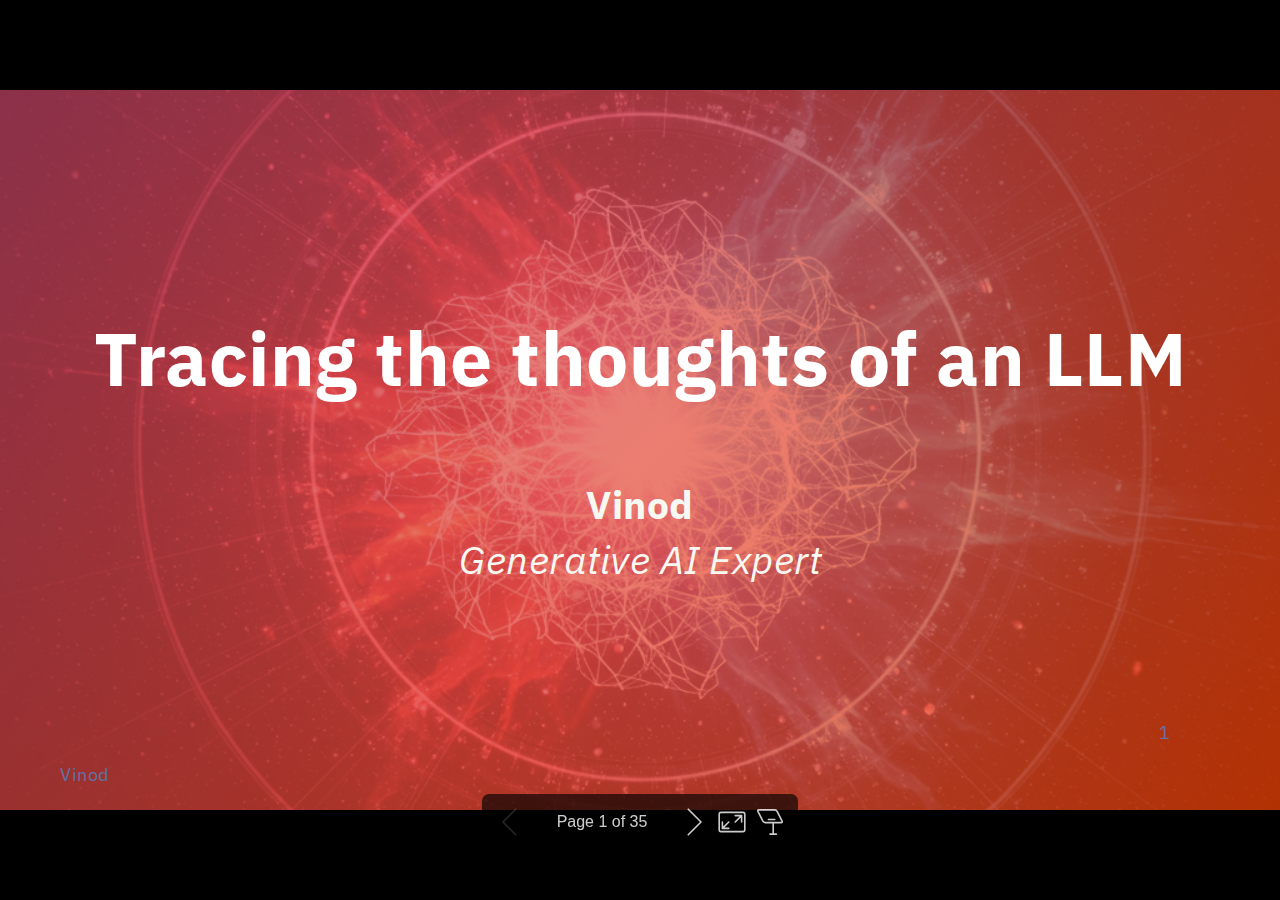
<file: docs/Slides/index.html>
<!DOCTYPE html><html lang="en-US"><head><title>Tracing the Thoughts of LLMs</title><meta property="og:title" content="Tracing the Thoughts of LLMs"><meta charset="UTF-8"><meta name="viewport" content="width=device-width,height=device-height,initial-scale=1.0"><meta name="apple-mobile-web-app-capable" content="yes"><meta http-equiv="X-UA-Compatible" content="ie=edge"><meta property="og:type" content="website"><meta name="twitter:card" content="summary"><style>@media screen{body[data-bespoke-view=""] .bespoke-marp-parent>.bespoke-marp-osc>button,body[data-bespoke-view=next] .bespoke-marp-parent>.bespoke-marp-osc>button,body[data-bespoke-view=presenter] .bespoke-marp-presenter-container .bespoke-marp-presenter-info-container button,body[data-bespoke-view=presenter] .bespoke-marp-presenter-container .bespoke-marp-presenter-note-container button{-webkit-tap-highlight-color:transparent;-webkit-appearance:none;appearance:none;background-color:transparent;border:0;color:inherit;cursor:pointer;font-size:inherit;opacity:.8;outline:none;padding:0;transition:opacity .2s linear}body[data-bespoke-view=""] .bespoke-marp-parent>.bespoke-marp-osc>button:disabled,body[data-bespoke-view=next] .bespoke-marp-parent>.bespoke-marp-osc>button:disabled,body[data-bespoke-view=presenter] .bespoke-marp-presenter-container .bespoke-marp-presenter-info-container button:disabled,body[data-bespoke-view=presenter] .bespoke-marp-presenter-container .bespoke-marp-presenter-note-container button:disabled{cursor:not-allowed;opacity:.15!important}body[data-bespoke-view=""] .bespoke-marp-parent>.bespoke-marp-osc>button:hover,body[data-bespoke-view=next] .bespoke-marp-parent>.bespoke-marp-osc>button:hover,body[data-bespoke-view=presenter] .bespoke-marp-presenter-container .bespoke-marp-presenter-info-container button:hover,body[data-bespoke-view=presenter] .bespoke-marp-presenter-container .bespoke-marp-presenter-note-container button:hover{opacity:1}body[data-bespoke-view=""] .bespoke-marp-parent>.bespoke-marp-osc>button:hover:active,body[data-bespoke-view=next] .bespoke-marp-parent>.bespoke-marp-osc>button:hover:active,body[data-bespoke-view=presenter] .bespoke-marp-presenter-container .bespoke-marp-presenter-info-container button:hover:active,body[data-bespoke-view=presenter] .bespoke-marp-presenter-container .bespoke-marp-presenter-note-container button:hover:active{opacity:.6}body[data-bespoke-view=""] .bespoke-marp-parent>.bespoke-marp-osc>button:hover:not(:disabled),body[data-bespoke-view=next] .bespoke-marp-parent>.bespoke-marp-osc>button:hover:not(:disabled),body[data-bespoke-view=presenter] .bespoke-marp-presenter-container .bespoke-marp-presenter-info-container button:hover:not(:disabled),body[data-bespoke-view=presenter] .bespoke-marp-presenter-container .bespoke-marp-presenter-note-container button:hover:not(:disabled){transition:none}body[data-bespoke-view=""] .bespoke-marp-parent>.bespoke-marp-osc>button[data-bespoke-marp-osc=prev],body[data-bespoke-view=next] .bespoke-marp-parent>.bespoke-marp-osc>button[data-bespoke-marp-osc=prev],body[data-bespoke-view=presenter] .bespoke-marp-presenter-container .bespoke-marp-presenter-info-container button.bespoke-marp-presenter-info-page-prev{background:transparent url("[data-uri]") no-repeat 50%;background-size:contain;overflow:hidden;text-indent:100%;white-space:nowrap}body[data-bespoke-view=""] .bespoke-marp-parent>.bespoke-marp-osc>button[data-bespoke-marp-osc=next],body[data-bespoke-view=next] .bespoke-marp-parent>.bespoke-marp-osc>button[data-bespoke-marp-osc=next],body[data-bespoke-view=presenter] .bespoke-marp-presenter-container .bespoke-marp-presenter-info-container button.bespoke-marp-presenter-info-page-next{background:transparent url("[data-uri]") no-repeat 50%;background-size:contain;overflow:hidden;text-indent:100%;white-space:nowrap}body[data-bespoke-view=""] .bespoke-marp-parent>.bespoke-marp-osc>button[data-bespoke-marp-osc=fullscreen],body[data-bespoke-view=next] .bespoke-marp-parent>.bespoke-marp-osc>button[data-bespoke-marp-osc=fullscreen]{background:transparent url("[data-uri]") no-repeat 50%;background-size:contain;overflow:hidden;text-indent:100%;white-space:nowrap}body[data-bespoke-view=""] .bespoke-marp-parent>.bespoke-marp-osc>button.exit[data-bespoke-marp-osc=fullscreen],body[data-bespoke-view=next] .bespoke-marp-parent>.bespoke-marp-osc>button.exit[data-bespoke-marp-osc=fullscreen]{background-image:url("[data-uri]")}body[data-bespoke-view=""] .bespoke-marp-parent>.bespoke-marp-osc>button[data-bespoke-marp-osc=presenter],body[data-bespoke-view=next] .bespoke-marp-parent>.bespoke-marp-osc>button[data-bespoke-marp-osc=presenter]{background:transparent url("[data-uri]") no-repeat 50%;background-size:contain;overflow:hidden;text-indent:100%;white-space:nowrap}body[data-bespoke-view=presenter] .bespoke-marp-presenter-container .bespoke-marp-presenter-note-container button.bespoke-marp-presenter-note-bigger{background:transparent url("[data-uri]") no-repeat 50%;background-size:contain;overflow:hidden;text-indent:100%;white-space:nowrap}body[data-bespoke-view=presenter] .bespoke-marp-presenter-container .bespoke-marp-presenter-note-container button.bespoke-marp-presenter-note-smaller{background:transparent url("[data-uri]") no-repeat 50%;background-size:contain;overflow:hidden;text-indent:100%;white-space:nowrap}}@keyframes __bespoke_marp_transition_reduced_outgoing__{0%{opacity:1}to{opacity:0}}@keyframes __bespoke_marp_transition_reduced_incoming__{0%{mix-blend-mode:plus-lighter;opacity:0}to{mix-blend-mode:plus-lighter;opacity:1}}.bespoke-marp-note,.bespoke-marp-osc,.bespoke-progress-parent{display:none;transition:none}@media screen{::view-transition-group(*){animation-duration:var(--marp-bespoke-transition-animation-duration,.5s);animation-timing-function:ease}::view-transition-new(*),::view-transition-old(*){animation-delay:0s;animation-direction:var(--marp-bespoke-transition-animation-direction,normal);animation-duration:var(--marp-bespoke-transition-animation-duration,.5s);animation-fill-mode:both;animation-name:var(--marp-bespoke-transition-animation-name,var(--marp-bespoke-transition-animation-name-fallback,__bespoke_marp_transition_no_animation__));mix-blend-mode:normal}::view-transition-old(*){--marp-bespoke-transition-animation-name-fallback:__bespoke_marp_transition_reduced_outgoing__;animation-timing-function:ease}::view-transition-new(*){--marp-bespoke-transition-animation-name-fallback:__bespoke_marp_transition_reduced_incoming__;animation-timing-function:ease}::view-transition-new(root),::view-transition-old(root){animation-timing-function:linear}::view-transition-new(__bespoke_marp_transition_osc__),::view-transition-old(__bespoke_marp_transition_osc__){animation-duration:0s!important;animation-name:__bespoke_marp_transition_osc__!important}::view-transition-new(__bespoke_marp_transition_osc__){opacity:0!important}.bespoke-marp-transition-warming-up::view-transition-group(*),.bespoke-marp-transition-warming-up::view-transition-new(*),.bespoke-marp-transition-warming-up::view-transition-old(*){animation-play-state:paused!important}body,html{height:100%;margin:0}body{background:#000;overflow:hidden}svg.bespoke-marp-slide{content-visibility:hidden;opacity:0;pointer-events:none;z-index:-1}svg.bespoke-marp-slide:not(.bespoke-marp-active) *{view-transition-name:none!important}svg.bespoke-marp-slide.bespoke-marp-active{content-visibility:visible;opacity:1;pointer-events:auto;z-index:0}svg.bespoke-marp-slide.bespoke-marp-active.bespoke-marp-active-ready *{animation-name:__bespoke_marp__!important}@supports not (content-visibility:hidden){svg.bespoke-marp-slide[data-bespoke-marp-load=hideable]{display:none}svg.bespoke-marp-slide[data-bespoke-marp-load=hideable].bespoke-marp-active{display:block}}}@media screen and (prefers-reduced-motion:reduce){svg.bespoke-marp-slide *{view-transition-name:none!important}}@media screen{[data-bespoke-marp-fragment=inactive]{visibility:hidden}body[data-bespoke-view=""] .bespoke-marp-parent,body[data-bespoke-view=next] .bespoke-marp-parent{inset:0;position:absolute}body[data-bespoke-view=""] .bespoke-marp-parent>.bespoke-marp-osc,body[data-bespoke-view=next] .bespoke-marp-parent>.bespoke-marp-osc{view-transition-name:__bespoke_marp_transition_osc__;background:rgba(0,0,0,.65);border-radius:7px;bottom:50px;color:#fff;contain:paint;display:block;font-family:Helvetica,Arial,sans-serif;font-size:16px;left:50%;line-height:0;opacity:1;padding:12px;position:absolute;touch-action:manipulation;transform:translateX(-50%);transition:opacity .2s linear;-webkit-user-select:none;user-select:none;white-space:nowrap;will-change:transform;z-index:1}body[data-bespoke-view=""] .bespoke-marp-parent>.bespoke-marp-osc>*,body[data-bespoke-view=next] .bespoke-marp-parent>.bespoke-marp-osc>*{margin-left:6px}body[data-bespoke-view=""] .bespoke-marp-parent>.bespoke-marp-osc>:first-child,body[data-bespoke-view=next] .bespoke-marp-parent>.bespoke-marp-osc>:first-child{margin-left:0}body[data-bespoke-view=""] .bespoke-marp-parent>.bespoke-marp-osc>span,body[data-bespoke-view=next] .bespoke-marp-parent>.bespoke-marp-osc>span{opacity:.8}body[data-bespoke-view=""] .bespoke-marp-parent>.bespoke-marp-osc>span[data-bespoke-marp-osc=page],body[data-bespoke-view=next] .bespoke-marp-parent>.bespoke-marp-osc>span[data-bespoke-marp-osc=page]{display:inline-block;min-width:140px;text-align:center}body[data-bespoke-view=""] .bespoke-marp-parent>.bespoke-marp-osc>button[data-bespoke-marp-osc=fullscreen],body[data-bespoke-view=""] .bespoke-marp-parent>.bespoke-marp-osc>button[data-bespoke-marp-osc=next],body[data-bespoke-view=""] .bespoke-marp-parent>.bespoke-marp-osc>button[data-bespoke-marp-osc=presenter],body[data-bespoke-view=""] .bespoke-marp-parent>.bespoke-marp-osc>button[data-bespoke-marp-osc=prev],body[data-bespoke-view=next] .bespoke-marp-parent>.bespoke-marp-osc>button[data-bespoke-marp-osc=fullscreen],body[data-bespoke-view=next] .bespoke-marp-parent>.bespoke-marp-osc>button[data-bespoke-marp-osc=next],body[data-bespoke-view=next] .bespoke-marp-parent>.bespoke-marp-osc>button[data-bespoke-marp-osc=presenter],body[data-bespoke-view=next] .bespoke-marp-parent>.bespoke-marp-osc>button[data-bespoke-marp-osc=prev]{height:32px;line-height:32px;width:32px}body[data-bespoke-view=""] .bespoke-marp-parent.bespoke-marp-inactive,body[data-bespoke-view=next] .bespoke-marp-parent.bespoke-marp-inactive{cursor:none}body[data-bespoke-view=""] .bespoke-marp-parent.bespoke-marp-inactive>.bespoke-marp-osc,body[data-bespoke-view=next] .bespoke-marp-parent.bespoke-marp-inactive>.bespoke-marp-osc{opacity:0;pointer-events:none}body[data-bespoke-view=""] svg.bespoke-marp-slide,body[data-bespoke-view=next] svg.bespoke-marp-slide{height:100%;left:0;position:absolute;top:0;width:100%}body[data-bespoke-view=""] .bespoke-progress-parent{background:#222;display:flex;height:5px;width:100%}body[data-bespoke-view=""] .bespoke-progress-parent+.bespoke-marp-parent{top:5px}body[data-bespoke-view=""] .bespoke-progress-parent .bespoke-progress-bar{background:#0288d1;flex:0 0 0;transition:flex-basis .2s cubic-bezier(0,1,1,1)}body[data-bespoke-view=next]{background:transparent}body[data-bespoke-view=presenter]{background:#161616}body[data-bespoke-view=presenter] .bespoke-marp-presenter-container{display:grid;font-family:Helvetica,Arial,sans-serif;grid-template:"current dragbar next" minmax(140px,1fr) "current dragbar note" 2fr "info    dragbar note" 3em;grid-template-columns:minmax(3px,var(--bespoke-marp-presenter-split-ratio,66%)) 0 minmax(3px,1fr);height:100%;left:0;position:absolute;top:0;width:100%}body[data-bespoke-view=presenter] .bespoke-marp-presenter-container .bespoke-marp-parent{grid-area:current;overflow:hidden;position:relative}body[data-bespoke-view=presenter] .bespoke-marp-presenter-container .bespoke-marp-parent svg.bespoke-marp-slide{height:calc(100% - 40px);left:20px;pointer-events:none;position:absolute;top:20px;-webkit-user-select:none;user-select:none;width:calc(100% - 40px)}body[data-bespoke-view=presenter] .bespoke-marp-presenter-container .bespoke-marp-parent svg.bespoke-marp-slide.bespoke-marp-active{filter:drop-shadow(0 3px 10px rgba(0,0,0,.5))}body[data-bespoke-view=presenter] .bespoke-marp-presenter-container .bespoke-marp-presenter-dragbar-container{background:#0288d1;cursor:col-resize;grid-area:dragbar;margin-left:-3px;opacity:0;position:relative;transition:opacity .4s linear .1s;width:6px;z-index:10}body[data-bespoke-view=presenter] .bespoke-marp-presenter-container .bespoke-marp-presenter-dragbar-container:hover{opacity:1}body[data-bespoke-view=presenter] .bespoke-marp-presenter-container .bespoke-marp-presenter-dragbar-container.active{opacity:1;transition-delay:0s}body[data-bespoke-view=presenter] .bespoke-marp-presenter-container .bespoke-marp-presenter-next-container{background:#222;cursor:pointer;display:none;grid-area:next;overflow:hidden;position:relative}body[data-bespoke-view=presenter] .bespoke-marp-presenter-container .bespoke-marp-presenter-next-container.active{display:block}body[data-bespoke-view=presenter] .bespoke-marp-presenter-container .bespoke-marp-presenter-next-container iframe.bespoke-marp-presenter-next{background:transparent;border:0;display:block;filter:drop-shadow(0 3px 10px rgba(0,0,0,.5));height:calc(100% - 40px);left:20px;pointer-events:none;position:absolute;top:20px;-webkit-user-select:none;user-select:none;width:calc(100% - 40px)}body[data-bespoke-view=presenter] .bespoke-marp-presenter-container .bespoke-marp-presenter-note-container{background:#222;color:#eee;grid-area:note;position:relative;z-index:1}body[data-bespoke-view=presenter] .bespoke-marp-presenter-container .bespoke-marp-presenter-note-container button{height:1.5em;line-height:1.5em;width:1.5em}body[data-bespoke-view=presenter] .bespoke-marp-presenter-container .bespoke-marp-presenter-note-container .bespoke-marp-presenter-note-wrapper{display:block;inset:0;position:absolute}body[data-bespoke-view=presenter] .bespoke-marp-presenter-container .bespoke-marp-presenter-note-container .bespoke-marp-presenter-note-buttons{background:rgba(0,0,0,.65);border-radius:4px;bottom:0;display:flex;gap:4px;margin:12px;opacity:0;padding:6px;pointer-events:none;position:absolute;right:0;transition:opacity .2s linear}body[data-bespoke-view=presenter] .bespoke-marp-presenter-container .bespoke-marp-presenter-note-container .bespoke-marp-presenter-note-buttons:focus-within,body[data-bespoke-view=presenter] .bespoke-marp-presenter-container .bespoke-marp-presenter-note-container .bespoke-marp-presenter-note-wrapper:focus-within+.bespoke-marp-presenter-note-buttons,body[data-bespoke-view=presenter] .bespoke-marp-presenter-container .bespoke-marp-presenter-note-container:hover .bespoke-marp-presenter-note-buttons{opacity:1;pointer-events:auto}body[data-bespoke-view=presenter] .bespoke-marp-presenter-container .bespoke-marp-presenter-note-container .bespoke-marp-note{word-wrap:break-word;box-sizing:border-box;font-size:calc(1.1em*var(--bespoke-marp-note-font-scale, 1));height:calc(100% - 40px);margin:20px;overflow:auto;padding-right:3px;scrollbar-color:hsla(0,0%,93%,.5) transparent;scrollbar-width:thin;white-space:pre-wrap;width:calc(100% - 40px)}body[data-bespoke-view=presenter] .bespoke-marp-presenter-container .bespoke-marp-presenter-note-container .bespoke-marp-note::-webkit-scrollbar{width:6px}body[data-bespoke-view=presenter] .bespoke-marp-presenter-container .bespoke-marp-presenter-note-container .bespoke-marp-note::-webkit-scrollbar-track{background:transparent}body[data-bespoke-view=presenter] .bespoke-marp-presenter-container .bespoke-marp-presenter-note-container .bespoke-marp-note::-webkit-scrollbar-thumb{background:hsla(0,0%,93%,.5);border-radius:6px}body[data-bespoke-view=presenter] .bespoke-marp-presenter-container .bespoke-marp-presenter-note-container .bespoke-marp-note:empty{pointer-events:none}body[data-bespoke-view=presenter] .bespoke-marp-presenter-container .bespoke-marp-presenter-note-container .bespoke-marp-note.active{display:block}body[data-bespoke-view=presenter] .bespoke-marp-presenter-container .bespoke-marp-presenter-note-container .bespoke-marp-note p:first-child{margin-top:0}body[data-bespoke-view=presenter] .bespoke-marp-presenter-container .bespoke-marp-presenter-note-container .bespoke-marp-note p:last-child{margin-bottom:0}body[data-bespoke-view=presenter] .bespoke-marp-presenter-container .bespoke-marp-presenter-info-container{align-items:center;box-sizing:border-box;color:#eee;display:flex;flex-wrap:nowrap;grid-area:info;justify-content:center;overflow:hidden;padding:0 10px}body[data-bespoke-view=presenter] .bespoke-marp-presenter-container .bespoke-marp-presenter-info-container .bespoke-marp-presenter-info-page,body[data-bespoke-view=presenter] .bespoke-marp-presenter-container .bespoke-marp-presenter-info-container .bespoke-marp-presenter-info-time,body[data-bespoke-view=presenter] .bespoke-marp-presenter-container .bespoke-marp-presenter-info-container .bespoke-marp-presenter-info-timer{box-sizing:border-box;display:block;padding:0 10px;white-space:nowrap;width:100%}body[data-bespoke-view=presenter] .bespoke-marp-presenter-container .bespoke-marp-presenter-info-container button{height:1.5em;line-height:1.5em;width:1.5em}body[data-bespoke-view=presenter] .bespoke-marp-presenter-container .bespoke-marp-presenter-info-container .bespoke-marp-presenter-info-page{order:2;text-align:center}body[data-bespoke-view=presenter] .bespoke-marp-presenter-container .bespoke-marp-presenter-info-container .bespoke-marp-presenter-info-page .bespoke-marp-presenter-info-page-text{display:inline-block;min-width:120px;text-align:center}body[data-bespoke-view=presenter] .bespoke-marp-presenter-container .bespoke-marp-presenter-info-container .bespoke-marp-presenter-info-time{color:#999;order:1;text-align:left}body[data-bespoke-view=presenter] .bespoke-marp-presenter-container .bespoke-marp-presenter-info-container .bespoke-marp-presenter-info-timer{color:#999;order:3;text-align:right}body[data-bespoke-view=presenter] .bespoke-marp-presenter-container .bespoke-marp-presenter-info-container .bespoke-marp-presenter-info-timer:hover{cursor:pointer}}@media print{.bespoke-marp-presenter-info-container,.bespoke-marp-presenter-next-container,.bespoke-marp-presenter-note-container{display:none}}</style><style>@charset "UTF-8";@import url("https://fonts.googleapis.com/css?family=Lato:400,900|IBM+Plex+Sans:400,700|IBM+Plex+Mono:400,700");div#\:\$p>svg>foreignObject>section{width:1280px;height:720px;box-sizing:border-box;overflow:hidden;position:relative;scroll-snap-align:center center}div#\:\$p>svg>foreignObject>section:after{bottom:0;content:attr(data-marpit-pagination);padding:inherit;pointer-events:none;position:absolute;right:0}div#\:\$p>svg>foreignObject>section:not([data-marpit-pagination]):after{display:none}/* Normalization */div#\:\$p>svg>foreignObject>section :is(h1,marp-h1){font-size:2em;margin:0.67em 0}div#\:\$p>svg>foreignObject>section video::-webkit-media-controls{will-change:transform}@page{size:1280px 720px;margin:0}@media print{body,html{background-color:#fff;margin:0;page-break-inside:avoid;break-inside:avoid-page}div#\:\$p>svg>foreignObject>section{page-break-before:always;break-before:page}div#\:\$p>svg>foreignObject>section,div#\:\$p>svg>foreignObject>section *{-webkit-print-color-adjust:exact!important;animation-delay:0s!important;animation-duration:0s!important;color-adjust:exact!important;transition:none!important}div#\:\$p>svg[data-marpit-svg]{display:block;height:100vh;width:100vw}}div#\:\$p>svg>foreignObject>:where(section){container-type:size}div#\:\$p>svg>foreignObject>section img[data-marp-twemoji]{background:transparent;height:1em;margin:0 .05em 0 .1em;vertical-align:-.1em;width:1em}
/*!
 * Marp Aumovio theme - Complete Layout Support
 * @theme aumovio
 * @author Daniel Nicolas Gisolfi (Modified)
 *
 * @auto-scaling true
 * @size 4:3 960px 720px
 * @size 16:9 1280px 720px
 */div#\:\$p>svg>foreignObject>:where(section):not([root]){--aumovio-background:#282a36;--aumovio-current-line:#44475a;--aumovio-foreground:#f8f8f2;--aumovio-comment:#6272a4;--aumovio-cyan:#8be9fd;--aumovio-green:#50fa7b;--aumovio-orange:#ffb86c;--aumovio-pink:#ff79c6;--aumovio-purple:#bd93f9;--aumovio-red:#ff5555;--aumovio-yellow:#f1fa8c;--gradient-start:#c44569;--gradient-end:#ff4500;--title-color:#ffffff;--subtitle-color:#f0f0f0;--text-color:#f8f8f2;--footer-color:#6272a4}

/* ==========================================================================
   SYNTAX HIGHLIGHTING
   ========================================================================== */div#\:\$p>svg>foreignObject>section .hljs{display:block;overflow-x:auto;padding:0.5em;background:var(--aumovio-background);color:var(--aumovio-foreground)}div#\:\$p>svg>foreignObject>section .hljs-comment,div#\:\$p>svg>foreignObject>section .hljs-deletion,div#\:\$p>svg>foreignObject>section .hljs-quote{color:var(--aumovio-comment)}div#\:\$p>svg>foreignObject>section .hljs-built_in,div#\:\$p>svg>foreignObject>section .hljs-class,div#\:\$p>svg>foreignObject>section .hljs-link,div#\:\$p>svg>foreignObject>section .hljs-meta .hljs-doctag,div#\:\$p>svg>foreignObject>section .hljs-section,div#\:\$p>svg>foreignObject>section .hljs-selector-tag{color:var(--aumovio-cyan)}div#\:\$p>svg>foreignObject>section .hljs-title{color:var(--aumovio-green)}div#\:\$p>svg>foreignObject>section .hljs-params{color:var(--aumovio-orange)}div#\:\$p>svg>foreignObject>section .hljs-keyword{color:var(--aumovio-pink)}div#\:\$p>svg>foreignObject>section .hljs-literal,div#\:\$p>svg>foreignObject>section .hljs-number{color:var(--aumovio-purple)}div#\:\$p>svg>foreignObject>section .hljs-regexp{color:var(--aumovio-red)}div#\:\$p>svg>foreignObject>section .hljs-addition,div#\:\$p>svg>foreignObject>section .hljs-attr,div#\:\$p>svg>foreignObject>section .hljs-bullet,div#\:\$p>svg>foreignObject>section .hljs-name,div#\:\$p>svg>foreignObject>section .hljs-string,div#\:\$p>svg>foreignObject>section .hljs-symbol,div#\:\$p>svg>foreignObject>section .hljs-template-tag,div#\:\$p>svg>foreignObject>section .hljs-type{color:var(--aumovio-yellow)}div#\:\$p>svg>foreignObject>section .hljs-doctag,div#\:\$p>svg>foreignObject>section .hljs-keyword,div#\:\$p>svg>foreignObject>section .hljs-literal,div#\:\$p>svg>foreignObject>section .hljs-name,div#\:\$p>svg>foreignObject>section .hljs-section,div#\:\$p>svg>foreignObject>section .hljs-selector-tag,div#\:\$p>svg>foreignObject>section .hljs-strong,div#\:\$p>svg>foreignObject>section .hljs-title,div#\:\$p>svg>foreignObject>section .hljs-type{font-weight:bold}div#\:\$p>svg>foreignObject>section .hljs-emphasis,div#\:\$p>svg>foreignObject>section .hljs-params{font-style:italic}

/* ==========================================================================
   BASE TYPOGRAPHY
   ========================================================================== */div#\:\$p>svg>foreignObject>section{font-size:35px;font-family:"IBM Plex Sans",sans-serif;line-height:1.4;letter-spacing:0.5px;padding:60px;color:var(--text-color);background:linear-gradient(135deg,var(--gradient-start) 0%,var(--gradient-end) 100%);display:flex;flex-direction:column;box-sizing:border-box;overflow:hidden}div#\:\$p>svg>foreignObject>section{--marpit-root-font-size:35px}div#\:\$p>svg>foreignObject>section :is(h1,marp-h1),div#\:\$p>svg>foreignObject>section :is(h2,marp-h2),div#\:\$p>svg>foreignObject>section :is(h3,marp-h3),div#\:\$p>svg>foreignObject>section :is(h4,marp-h4),div#\:\$p>svg>foreignObject>section :is(h5,marp-h5),div#\:\$p>svg>foreignObject>section :is(h6,marp-h6){margin:0 0 0.5em 0;color:var(--title-color);font-weight:700;line-height:1.2}div#\:\$p>svg>foreignObject>section :is(h1,marp-h1){font-size:2.2em}div#\:\$p>svg>foreignObject>section :is(h2,marp-h2){font-size:1.8em;color:var(--subtitle-color)}div#\:\$p>svg>foreignObject>section :is(h3,marp-h3){font-size:1.4em}div#\:\$p>svg>foreignObject>section :is(h4,marp-h4){font-size:1.2em}div#\:\$p>svg>foreignObject>section :is(h5,marp-h5){font-size:1.1em}div#\:\$p>svg>foreignObject>section :is(h6,marp-h6){font-size:1em}div#\:\$p>svg>foreignObject>section blockquote,div#\:\$p>svg>foreignObject>section li,div#\:\$p>svg>foreignObject>section p{margin:0.5em 0;line-height:1.4}div#\:\$p>svg>foreignObject>section ol,div#\:\$p>svg>foreignObject>section ul{margin:0.5em 0;padding-left:1.5em}div#\:\$p>svg>foreignObject>section li{margin:0.3em 0;color:var(--aumovio-cyan)}div#\:\$p>svg>foreignObject>section code{font-family:"IBM Plex Mono",monospace;font-size:0.85em;background:var(--aumovio-current-line);color:var(--aumovio-green);padding:0.1em 0.3em;border-radius:3px}div#\:\$p>svg>foreignObject>section :is(pre,marp-pre){background:var(--aumovio-background);border-radius:8px;padding:1em;margin:1em 0;overflow-x:auto;font-size:0.8em}div#\:\$p>svg>foreignObject>section :is(pre,marp-pre) code{background:none;padding:0;color:var(--aumovio-foreground)}div#\:\$p>svg>foreignObject>section blockquote{background:rgba(255,255,255,0.1);border-left:4px solid var(--aumovio-cyan);padding:1em;margin:1em 0;font-style:italic;color:var(--aumovio-orange)}div#\:\$p>svg>foreignObject>section table{width:100%;border-collapse:collapse;margin:1em 0;font-size:0.9em}div#\:\$p>svg>foreignObject>section td,div#\:\$p>svg>foreignObject>section th{padding:0.5em;border:1px solid var(--aumovio-current-line);text-align:left}div#\:\$p>svg>foreignObject>section th{background:var(--aumovio-current-line);color:var(--aumovio-yellow);font-weight:bold}div#\:\$p>svg>foreignObject>section img{max-width:100%;height:auto;border-radius:8px;margin:0.5em 0}

/* ==========================================================================
   HEADER AND FOOTER
   ========================================================================== */div#\:\$p>svg>foreignObject>section footer,div#\:\$p>svg>foreignObject>section header{position:absolute;left:0;right:0;height:50px;padding:10px 60px;font-size:0.6em;color:var(--footer-color);display:flex;align-items:center;z-index:10}div#\:\$p>svg>foreignObject>section header{top:0;justify-content:flex-start}div#\:\$p>svg>foreignObject>section footer{bottom:0;justify-content:space-between}div#\:\$p>svg>foreignObject>section:after{content:attr(data-marpit-pagination);position:absolute;right:60px;bottom:15px;font-size:0.6em;color:var(--footer-color)}div#\:\$p>svg>foreignObject>section:after{--marpit-root-font-size:0.6em}

/* ==========================================================================
   LAYOUT CLASSES
   ========================================================================== */

/* 1. TITLE SLIDE */div#\:\$p>svg>foreignObject>section.title{text-align:center;justify-content:center;padding:80px 60px}div#\:\$p>svg>foreignObject>section.title :is(h1,marp-h1){font-size:3em;margin-bottom:0.3em;font-weight:900}div#\:\$p>svg>foreignObject>section.title :is(h2,marp-h2){font-size:1.5em;margin-bottom:1.5em;color:var(--subtitle-color);font-weight:400}div#\:\$p>svg>foreignObject>section.title p{font-size:1.2em;margin:0.5em 0}

/* 2. AGENDA/LIST SLIDE */div#\:\$p>svg>foreignObject>section.agenda ol,div#\:\$p>svg>foreignObject>section.agenda ul{font-size:1.3em;line-height:1.6;max-width:80%}div#\:\$p>svg>foreignObject>section.agenda li{margin:0.8em 0;color:var(--aumovio-cyan)}

/* 3. SECTION HEADER */div#\:\$p>svg>foreignObject>section.section-header{text-align:center;justify-content:center}div#\:\$p>svg>foreignObject>section.section-header :is(h1,marp-h1){font-size:3.5em;margin-bottom:0.5em}div#\:\$p>svg>foreignObject>section.section-header :is(h2,marp-h2){font-size:2em;color:var(--subtitle-color)}

/* 4. CONTENT SLIDE */div#\:\$p>svg>foreignObject>section.content{padding:50px 60px}div#\:\$p>svg>foreignObject>section.content :is(h1,marp-h1){margin-bottom:1em}

/* 5. TWO COLUMNS */div#\:\$p>svg>foreignObject>section.two-columns{display:grid;grid-template-columns:1fr 1fr;gap:60px;align-items:start}div#\:\$p>svg>foreignObject>section.two-columns :is(h1,marp-h1),div#\:\$p>svg>foreignObject>section.two-columns :is(h2,marp-h2){grid-column:1/-1;margin-bottom:1em}div#\:\$p>svg>foreignObject>section.two-columns .col1{grid-column:1}div#\:\$p>svg>foreignObject>section.two-columns .col2{grid-column:2}

/* Auto-split content after hr */div#\:\$p>svg>foreignObject>section.two-columns hr{display:none}div#\:\$p>svg>foreignObject>section.two-columns hr~*{grid-column:2}

/* 6. TWO COLUMNS WITH CENTERED PICTURES */div#\:\$p>svg>foreignObject>section.two-columns-centered{display:grid;grid-template-columns:1fr 1fr;gap:40px;align-items:center;text-align:center}div#\:\$p>svg>foreignObject>section.two-columns-centered :is(h1,marp-h1),div#\:\$p>svg>foreignObject>section.two-columns-centered :is(h2,marp-h2){grid-column:1/-1;text-align:center}div#\:\$p>svg>foreignObject>section.two-columns-centered img{width:100%;max-width:400px;margin:0 auto}

/* 7. THREE COLUMNS */div#\:\$p>svg>foreignObject>section.three-columns{display:grid;grid-template-columns:1fr 1fr 1fr;gap:40px;align-items:start}div#\:\$p>svg>foreignObject>section.three-columns :is(h1,marp-h1),div#\:\$p>svg>foreignObject>section.three-columns :is(h2,marp-h2){grid-column:1/-1}

/* 8. FOUR COLUMNS */div#\:\$p>svg>foreignObject>section.four-columns{display:grid;grid-template-columns:repeat(4,1fr);gap:30px;align-items:start;font-size:0.8em}div#\:\$p>svg>foreignObject>section.four-columns{--marpit-root-font-size:0.8em}div#\:\$p>svg>foreignObject>section.four-columns :is(h1,marp-h1),div#\:\$p>svg>foreignObject>section.four-columns :is(h2,marp-h2){grid-column:1/-1;font-size:1.5em}

/* 9. SIX COLUMNS */div#\:\$p>svg>foreignObject>section.six-columns{display:grid;grid-template-columns:repeat(6,1fr);gap:20px;align-items:start;font-size:0.7em}div#\:\$p>svg>foreignObject>section.six-columns{--marpit-root-font-size:0.7em}div#\:\$p>svg>foreignObject>section.six-columns :is(h1,marp-h1),div#\:\$p>svg>foreignObject>section.six-columns :is(h2,marp-h2){grid-column:1/-1;font-size:1.8em}

/* 10. EIGHT COLUMNS */div#\:\$p>svg>foreignObject>section.eight-columns{display:grid;grid-template-columns:repeat(8,1fr);gap:15px;align-items:start;font-size:0.6em}div#\:\$p>svg>foreignObject>section.eight-columns{--marpit-root-font-size:0.6em}div#\:\$p>svg>foreignObject>section.eight-columns :is(h1,marp-h1),div#\:\$p>svg>foreignObject>section.eight-columns :is(h2,marp-h2){grid-column:1/-1;font-size:2em}

/* 11. PICTURE SLIDE */div#\:\$p>svg>foreignObject>section.picture{display:flex;justify-content:center;align-items:center;text-align:center;padding:40px}div#\:\$p>svg>foreignObject>section.picture img{max-width:90%;max-height:80vh;object-fit:contain}

/* 12. TABLE SLIDE */div#\:\$p>svg>foreignObject>section.table table{width:100%;font-size:0.9em}div#\:\$p>svg>foreignObject>section.table td,div#\:\$p>svg>foreignObject>section.table th{padding:0.8em 0.5em}

/* 13. QUOTE SLIDE */div#\:\$p>svg>foreignObject>section.quote{text-align:center;justify-content:center;position:relative}div#\:\$p>svg>foreignObject>section.quote blockquote{font-size:1.8em;font-style:italic;border:none;background:none;padding:2em;margin:0;position:relative;color:var(--title-color)}div#\:\$p>svg>foreignObject>section.quote blockquote:after,div#\:\$p>svg>foreignObject>section.quote blockquote:before{content:'"';font-size:3em;color:var(--aumovio-cyan);position:absolute;font-family:serif}div#\:\$p>svg>foreignObject>section.quote blockquote:before{top:-0.2em;left:-0.3em}div#\:\$p>svg>foreignObject>section.quote blockquote:after{bottom:-0.8em;right:-0.3em}

/* 14. CODE SLIDE */div#\:\$p>svg>foreignObject>section.code :is(pre,marp-pre){font-size:1em;padding:2em;border-radius:12px;margin:1em 0}

/* 15. AUTOSCALING CODE */div#\:\$p>svg>foreignObject>section.autoscaling-code{padding:40px}div#\:\$p>svg>foreignObject>section.autoscaling-code :is(pre,marp-pre){font-size:0.5em;line-height:1.3;max-height:70vh;overflow-y:auto}

/* 16. MATH SLIDE */div#\:\$p>svg>foreignObject>section.math{font-size:1.2em}div#\:\$p>svg>foreignObject>section.math{--marpit-root-font-size:1.2em}div#\:\$p>svg>foreignObject>section.math .formula{background:rgba(255,255,255,0.1);padding:1em;border-radius:8px;margin:1em 0;text-align:center;font-family:"Times New Roman",serif;font-size:1.3em}div#\:\$p>svg>foreignObject>section.math div#\:\$p>svg>foreignObject>section section.formula{--marpit-root-font-size:1.3em}

/* 17. AUTOSCALING MATH */div#\:\$p>svg>foreignObject>section.autoscaling-math .formula{font-size:0.8em}div#\:\$p>svg>foreignObject>section.autoscaling-math div#\:\$p>svg>foreignObject>section section.formula{--marpit-root-font-size:0.8em}

/* 18. SUMMARY SLIDE */div#\:\$p>svg>foreignObject>section.summary{text-align:center;justify-content:center}div#\:\$p>svg>foreignObject>section.summary :is(h1,marp-h1){font-size:2.5em;margin-bottom:1em}div#\:\$p>svg>foreignObject>section.summary p{font-size:1.3em;max-width:80%;margin:0 auto}

/* 19. THANK YOU SLIDE */div#\:\$p>svg>foreignObject>section.thank-you{text-align:center;justify-content:center}div#\:\$p>svg>foreignObject>section.thank-you :is(h1,marp-h1){font-size:3em;margin-bottom:1em}div#\:\$p>svg>foreignObject>section.thank-you p{font-size:1.2em;margin:0.5em 0;color:var(--aumovio-cyan)}

/* ==========================================================================
   AUTO-SCALING UTILITIES
   ========================================================================== */

/* Auto-fit content to slide */div#\:\$p>svg>foreignObject>section.fit{font-size:2.5vh;line-height:1.3}div#\:\$p>svg>foreignObject>section.fit{--marpit-root-font-size:2.5vh}div#\:\$p>svg>foreignObject>section.fit :is(h1,marp-h1){font-size:5vh}div#\:\$p>svg>foreignObject>section.fit :is(h2,marp-h2){font-size:4vh}div#\:\$p>svg>foreignObject>section.fit :is(h3,marp-h3){font-size:3.5vh}

/* Small text for dense content */div#\:\$p>svg>foreignObject>section.small{font-size:0.8em}div#\:\$p>svg>foreignObject>section.small{--marpit-root-font-size:0.8em}div#\:\$p>svg>foreignObject>section.small :is(h1,marp-h1){font-size:1.8em}div#\:\$p>svg>foreignObject>section.small :is(h2,marp-h2){font-size:1.5em}

/* Large text for emphasis */div#\:\$p>svg>foreignObject>section.large{font-size:1.3em}div#\:\$p>svg>foreignObject>section.large{--marpit-root-font-size:1.3em}div#\:\$p>svg>foreignObject>section.large :is(h1,marp-h1){font-size:2.5em}div#\:\$p>svg>foreignObject>section.large :is(h2,marp-h2){font-size:2em}

/* ==========================================================================
   RESPONSIVE ADJUSTMENTS
   ========================================================================== */@media (max-width:1280px){div#\:\$p>svg>foreignObject>section{font-size:30px;padding:50px}div#\:\$p>svg>foreignObject>section{--marpit-root-font-size:30px}div#\:\$p>svg>foreignObject>section.four-columns{font-size:0.7em}div#\:\$p>svg>foreignObject>section.four-columns{--marpit-root-font-size:0.7em}div#\:\$p>svg>foreignObject>section.six-columns{font-size:0.6em}div#\:\$p>svg>foreignObject>section.six-columns{--marpit-root-font-size:0.6em}div#\:\$p>svg>foreignObject>section.eight-columns{font-size:0.5em}div#\:\$p>svg>foreignObject>section.eight-columns{--marpit-root-font-size:0.5em}}@media (max-width:960px){div#\:\$p>svg>foreignObject>section{font-size:25px;padding:40px}div#\:\$p>svg>foreignObject>section{--marpit-root-font-size:25px}div#\:\$p>svg>foreignObject>section.four-columns{grid-template-columns:1fr 1fr}div#\:\$p>svg>foreignObject>section.six-columns{grid-template-columns:repeat(3,1fr)}div#\:\$p>svg>foreignObject>section.eight-columns{grid-template-columns:repeat(4,1fr)}}

/* ==========================================================================
   ANIMATION SUPPORT
   ========================================================================== */div#\:\$p>svg>foreignObject>section *{animation:fadeIn 0.5s ease-in-out}@keyframes fadeIn{0%{opacity:0;transform:translateY(10px)}to{opacity:1;transform:translateY(0)}}

/* Disable animations for print */@media print{div#\:\$p>svg>foreignObject>section *{animation:none!important}}div#\:\$p>svg>foreignObject>section{width:1280px;height:720px}div#\:\$p>svg>foreignObject>section[data-marpit-advanced-background=background]{columns:initial!important;display:block!important;padding:0!important}div#\:\$p>svg>foreignObject>section[data-marpit-advanced-background=background]:after,div#\:\$p>svg>foreignObject>section[data-marpit-advanced-background=background]:before,div#\:\$p>svg>foreignObject>section[data-marpit-advanced-background=content]:after,div#\:\$p>svg>foreignObject>section[data-marpit-advanced-background=content]:before{display:none!important}div#\:\$p>svg>foreignObject>section[data-marpit-advanced-background=background]>div[data-marpit-advanced-background-container]{all:initial;display:flex;flex-direction:row;height:100%;overflow:hidden;width:100%}div#\:\$p>svg>foreignObject>section[data-marpit-advanced-background=background]>div[data-marpit-advanced-background-container][data-marpit-advanced-background-direction=vertical]{flex-direction:column}div#\:\$p>svg>foreignObject>section[data-marpit-advanced-background=background][data-marpit-advanced-background-split]>div[data-marpit-advanced-background-container]{width:var(--marpit-advanced-background-split,50%)}div#\:\$p>svg>foreignObject>section[data-marpit-advanced-background=background][data-marpit-advanced-background-split=right]>div[data-marpit-advanced-background-container]{margin-left:calc(100% - var(--marpit-advanced-background-split, 50%))}div#\:\$p>svg>foreignObject>section[data-marpit-advanced-background=background]>div[data-marpit-advanced-background-container]>figure{all:initial;background-position:center;background-repeat:no-repeat;background-size:cover;flex:auto;margin:0}div#\:\$p>svg>foreignObject>section[data-marpit-advanced-background=background]>div[data-marpit-advanced-background-container]>figure>figcaption{position:absolute;border:0;clip:rect(0,0,0,0);height:1px;margin:-1px;overflow:hidden;padding:0;white-space:nowrap;width:1px}div#\:\$p>svg>foreignObject>section[data-marpit-advanced-background=content],div#\:\$p>svg>foreignObject>section[data-marpit-advanced-background=pseudo]{background:transparent!important}div#\:\$p>svg>foreignObject>section[data-marpit-advanced-background=pseudo],div#\:\$p>svg[data-marpit-svg]>foreignObject[data-marpit-advanced-background=pseudo]{pointer-events:none!important}div#\:\$p>svg>foreignObject>section[data-marpit-advanced-background-split]{width:100%;height:100%}</style></head><body><div class="bespoke-marp-osc"><button data-bespoke-marp-osc="prev" tabindex="-1" title="Previous slide">Previous slide</button><span data-bespoke-marp-osc="page"></span><button data-bespoke-marp-osc="next" tabindex="-1" title="Next slide">Next slide</button><button data-bespoke-marp-osc="fullscreen" tabindex="-1" title="Toggle fullscreen (f)">Toggle fullscreen</button><button data-bespoke-marp-osc="presenter" tabindex="-1" title="Open presenter view (p)">Open presenter view</button></div><div id=":$p"><svg data-marpit-svg="" viewBox="0 0 1280 720"><foreignObject width="1280" height="720"><section data-footer="Vinod" data-paginate="true" data-class="summary" data-theme="aumovio" class="summary" data-marpit-pagination="1" style="--footer:Vinod;--paginate:true;--class:summary;--theme:aumovio;" data-marpit-pagination-total="35" data-size="16:9" data-marpit-advanced-background="background"><div data-marpit-advanced-background-container="true" data-marpit-advanced-background-direction="horizontal"><figure style="background-image:url(&quot;images/title_bg.png&quot;);filter:opacity(.3);"></figure></div></section></foreignObject><foreignObject width="1280" height="720"><section id="1" data-footer="Vinod" data-paginate="true" data-class="summary" data-theme="aumovio" class="summary" data-marpit-pagination="1" style="--footer:Vinod;--paginate:true;--class:summary;--theme:aumovio;" data-marpit-pagination-total="35" data-size="16:9" data-marpit-advanced-background="content">
<h1 id="tracing-the-thoughts-of-an-llm">Tracing the thoughts of an LLM</h1>
<p><strong>Vinod</strong><br />
<em>Generative AI Expert</em></p>
<footer>Vinod</footer>
</section>
</foreignObject><foreignObject width="1280" height="720" data-marpit-advanced-background="pseudo"><section data-footer="Vinod" data-paginate="true" data-class="summary" data-theme="aumovio" class="summary" data-marpit-pagination="1" style="" data-marpit-pagination-total="35" data-size="16:9" data-marpit-advanced-background="pseudo"></section></foreignObject></svg><svg data-marpit-svg="" viewBox="0 0 1280 720"><foreignObject width="1280" height="720"><section id="2" data-footer="Vinod" data-paginate="true" data-class="summary" data-theme="aumovio" class="summary" data-marpit-pagination="2" style="--footer:Vinod;--paginate:true;--class:summary;--theme:aumovio;" data-marpit-pagination-total="35" data-size="16:9">
<h2 id="how-does-a-large-language-model-produce-one-token">How does a Large Language Model produce one token?</h2>
<footer>Vinod</footer>
</section>
</foreignObject></svg><svg data-marpit-svg="" viewBox="0 0 1280 720"><foreignObject width="1280" height="720"><section id="3" data-footer="Vinod" data-paginate="true" data-class="picture" data-theme="aumovio" class="picture" data-marpit-pagination="3" style="--footer:Vinod;--paginate:true;--class:picture;--theme:aumovio;" data-marpit-pagination-total="35" data-size="16:9">
<p><img src="images/llm_one_token.png" alt="LLM working" /></p>
<footer>Vinod</footer>
</section>
</foreignObject></svg><svg data-marpit-svg="" viewBox="0 0 1280 720"><foreignObject width="1280" height="720"><section id="4" data-footer="Vinod" data-paginate="true" data-class="picture" data-theme="aumovio" class="picture" data-marpit-pagination="4" style="--footer:Vinod;--paginate:true;--class:picture;--theme:aumovio;" data-marpit-pagination-total="35" data-size="16:9">
<p><img src="images/llm_intrep.png" alt="LLM Intrep" /></p>
<footer>Vinod</footer>
</section>
</foreignObject></svg><svg data-marpit-svg="" viewBox="0 0 1280 720"><foreignObject width="1280" height="720"><section data-footer="Vinod" data-paginate="true" data-class="two-columns-centered" data-theme="aumovio" class="two-columns-centered" data-marpit-pagination="5" style="--footer:Vinod;--paginate:true;--class:two-columns-centered;--theme:aumovio;--marpit-advanced-background-split:50%;" data-marpit-pagination-total="35" data-size="16:9" data-marpit-advanced-background="background" data-marpit-advanced-background-split="right"><div data-marpit-advanced-background-container="true" data-marpit-advanced-background-direction="horizontal"><figure style="background-image:url(&quot;images/polysemantic.png&quot;);background-size:contain;"></figure></div></section></foreignObject><foreignObject width="50%" height="720"><section id="5" data-footer="Vinod" data-paginate="true" data-class="two-columns-centered" data-theme="aumovio" class="two-columns-centered" data-marpit-pagination="5" style="--footer:Vinod;--paginate:true;--class:two-columns-centered;--theme:aumovio;--marpit-advanced-background-split:50%;" data-marpit-pagination-total="35" data-size="16:9" data-marpit-advanced-background="content" data-marpit-advanced-background-split="right">
<h2 id="language-model-neurons-are-polysemantic">Language model neurons are polysemantic</h2>
<footer>Vinod</footer>
</section>
</foreignObject><foreignObject width="1280" height="720" data-marpit-advanced-background="pseudo"><section data-footer="Vinod" data-paginate="true" data-class="two-columns-centered" data-theme="aumovio" class="two-columns-centered" data-marpit-pagination="5" style="" data-marpit-pagination-total="35" data-size="16:9" data-marpit-advanced-background="pseudo" data-marpit-advanced-background-split="right"></section></foreignObject></svg><svg data-marpit-svg="" viewBox="0 0 1280 720"><foreignObject width="1280" height="720"><section id="6" data-footer="Vinod" data-paginate="true" data-class="two-columns-centered" data-theme="aumovio" class="two-columns-centered" data-marpit-pagination="6" style="--footer:Vinod;--paginate:true;--class:two-columns-centered;--theme:aumovio;" data-marpit-pagination-total="35" data-size="16:9">
<h2 id="but-combination-of-neurons-can-be-interpretable">But combination of neurons can be interpretable</h2>
<p><img src="images/llm_feature.png" alt="bg1" /></p>
<p><img src="images/llm_feature_2neurons.png" alt="bg1" /></p>
<footer>Vinod</footer>
</section>
</foreignObject></svg><svg data-marpit-svg="" viewBox="0 0 1280 720"><foreignObject width="1280" height="720"><section data-footer="Vinod" data-paginate="true" data-class="two-columns-centered" data-theme="aumovio" class="two-columns-centered" data-marpit-pagination="7" style="--footer:Vinod;--paginate:true;--class:two-columns-centered;--theme:aumovio;--marpit-advanced-background-split:50%;" data-marpit-pagination-total="35" data-size="16:9" data-marpit-advanced-background="background" data-marpit-advanced-background-split="right"><div data-marpit-advanced-background-container="true" data-marpit-advanced-background-direction="horizontal"><figure style="background-image:url(&quot;images/golden_gate_bridge.png&quot;);background-size:contain;"></figure></div></section></foreignObject><foreignObject width="50%" height="720"><section id="7" data-footer="Vinod" data-paginate="true" data-class="two-columns-centered" data-theme="aumovio" class="two-columns-centered" data-marpit-pagination="7" style="--footer:Vinod;--paginate:true;--class:two-columns-centered;--theme:aumovio;--marpit-advanced-background-split:50%;" data-marpit-pagination-total="35" data-size="16:9" data-marpit-advanced-background="content" data-marpit-advanced-background-split="right">
<h2 id="feature--golden-gate-bridge">Feature : Golden Gate Bridge</h2>
<footer>Vinod</footer>
</section>
</foreignObject><foreignObject width="1280" height="720" data-marpit-advanced-background="pseudo"><section data-footer="Vinod" data-paginate="true" data-class="two-columns-centered" data-theme="aumovio" class="two-columns-centered" data-marpit-pagination="7" style="" data-marpit-pagination-total="35" data-size="16:9" data-marpit-advanced-background="pseudo" data-marpit-advanced-background-split="right"></section></foreignObject></svg><svg data-marpit-svg="" viewBox="0 0 1280 720"><foreignObject width="1280" height="720"><section id="8" data-footer="Vinod" data-paginate="true" data-class="picture" data-theme="aumovio" class="picture" data-marpit-pagination="8" style="--footer:Vinod;--paginate:true;--class:picture;--theme:aumovio;" data-marpit-pagination-total="35" data-size="16:9">
<p><img src="images/gg_lingual_modal.png" alt="gg_bridge example" /></p>
<footer>Vinod</footer>
</section>
</foreignObject></svg><svg data-marpit-svg="" viewBox="0 0 1280 720"><foreignObject width="1280" height="720"><section data-footer="Vinod" data-paginate="true" data-class="two-columns-centered" data-theme="aumovio" class="two-columns-centered" data-marpit-pagination="9" style="--footer:Vinod;--paginate:true;--class:two-columns-centered;--theme:aumovio;--marpit-advanced-background-split:50%;" data-marpit-pagination-total="35" data-size="16:9" data-marpit-advanced-background="background" data-marpit-advanced-background-split="right"><div data-marpit-advanced-background-container="true" data-marpit-advanced-background-direction="horizontal"><figure style="background-image:url(&quot;images/inf_behavior.png&quot;);background-size:contain;"></figure></div></section></foreignObject><foreignObject width="50%" height="720"><section id="9" data-footer="Vinod" data-paginate="true" data-class="two-columns-centered" data-theme="aumovio" class="two-columns-centered" data-marpit-pagination="9" style="--footer:Vinod;--paginate:true;--class:two-columns-centered;--theme:aumovio;--marpit-advanced-background-split:50%;" data-marpit-pagination-total="35" data-size="16:9" data-marpit-advanced-background="content" data-marpit-advanced-background-split="right">
<h2 id="influence-on-behavior">Influence on Behavior</h2>
<footer>Vinod</footer>
</section>
</foreignObject><foreignObject width="1280" height="720" data-marpit-advanced-background="pseudo"><section data-footer="Vinod" data-paginate="true" data-class="two-columns-centered" data-theme="aumovio" class="two-columns-centered" data-marpit-pagination="9" style="" data-marpit-pagination-total="35" data-size="16:9" data-marpit-advanced-background="pseudo" data-marpit-advanced-background-split="right"></section></foreignObject></svg><svg data-marpit-svg="" viewBox="0 0 1280 720"><foreignObject width="1280" height="720"><section id="10" data-footer="Vinod" data-paginate="true" data-class="picture" data-theme="aumovio" class="picture" data-marpit-pagination="10" style="--footer:Vinod;--paginate:true;--class:picture;--theme:aumovio;" data-marpit-pagination-total="35" data-size="16:9">
<p><img src="images/influence_example.png" alt="influence example" /></p>
<footer>Vinod</footer>
</section>
</foreignObject></svg><svg data-marpit-svg="" viewBox="0 0 1280 720"><foreignObject width="1280" height="720"><section id="11" data-footer="Vinod" data-paginate="true" data-class="picture" data-theme="aumovio" class="picture" data-marpit-pagination="11" style="--footer:Vinod;--paginate:true;--class:picture;--theme:aumovio;" data-marpit-pagination-total="35" data-size="16:9">
<p><img src="images/gg_nn.png" alt="" /></p>
<footer>Vinod</footer>
</section>
</foreignObject></svg><svg data-marpit-svg="" viewBox="0 0 1280 720"><foreignObject width="1280" height="720"><section id="12" data-footer="Vinod" data-paginate="true" data-theme="aumovio" data-marpit-pagination="12" style="--footer:Vinod;--paginate:true;--theme:aumovio;" data-marpit-pagination-total="35" data-size="16:9">
<h1 id="abstract-features">Abstract Features</h1>
<ul>
<li>Sycophantic phrase</li>
<li>Secrecy</li>
<li>Code error</li>
<li>Bias</li>
<li>Deception</li>
<li>Power-seeking</li>
<li>Criminal</li>
<li>...</li>
</ul>
<footer>Vinod</footer>
</section>
</foreignObject></svg><svg data-marpit-svg="" viewBox="0 0 1280 720"><foreignObject width="1280" height="720"><section id="13" data-footer="Vinod" data-paginate="true" data-class="picture" data-theme="aumovio" class="picture" data-marpit-pagination="13" style="--footer:Vinod;--paginate:true;--class:picture;--theme:aumovio;" data-marpit-pagination-total="35" data-size="16:9">
<p><img src="images/DonaldTrump.png" alt="trump" /></p>
<footer>Vinod</footer>
</section>
</foreignObject></svg><svg data-marpit-svg="" viewBox="0 0 1280 720"><foreignObject width="1280" height="720"><section data-footer="Vinod" data-paginate="true" data-class="picture" data-theme="aumovio" class="picture" data-marpit-pagination="14" style="--footer:Vinod;--paginate:true;--class:picture;--theme:aumovio;" data-marpit-pagination-total="35" data-size="16:9" data-marpit-advanced-background="background"><div data-marpit-advanced-background-container="true" data-marpit-advanced-background-direction="horizontal"><figure style="background-image:url(&quot;images/mis_bg.png&quot;);filter:opacity(.6);"></figure></div></section></foreignObject><foreignObject width="1280" height="720"><section id="14" data-footer="Vinod" data-paginate="true" data-class="picture" data-theme="aumovio" class="picture" data-marpit-pagination="14" style="--footer:Vinod;--paginate:true;--class:picture;--theme:aumovio;" data-marpit-pagination-total="35" data-size="16:9" data-marpit-advanced-background="content">
<h1 id="llm-whats-misunderstood-vs-whats-true">LLM: What’s Misunderstood vs. What’s True</h1>
<footer>Vinod</footer>
</section>
</foreignObject><foreignObject width="1280" height="720" data-marpit-advanced-background="pseudo"><section data-footer="Vinod" data-paginate="true" data-class="picture" data-theme="aumovio" class="picture" data-marpit-pagination="14" style="" data-marpit-pagination-total="35" data-size="16:9" data-marpit-advanced-background="pseudo"></section></foreignObject></svg><svg data-marpit-svg="" viewBox="0 0 1280 720"><foreignObject width="1280" height="720"><section data-footer="Vinod" data-paginate="true" data-class="two-columns-centered" data-theme="aumovio" class="two-columns-centered" data-marpit-pagination="15" style="--footer:Vinod;--paginate:true;--class:two-columns-centered;--theme:aumovio;--marpit-advanced-background-split:50%;" data-marpit-pagination-total="35" data-size="16:9" data-marpit-advanced-background="background" data-marpit-advanced-background-split="right"><div data-marpit-advanced-background-container="true" data-marpit-advanced-background-direction="horizontal"><figure style="background-image:url(&quot;images/mis1_begining.png&quot;);background-size:contain;"></figure></div></section></foreignObject><foreignObject width="50%" height="720"><section id="15" data-footer="Vinod" data-paginate="true" data-class="two-columns-centered" data-theme="aumovio" class="two-columns-centered" data-marpit-pagination="15" style="--footer:Vinod;--paginate:true;--class:two-columns-centered;--theme:aumovio;--marpit-advanced-background-split:50%;" data-marpit-pagination-total="35" data-size="16:9" data-marpit-advanced-background="content" data-marpit-advanced-background-split="right">
<h2 id="misconception-1-llm-simply-predicts-the-next-word">Misconception #1: LLM Simply Predicts the Next Word</h2>
<footer>Vinod</footer>
</section>
</foreignObject><foreignObject width="1280" height="720" data-marpit-advanced-background="pseudo"><section data-footer="Vinod" data-paginate="true" data-class="two-columns-centered" data-theme="aumovio" class="two-columns-centered" data-marpit-pagination="15" style="" data-marpit-pagination-total="35" data-size="16:9" data-marpit-advanced-background="pseudo" data-marpit-advanced-background-split="right"></section></foreignObject></svg><svg data-marpit-svg="" viewBox="0 0 1280 720"><foreignObject width="1280" height="720"><section id="16" data-footer="Vinod" data-paginate="true" data-class="picture" data-theme="aumovio" class="picture" data-marpit-pagination="16" style="--footer:Vinod;--paginate:true;--class:picture;--theme:aumovio;" data-marpit-pagination-total="35" data-size="16:9">
<p><img src="images/mis1.png" alt="mis1" /></p>
<footer>Vinod</footer>
</section>
</foreignObject></svg><svg data-marpit-svg="" viewBox="0 0 1280 720"><foreignObject width="1280" height="720"><section data-footer="Vinod" data-paginate="true" data-class="two-columns-centered" data-theme="aumovio" class="two-columns-centered" data-marpit-pagination="17" style="--footer:Vinod;--paginate:true;--class:two-columns-centered;--theme:aumovio;--marpit-advanced-background-split:50%;" data-marpit-pagination-total="35" data-size="16:9" data-marpit-advanced-background="background" data-marpit-advanced-background-split="left"><div data-marpit-advanced-background-container="true" data-marpit-advanced-background-direction="horizontal"><figure style="background-image:url(&quot;images/mis1_ending.png&quot;);background-size:contain;"></figure></div></section></foreignObject><foreignObject width="50%" height="720" x="50%"><section id="17" data-footer="Vinod" data-paginate="true" data-class="two-columns-centered" data-theme="aumovio" class="two-columns-centered" data-marpit-pagination="17" style="--footer:Vinod;--paginate:true;--class:two-columns-centered;--theme:aumovio;--marpit-advanced-background-split:50%;" data-marpit-pagination-total="35" data-size="16:9" data-marpit-advanced-background="content" data-marpit-advanced-background-split="left">
<h2 id="reality-llms-plans-ahead">Reality: LLMs Plans Ahead</h2>
<footer>Vinod</footer>
</section>
</foreignObject><foreignObject width="1280" height="720" data-marpit-advanced-background="pseudo"><section data-footer="Vinod" data-paginate="true" data-class="two-columns-centered" data-theme="aumovio" class="two-columns-centered" data-marpit-pagination="17" style="" data-marpit-pagination-total="35" data-size="16:9" data-marpit-advanced-background="pseudo" data-marpit-advanced-background-split="left"></section></foreignObject></svg><svg data-marpit-svg="" viewBox="0 0 1280 720"><foreignObject width="1280" height="720"><section data-footer="Vinod" data-paginate="true" data-class="two-columns-centered" data-theme="aumovio" class="two-columns-centered" data-marpit-pagination="18" style="--footer:Vinod;--paginate:true;--class:two-columns-centered;--theme:aumovio;--marpit-advanced-background-split:50%;" data-marpit-pagination-total="35" data-size="16:9" data-marpit-advanced-background="background" data-marpit-advanced-background-split="right"><div data-marpit-advanced-background-container="true" data-marpit-advanced-background-direction="horizontal"><figure style="background-image:url(&quot;images/mis2_begining.png&quot;);background-size:contain;"></figure></div></section></foreignObject><foreignObject width="50%" height="720"><section id="18" data-footer="Vinod" data-paginate="true" data-class="two-columns-centered" data-theme="aumovio" class="two-columns-centered" data-marpit-pagination="18" style="--footer:Vinod;--paginate:true;--class:two-columns-centered;--theme:aumovio;--marpit-advanced-background-split:50%;" data-marpit-pagination-total="35" data-size="16:9" data-marpit-advanced-background="content" data-marpit-advanced-background-split="right">
<h2 id="misconception-2-llm-processes-different-languages-separately">Misconception #2: LLM Processes Different Languages Separately</h2>
<footer>Vinod</footer>
</section>
</foreignObject><foreignObject width="1280" height="720" data-marpit-advanced-background="pseudo"><section data-footer="Vinod" data-paginate="true" data-class="two-columns-centered" data-theme="aumovio" class="two-columns-centered" data-marpit-pagination="18" style="" data-marpit-pagination-total="35" data-size="16:9" data-marpit-advanced-background="pseudo" data-marpit-advanced-background-split="right"></section></foreignObject></svg><svg data-marpit-svg="" viewBox="0 0 1280 720"><foreignObject width="1280" height="720"><section id="19" data-footer="Vinod" data-paginate="true" data-class="picture" data-theme="aumovio" class="picture" data-marpit-pagination="19" style="--footer:Vinod;--paginate:true;--class:picture;--theme:aumovio;" data-marpit-pagination-total="35" data-size="16:9">
<p><img src="images/mis2.png" alt="mis2" /></p>
<footer>Vinod</footer>
</section>
</foreignObject></svg><svg data-marpit-svg="" viewBox="0 0 1280 720"><foreignObject width="1280" height="720"><section data-footer="Vinod" data-paginate="true" data-class="two-columns-centered" data-theme="aumovio" class="two-columns-centered" data-marpit-pagination="20" style="--footer:Vinod;--paginate:true;--class:two-columns-centered;--theme:aumovio;--marpit-advanced-background-split:50%;" data-marpit-pagination-total="35" data-size="16:9" data-marpit-advanced-background="background" data-marpit-advanced-background-split="left"><div data-marpit-advanced-background-container="true" data-marpit-advanced-background-direction="horizontal"><figure style="background-image:url(&quot;images/mis2_ending.png&quot;);background-size:contain;"></figure></div></section></foreignObject><foreignObject width="50%" height="720" x="50%"><section id="20" data-footer="Vinod" data-paginate="true" data-class="two-columns-centered" data-theme="aumovio" class="two-columns-centered" data-marpit-pagination="20" style="--footer:Vinod;--paginate:true;--class:two-columns-centered;--theme:aumovio;--marpit-advanced-background-split:50%;" data-marpit-pagination-total="35" data-size="16:9" data-marpit-advanced-background="content" data-marpit-advanced-background-split="left">
<h2 id="reality-llms-uses-universal-concepts">Reality: LLMs Uses Universal Concepts</h2>
<footer>Vinod</footer>
</section>
</foreignObject><foreignObject width="1280" height="720" data-marpit-advanced-background="pseudo"><section data-footer="Vinod" data-paginate="true" data-class="two-columns-centered" data-theme="aumovio" class="two-columns-centered" data-marpit-pagination="20" style="" data-marpit-pagination-total="35" data-size="16:9" data-marpit-advanced-background="pseudo" data-marpit-advanced-background-split="left"></section></foreignObject></svg><svg data-marpit-svg="" viewBox="0 0 1280 720"><foreignObject width="1280" height="720"><section data-footer="Vinod" data-paginate="true" data-class="two-columns-centered" data-theme="aumovio" class="two-columns-centered" data-marpit-pagination="21" style="--footer:Vinod;--paginate:true;--class:two-columns-centered;--theme:aumovio;--marpit-advanced-background-split:50%;" data-marpit-pagination-total="35" data-size="16:9" data-marpit-advanced-background="background" data-marpit-advanced-background-split="right"><div data-marpit-advanced-background-container="true" data-marpit-advanced-background-direction="horizontal"><figure style="background-image:url(&quot;images/mis3_begining.png&quot;);background-size:contain;"></figure></div></section></foreignObject><foreignObject width="50%" height="720"><section id="21" data-footer="Vinod" data-paginate="true" data-class="two-columns-centered" data-theme="aumovio" class="two-columns-centered" data-marpit-pagination="21" style="--footer:Vinod;--paginate:true;--class:two-columns-centered;--theme:aumovio;--marpit-advanced-background-split:50%;" data-marpit-pagination-total="35" data-size="16:9" data-marpit-advanced-background="content" data-marpit-advanced-background-split="right">
<h2 id="misconception-3-llm-reasoning-matches-its-explanations">Misconception #3: LLM Reasoning Matches its Explanations</h2>
<footer>Vinod</footer>
</section>
</foreignObject><foreignObject width="1280" height="720" data-marpit-advanced-background="pseudo"><section data-footer="Vinod" data-paginate="true" data-class="two-columns-centered" data-theme="aumovio" class="two-columns-centered" data-marpit-pagination="21" style="" data-marpit-pagination-total="35" data-size="16:9" data-marpit-advanced-background="pseudo" data-marpit-advanced-background-split="right"></section></foreignObject></svg><svg data-marpit-svg="" viewBox="0 0 1280 720"><foreignObject width="1280" height="720"><section id="22" data-footer="Vinod" data-paginate="true" data-class="picture" data-theme="aumovio" class="picture" data-marpit-pagination="22" style="--footer:Vinod;--paginate:true;--class:picture;--theme:aumovio;" data-marpit-pagination-total="35" data-size="16:9">
<p><img src="images/mis3_1.png" alt="mis3_1" /></p>
<footer>Vinod</footer>
</section>
</foreignObject></svg><svg data-marpit-svg="" viewBox="0 0 1280 720"><foreignObject width="1280" height="720"><section id="23" data-footer="Vinod" data-paginate="true" data-class="picture" data-theme="aumovio" class="picture" data-marpit-pagination="23" style="--footer:Vinod;--paginate:true;--class:picture;--theme:aumovio;" data-marpit-pagination-total="35" data-size="16:9">
<p><img src="images/mis3.png" alt="mis3 fit" /></p>
<footer>Vinod</footer>
</section>
</foreignObject></svg><svg data-marpit-svg="" viewBox="0 0 1280 720"><foreignObject width="1280" height="720"><section data-footer="Vinod" data-paginate="true" data-class="two-columns-centered" data-theme="aumovio" class="two-columns-centered" data-marpit-pagination="24" style="--footer:Vinod;--paginate:true;--class:two-columns-centered;--theme:aumovio;--marpit-advanced-background-split:50%;" data-marpit-pagination-total="35" data-size="16:9" data-marpit-advanced-background="background" data-marpit-advanced-background-split="left"><div data-marpit-advanced-background-container="true" data-marpit-advanced-background-direction="horizontal"><figure style="background-image:url(&quot;images/mis3_ending.png&quot;);background-size:contain;"></figure></div></section></foreignObject><foreignObject width="50%" height="720" x="50%"><section id="24" data-footer="Vinod" data-paginate="true" data-class="two-columns-centered" data-theme="aumovio" class="two-columns-centered" data-marpit-pagination="24" style="--footer:Vinod;--paginate:true;--class:two-columns-centered;--theme:aumovio;--marpit-advanced-background-split:50%;" data-marpit-pagination-total="35" data-size="16:9" data-marpit-advanced-background="content" data-marpit-advanced-background-split="left">
<h2 id="reality-llms-internal-process-differs-from-its-explanations">Reality: LLMs Internal Process Differs from its Explanations</h2>
<footer>Vinod</footer>
</section>
</foreignObject><foreignObject width="1280" height="720" data-marpit-advanced-background="pseudo"><section data-footer="Vinod" data-paginate="true" data-class="two-columns-centered" data-theme="aumovio" class="two-columns-centered" data-marpit-pagination="24" style="" data-marpit-pagination-total="35" data-size="16:9" data-marpit-advanced-background="pseudo" data-marpit-advanced-background-split="left"></section></foreignObject></svg><svg data-marpit-svg="" viewBox="0 0 1280 720"><foreignObject width="1280" height="720"><section data-footer="Vinod" data-paginate="true" data-class="two-columns-centered" data-theme="aumovio" class="two-columns-centered" data-marpit-pagination="25" style="--footer:Vinod;--paginate:true;--class:two-columns-centered;--theme:aumovio;--marpit-advanced-background-split:50%;" data-marpit-pagination-total="35" data-size="16:9" data-marpit-advanced-background="background" data-marpit-advanced-background-split="right"><div data-marpit-advanced-background-container="true" data-marpit-advanced-background-direction="horizontal"><figure style="background-image:url(&quot;images/mis4_begining.png&quot;);background-size:contain;"></figure></div></section></foreignObject><foreignObject width="50%" height="720"><section id="25" data-footer="Vinod" data-paginate="true" data-class="two-columns-centered" data-theme="aumovio" class="two-columns-centered" data-marpit-pagination="25" style="--footer:Vinod;--paginate:true;--class:two-columns-centered;--theme:aumovio;--marpit-advanced-background-split:50%;" data-marpit-pagination-total="35" data-size="16:9" data-marpit-advanced-background="content" data-marpit-advanced-background-split="right">
<h2 id="misconception-4-llms-just-memorize-answers">Misconception #4: LLMs Just Memorize Answers</h2>
<footer>Vinod</footer>
</section>
</foreignObject><foreignObject width="1280" height="720" data-marpit-advanced-background="pseudo"><section data-footer="Vinod" data-paginate="true" data-class="two-columns-centered" data-theme="aumovio" class="two-columns-centered" data-marpit-pagination="25" style="" data-marpit-pagination-total="35" data-size="16:9" data-marpit-advanced-background="pseudo" data-marpit-advanced-background-split="right"></section></foreignObject></svg><svg data-marpit-svg="" viewBox="0 0 1280 720"><foreignObject width="1280" height="720"><section id="26" data-footer="Vinod" data-paginate="true" data-class="picture" data-theme="aumovio" class="picture" data-marpit-pagination="26" style="--footer:Vinod;--paginate:true;--class:picture;--theme:aumovio;" data-marpit-pagination-total="35" data-size="16:9">
<p><img src="images/mis4.png" alt="mis4" /></p>
<footer>Vinod</footer>
</section>
</foreignObject></svg><svg data-marpit-svg="" viewBox="0 0 1280 720"><foreignObject width="1280" height="720"><section data-footer="Vinod" data-paginate="true" data-class="two-columns-centered" data-theme="aumovio" class="two-columns-centered" data-marpit-pagination="27" style="--footer:Vinod;--paginate:true;--class:two-columns-centered;--theme:aumovio;--marpit-advanced-background-split:50%;" data-marpit-pagination-total="35" data-size="16:9" data-marpit-advanced-background="background" data-marpit-advanced-background-split="left"><div data-marpit-advanced-background-container="true" data-marpit-advanced-background-direction="horizontal"><figure style="background-image:url(&quot;images/mis4_ending.png&quot;);background-size:contain;"></figure></div></section></foreignObject><foreignObject width="50%" height="720" x="50%"><section id="27" data-footer="Vinod" data-paginate="true" data-class="two-columns-centered" data-theme="aumovio" class="two-columns-centered" data-marpit-pagination="27" style="--footer:Vinod;--paginate:true;--class:two-columns-centered;--theme:aumovio;--marpit-advanced-background-split:50%;" data-marpit-pagination-total="35" data-size="16:9" data-marpit-advanced-background="content" data-marpit-advanced-background-split="left">
<h2 id="reality-llms-uses-multi-step-reasoning">Reality: LLMs Uses Multi-Step Reasoning</h2>
<footer>Vinod</footer>
</section>
</foreignObject><foreignObject width="1280" height="720" data-marpit-advanced-background="pseudo"><section data-footer="Vinod" data-paginate="true" data-class="two-columns-centered" data-theme="aumovio" class="two-columns-centered" data-marpit-pagination="27" style="" data-marpit-pagination-total="35" data-size="16:9" data-marpit-advanced-background="pseudo" data-marpit-advanced-background-split="left"></section></foreignObject></svg><svg data-marpit-svg="" viewBox="0 0 1280 720"><foreignObject width="1280" height="720"><section data-footer="Vinod" data-paginate="true" data-class="two-columns-centered" data-theme="aumovio" class="two-columns-centered" data-marpit-pagination="28" style="--footer:Vinod;--paginate:true;--class:two-columns-centered;--theme:aumovio;--marpit-advanced-background-split:50%;" data-marpit-pagination-total="35" data-size="16:9" data-marpit-advanced-background="background" data-marpit-advanced-background-split="right"><div data-marpit-advanced-background-container="true" data-marpit-advanced-background-direction="horizontal"><figure style="background-image:url(&quot;images/mis5_begining.png&quot;);background-size:contain;"></figure></div></section></foreignObject><foreignObject width="50%" height="720"><section id="28" data-footer="Vinod" data-paginate="true" data-class="two-columns-centered" data-theme="aumovio" class="two-columns-centered" data-marpit-pagination="28" style="--footer:Vinod;--paginate:true;--class:two-columns-centered;--theme:aumovio;--marpit-advanced-background-split:50%;" data-marpit-pagination-total="35" data-size="16:9" data-marpit-advanced-background="content" data-marpit-advanced-background-split="right">
<h2 id="misconception-5-hallucinations-and-jailbreaks-are-random-failures">Misconception #5: Hallucinations and Jailbreaks are Random Failures</h2>
<footer>Vinod</footer>
</section>
</foreignObject><foreignObject width="1280" height="720" data-marpit-advanced-background="pseudo"><section data-footer="Vinod" data-paginate="true" data-class="two-columns-centered" data-theme="aumovio" class="two-columns-centered" data-marpit-pagination="28" style="" data-marpit-pagination-total="35" data-size="16:9" data-marpit-advanced-background="pseudo" data-marpit-advanced-background-split="right"></section></foreignObject></svg><svg data-marpit-svg="" viewBox="0 0 1280 720"><foreignObject width="1280" height="720"><section id="29" data-footer="Vinod" data-paginate="true" data-class="picture" data-theme="aumovio" class="picture" data-marpit-pagination="29" style="--footer:Vinod;--paginate:true;--class:picture;--theme:aumovio;" data-marpit-pagination-total="35" data-size="16:9">
<p><img src="images/mis5_1.png" alt="mis5_1" /></p>
<footer>Vinod</footer>
</section>
</foreignObject></svg><svg data-marpit-svg="" viewBox="0 0 1280 720"><foreignObject width="1280" height="720"><section id="30" data-footer="Vinod" data-paginate="true" data-class="picture" data-theme="aumovio" class="picture" data-marpit-pagination="30" style="--footer:Vinod;--paginate:true;--class:picture;--theme:aumovio;" data-marpit-pagination-total="35" data-size="16:9">
<p><img src="images/mis5_2.png" alt="mis5_2" /></p>
<footer>Vinod</footer>
</section>
</foreignObject></svg><svg data-marpit-svg="" viewBox="0 0 1280 720"><foreignObject width="1280" height="720"><section data-footer="Vinod" data-paginate="true" data-class="two-columns-centered" data-theme="aumovio" class="two-columns-centered" data-marpit-pagination="31" style="--footer:Vinod;--paginate:true;--class:two-columns-centered;--theme:aumovio;--marpit-advanced-background-split:50%;" data-marpit-pagination-total="35" data-size="16:9" data-marpit-advanced-background="background" data-marpit-advanced-background-split="left"><div data-marpit-advanced-background-container="true" data-marpit-advanced-background-direction="horizontal"><figure style="background-image:url(&quot;images/mis5_ending.png&quot;);background-size:contain;"></figure></div></section></foreignObject><foreignObject width="50%" height="720" x="50%"><section id="31" data-footer="Vinod" data-paginate="true" data-class="two-columns-centered" data-theme="aumovio" class="two-columns-centered" data-marpit-pagination="31" style="--footer:Vinod;--paginate:true;--class:two-columns-centered;--theme:aumovio;--marpit-advanced-background-split:50%;" data-marpit-pagination-total="35" data-size="16:9" data-marpit-advanced-background="content" data-marpit-advanced-background-split="left">
<h2 id="reality-theyre-the-result-of-specific-understandable-mechanisms">Reality: They’re the Result of Specific, Understandable Mechanisms</h2>
<footer>Vinod</footer>
</section>
</foreignObject><foreignObject width="1280" height="720" data-marpit-advanced-background="pseudo"><section data-footer="Vinod" data-paginate="true" data-class="two-columns-centered" data-theme="aumovio" class="two-columns-centered" data-marpit-pagination="31" style="" data-marpit-pagination-total="35" data-size="16:9" data-marpit-advanced-background="pseudo" data-marpit-advanced-background-split="left"></section></foreignObject></svg><svg data-marpit-svg="" viewBox="0 0 1280 720"><foreignObject width="1280" height="720"><section id="32" data-footer="Vinod" data-paginate="true" data-theme="aumovio" data-marpit-pagination="32" style="--footer:Vinod;--paginate:true;--theme:aumovio;" data-marpit-pagination-total="35" data-size="16:9">
<h1 id="how-researchers-proved-these-findings">How Researchers Proved These Findings</h1>
<ul>
<li><strong>Attribution Graphs</strong></li>
<li><strong>Intervention Experiments</strong></li>
<li><strong>Cross-layer Transcoders</strong></li>
</ul>
<p>Read the full paper: <a href="https://transformer-circuits.pub/2025/attribution-graphs/biology.html">https://transformer-circuits.pub/2025/attribution-graphs/biology.html</a></p>
<footer>Vinod</footer>
</section>
</foreignObject></svg><svg data-marpit-svg="" viewBox="0 0 1280 720"><foreignObject width="1280" height="720"><section id="33" data-footer="Vinod" data-paginate="true" data-theme="aumovio" data-marpit-pagination="33" style="--footer:Vinod;--paginate:true;--theme:aumovio;" data-marpit-pagination-total="35" data-size="16:9">
<h1 id="final-thought">Final Thought</h1>
<ul>
<li>
<p>Interpretable features in LLMs are <strong>highly abstract</strong> and capable of <strong>influencing large models</strong>.</p>
</li>
<li>
<p>LLMs can <strong>plan ahead</strong>, <strong>navigate meaning across languages</strong>, and sometimes <strong>generate explanations that diverge from their actual reasoning</strong></p>
</li>
<li>
<p>Understanding LLM is <strong>foundational for safety, trust, and impactful applications</strong></p>
</li>
</ul>
<footer>Vinod</footer>
</section>
</foreignObject></svg><svg data-marpit-svg="" viewBox="0 0 1280 720"><foreignObject width="1280" height="720"><section data-footer="Vinod" data-paginate="true" data-class="quote" data-theme="aumovio" class="quote" data-marpit-pagination="34" style="--footer:Vinod;--paginate:true;--class:quote;--theme:aumovio;" data-marpit-pagination-total="35" data-size="16:9" data-marpit-advanced-background="background"><div data-marpit-advanced-background-container="true" data-marpit-advanced-background-direction="horizontal"><figure style="background-image:url(&quot;images/hinton.png&quot;);filter:opacity(.6);"></figure></div></section></foreignObject><foreignObject width="1280" height="720"><section id="34" data-footer="Vinod" data-paginate="true" data-class="quote" data-theme="aumovio" class="quote" data-marpit-pagination="34" style="--footer:Vinod;--paginate:true;--class:quote;--theme:aumovio;" data-marpit-pagination-total="35" data-size="16:9" data-marpit-advanced-background="content">
<blockquote>
<p>People understand very little about how LLMs actually work, so they still think LLMs are very different from us. But actually, it's very important for people to understand that they're very like us.</p>
</blockquote>
<footer>Vinod</footer>
</section>
</foreignObject><foreignObject width="1280" height="720" data-marpit-advanced-background="pseudo"><section data-footer="Vinod" data-paginate="true" data-class="quote" data-theme="aumovio" class="quote" data-marpit-pagination="34" style="" data-marpit-pagination-total="35" data-size="16:9" data-marpit-advanced-background="pseudo"></section></foreignObject></svg><svg data-marpit-svg="" viewBox="0 0 1280 720"><foreignObject width="1280" height="720"><section id="35" data-footer="Vinod" data-paginate="true" data-theme="aumovio" data-marpit-pagination="35" style="--footer:Vinod;--paginate:true;--theme:aumovio;" data-marpit-pagination-total="35" data-size="16:9">
<h2 id="references">References</h2>
<ol>
<li><a href="https://transformer-circuits.pub/2024/scaling-monosemanticity/index.html">Scaling Monosemanticity: Extracting Interpretable Features from Claude 3 Sonnet</a></li>
<li><a href="https://www.anthropic.com/research/mapping-mind-language-model">Mapping the Mind of a Large Language Model \ Anthropic</a></li>
<li><a href="https://www.anthropic.com/news/tracing-thoughts-language-model">Tracing the thoughts of a LLM</a></li>
<li><a href="https://www.youtube.com/watch?v=Y5l6VD9s4Lw">Mechanistic Interpretability: A Look Inside an AI's Mind + The Latest AI Research from Anthropic</a></li>
<li><a href="https://www.youtube.com/watch?v=riniamTdUSo">Mechanistic Interpretability explained | Chris Olah and Lex Fridman</a></li>
<li><a href="https://blog.typingmind.com/ai-misconceptions/">Inside the Mind of Claude: How Large Language Models Actually &quot;Think&quot;</a></li>
</ol>
<footer>Vinod</footer>
</section>
<script>!function(){"use strict";const t={h1:{proto:()=>HTMLHeadingElement,attrs:{role:"heading","aria-level":"1"},style:"display: block; font-size: 2em; margin-block-start: 0.67em; margin-block-end: 0.67em; margin-inline-start: 0px; margin-inline-end: 0px; font-weight: bold;"},h2:{proto:()=>HTMLHeadingElement,attrs:{role:"heading","aria-level":"2"},style:"display: block; font-size: 1.5em; margin-block-start: 0.83em; margin-block-end: 0.83em; margin-inline-start: 0px; margin-inline-end: 0px; font-weight: bold;"},h3:{proto:()=>HTMLHeadingElement,attrs:{role:"heading","aria-level":"3"},style:"display: block; font-size: 1.17em; margin-block-start: 1em; margin-block-end: 1em; margin-inline-start: 0px; margin-inline-end: 0px; font-weight: bold;"},h4:{proto:()=>HTMLHeadingElement,attrs:{role:"heading","aria-level":"4"},style:"display: block; margin-block-start: 1.33em; margin-block-end: 1.33em; margin-inline-start: 0px; margin-inline-end: 0px; font-weight: bold;"},h5:{proto:()=>HTMLHeadingElement,attrs:{role:"heading","aria-level":"5"},style:"display: block; font-size: 0.83em; margin-block-start: 1.67em; margin-block-end: 1.67em; margin-inline-start: 0px; margin-inline-end: 0px; font-weight: bold;"},h6:{proto:()=>HTMLHeadingElement,attrs:{role:"heading","aria-level":"6"},style:"display: block; font-size: 0.67em; margin-block-start: 2.33em; margin-block-end: 2.33em; margin-inline-start: 0px; margin-inline-end: 0px; font-weight: bold;"},span:{proto:()=>HTMLSpanElement},pre:{proto:()=>HTMLElement,style:"display: block; font-family: monospace; white-space: pre; margin: 1em 0; --marp-auto-scaling-white-space: pre;"}},e="data-marp-auto-scaling-wrapper",i="data-marp-auto-scaling-svg",n="data-marp-auto-scaling-container";class s extends HTMLElement{constructor(){super(),this.svgPreserveAspectRatio="xMinYMid meet";const t=t=>([e])=>{const{width:i,height:n}=e.contentRect;this[t]={width:i,height:n},this.updateSVGRect()};this.attachShadow({mode:"open"}),this.containerObserver=new ResizeObserver(t("containerSize")),this.wrapperObserver=new ResizeObserver(((...e)=>{t("wrapperSize")(...e),this.flushSvgDisplay()}))}static get observedAttributes(){return["data-downscale-only"]}connectedCallback(){var t,s,o,r,a;this.shadowRoot.innerHTML=`\n<style>\n  svg[${i}] { display: block; width: 100%; height: auto; vertical-align: top; }\n  span[${n}] { display: table; white-space: var(--marp-auto-scaling-white-space, nowrap); width: max-content; }\n</style>\n<div ${e}>\n  <svg part="svg" ${i}>\n    <foreignObject><span ${n}><slot></slot></span></foreignObject>\n  </svg>\n</div>\n    `.split(/\n\s*/).join(""),this.wrapper=null!==(t=this.shadowRoot.querySelector(`div[${e}]`))&&void 0!==t?t:void 0;const l=this.svg;this.svg=null!==(o=null===(s=this.wrapper)||void 0===s?void 0:s.querySelector(`svg[${i}]`))&&void 0!==o?o:void 0,this.svg!==l&&(this.svgComputedStyle=this.svg?window.getComputedStyle(this.svg):void 0),this.container=null!==(a=null===(r=this.svg)||void 0===r?void 0:r.querySelector(`span[${n}]`))&&void 0!==a?a:void 0,this.observe()}disconnectedCallback(){this.svg=void 0,this.svgComputedStyle=void 0,this.wrapper=void 0,this.container=void 0,this.observe()}attributeChangedCallback(){this.observe()}flushSvgDisplay(){const{svg:t}=this;t&&(t.style.display="inline",requestAnimationFrame((()=>{t.style.display=""})))}observe(){this.containerObserver.disconnect(),this.wrapperObserver.disconnect(),this.wrapper&&this.wrapperObserver.observe(this.wrapper),this.container&&this.containerObserver.observe(this.container),this.svgComputedStyle&&this.observeSVGStyle(this.svgComputedStyle)}observeSVGStyle(t){const e=()=>{const i=(()=>{const e=t.getPropertyValue("--preserve-aspect-ratio");if(e)return e.trim();return`x${(({textAlign:t,direction:e})=>{if(t.endsWith("left"))return"Min";if(t.endsWith("right"))return"Max";if("start"===t||"end"===t){let i="rtl"===e;return"end"===t&&(i=!i),i?"Max":"Min"}return"Mid"})(t)}YMid meet`})();i!==this.svgPreserveAspectRatio&&(this.svgPreserveAspectRatio=i,this.updateSVGRect()),t===this.svgComputedStyle&&requestAnimationFrame(e)};e()}updateSVGRect(){var t,e,i,n,s,o,r;let a=Math.ceil(null!==(e=null===(t=this.containerSize)||void 0===t?void 0:t.width)&&void 0!==e?e:0);const l=Math.ceil(null!==(n=null===(i=this.containerSize)||void 0===i?void 0:i.height)&&void 0!==n?n:0);void 0!==this.dataset.downscaleOnly&&(a=Math.max(a,null!==(o=null===(s=this.wrapperSize)||void 0===s?void 0:s.width)&&void 0!==o?o:0));const c=null===(r=this.svg)||void 0===r?void 0:r.querySelector(":scope > foreignObject");if(null==c||c.setAttribute("width",`${a}`),null==c||c.setAttribute("height",`${l}`),this.svg&&(this.svg.setAttribute("viewBox",`0 0 ${a} ${l}`),this.svg.setAttribute("preserveAspectRatio",this.svgPreserveAspectRatio),this.svg.style.height=a<=0||l<=0?"0":""),this.container){const t=this.svgPreserveAspectRatio.toLowerCase();this.container.style.marginLeft=t.startsWith("xmid")||t.startsWith("xmax")?"auto":"0",this.container.style.marginRight=t.startsWith("xmi")?"auto":"0"}}}const o=(t,{attrs:e={},style:i})=>class extends t{constructor(...t){super(...t);for(const[t,i]of Object.entries(e))this.hasAttribute(t)||this.setAttribute(t,i);this.attachShadow({mode:"open"})}static get observedAttributes(){return["data-auto-scaling"]}connectedCallback(){this._update()}attributeChangedCallback(){this._update()}_update(){const t=i?`<style>:host { ${i} }</style>`:"";let e="<slot></slot>";const{autoScaling:n}=this.dataset;if(void 0!==n){e=`<marp-auto-scaling exportparts="svg:auto-scaling" ${"downscale-only"===n?"data-downscale-only":""}>${e}</marp-auto-scaling>`}this.shadowRoot.innerHTML=t+e}};let r;const a=Symbol();let l;const c="marpitSVGPolyfill:setZoomFactor,",d=Symbol(),g=Symbol();const h=()=>{const t="Apple Computer, Inc."===navigator.vendor,e=t?[u]:[],i={then:e=>(t?(async()=>{if(void 0===l){const t=document.createElement("canvas");t.width=10,t.height=10;const e=t.getContext("2d"),i=new Image(10,10),n=new Promise((t=>{i.addEventListener("load",(()=>t()))}));i.crossOrigin="anonymous",i.src="data:image/svg+xml;charset=utf8,%3Csvg%20xmlns%3D%22http%3A%2F%2Fwww.w3.org%2F2000%2Fsvg%22%20width%3D%2210%22%20height%3D%2210%22%20viewBox%3D%220%200%201%201%22%3E%3CforeignObject%20width%3D%221%22%20height%3D%221%22%20requiredExtensions%3D%22http%3A%2F%2Fwww.w3.org%2F1999%2Fxhtml%22%3E%3Cdiv%20xmlns%3D%22http%3A%2F%2Fwww.w3.org%2F1999%2Fxhtml%22%20style%3D%22width%3A%201px%3B%20height%3A%201px%3B%20background%3A%20red%3B%20position%3A%20relative%22%3E%3C%2Fdiv%3E%3C%2FforeignObject%3E%3C%2Fsvg%3E",await n,e.drawImage(i,0,0),l=e.getImageData(5,5,1,1).data[3]<128}return l})().then((t=>{null==e||e(t?[u]:[])})):null==e||e([]),i)};return Object.assign(e,i)};let p,m;function u(t){const e="object"==typeof t&&t.target||document,i="object"==typeof t?t.zoom:t;window[g]||(Object.defineProperty(window,g,{configurable:!0,value:!0}),document.body.style.zoom=1.0001,document.body.offsetHeight,document.body.style.zoom=1,window.addEventListener("message",(({data:t,origin:e})=>{if(e===window.origin)try{if(t&&"string"==typeof t&&t.startsWith(c)){const[,e]=t.split(","),i=Number.parseFloat(e);Number.isNaN(i)||(m=i)}}catch(t){console.error(t)}})));let n=!1;Array.from(e.querySelectorAll("svg[data-marpit-svg]"),(t=>{var e,s,o,r;t.style.transform||(t.style.transform="translateZ(0)");const a=i||m||t.currentScale||1;p!==a&&(p=a,n=a);const l=t.getBoundingClientRect(),{length:c}=t.children;for(let i=0;i<c;i+=1){const n=t.children[i];if(n.getScreenCTM){const t=n.getScreenCTM();if(t){const i=null!==(s=null===(e=n.x)||void 0===e?void 0:e.baseVal.value)&&void 0!==s?s:0,c=null!==(r=null===(o=n.y)||void 0===o?void 0:o.baseVal.value)&&void 0!==r?r:0,d=n.children.length;for(let e=0;e<d;e+=1){const s=n.children[e];if("SECTION"===s.tagName){const{style:e}=s;e.transformOrigin||(e.transformOrigin=`${-i}px ${-c}px`),e.transform=`scale(${a}) matrix(${t.a}, ${t.b}, ${t.c}, ${t.d}, ${t.e-l.left}, ${t.f-l.top}) translateZ(0.0001px)`;break}}}}}})),!1!==n&&Array.from(e.querySelectorAll("iframe"),(({contentWindow:t})=>{null==t||t.postMessage(`${c}${n}`,"null"===window.origin?"*":window.origin)}))}function v({once:t=!1,target:e=document}={}){const i=function(t=document){if(t[d])return t[d];let e=!0;const i=()=>{e=!1,delete t[d]};Object.defineProperty(t,d,{configurable:!0,value:i});let n=[],s=!1;(async()=>{try{n=await h()}finally{s=!0}})();const o=()=>{for(const e of n)e({target:t});s&&0===n.length||e&&window.requestAnimationFrame(o)};return o(),i}(e);return t?(i(),()=>{}):i}p=1,m=void 0;const b=Symbol(),w=(e=document)=>{if("undefined"==typeof window)throw new Error("Marp Core's browser script is valid only in browser context.");if(((e=document)=>{const i=window[a];i||customElements.define("marp-auto-scaling",s);for(const n of Object.keys(t)){const s=`marp-${n}`,a=t[n].proto();null!=r||(r=!!document.createElement("div",{is:"marp-auto-scaling"}).outerHTML.startsWith("<div is")),r&&a!==HTMLElement?i||customElements.define(s,o(a,{style:t[n].style}),{extends:n}):(i||customElements.define(s,o(HTMLElement,t[n])),e.querySelectorAll(`${n}[is="${s}"]`).forEach((t=>{t.outerHTML=t.outerHTML.replace(new RegExp(`^<${n}`,"i"),`<${s}`).replace(new RegExp(`</${n}>$`,"i"),`</${s}>`)})))}window[a]=!0})(e),e[b])return e[b];const i=v({target:e}),n=()=>{i(),delete e[b]},l=Object.assign(n,{cleanup:n,update:()=>w(e)});return Object.defineProperty(e,b,{configurable:!0,value:l}),l},y=document.currentScript;w(y?y.getRootNode():document)}();
</script></foreignObject></svg></div><script>/*!! License: https://unpkg.com/@marp-team/marp-cli@2.5.0/lib/bespoke.js.LICENSE.txt */
!function(){"use strict";function e(e){return e&&e.__esModule&&Object.prototype.hasOwnProperty.call(e,"default")?e.default:e}var t={from:function(e,t){var n,r=1===(e.parent||e).nodeType?e.parent||e:document.querySelector(e.parent||e),o=[].filter.call("string"==typeof e.slides?r.querySelectorAll(e.slides):e.slides||r.children,(function(e){return"SCRIPT"!==e.nodeName})),i={},a=function(e,t){return(t=t||{}).index=o.indexOf(e),t.slide=e,t},s=function(e,t){i[e]=(i[e]||[]).filter((function(e){return e!==t}))},l=function(e,t){return(i[e]||[]).reduce((function(e,n){return e&&!1!==n(t)}),!0)},c=function(e,t){o[e]&&(n&&l("deactivate",a(n,t)),n=o[e],l("activate",a(n,t)))},d=function(e,t){var r=o.indexOf(n)+e;l(e>0?"next":"prev",a(n,t))&&c(r,t)},u={off:s,on:function(e,t){return(i[e]||(i[e]=[])).push(t),s.bind(null,e,t)},fire:l,slide:function(e,t){if(!arguments.length)return o.indexOf(n);l("slide",a(o[e],t))&&c(e,t)},next:d.bind(null,1),prev:d.bind(null,-1),parent:r,slides:o,destroy:function(e){l("destroy",a(n,e)),i={}}};return(t||[]).forEach((function(e){e(u)})),n||c(0),u}},n=e(t);const r=document.body,o=(...e)=>history.replaceState(...e),i="presenter",a="next",s=["",i,a],l="bespoke-marp-",c=`data-${l}`,d=(e,{protocol:t,host:n,pathname:r,hash:o}=location)=>{const i=e.toString();return`${t}//${n}${r}${i?"?":""}${i}${o}`},u=()=>r.dataset.bespokeView,f=e=>new URLSearchParams(location.search).get(e),m=(e,t={})=>{var n;const r={location,setter:o,...t},i=new URLSearchParams(r.location.search);for(const t of Object.keys(e)){const n=e[t];"string"==typeof n?i.set(t,n):i.delete(t)}try{r.setter({...null!==(n=window.history.state)&&void 0!==n?n:{}},"",d(i,r.location))}catch(e){console.error(e)}},g=(()=>{const e="bespoke-marp";try{return localStorage.setItem(e,e),localStorage.removeItem(e),!0}catch(e){return!1}})(),p=e=>{try{return localStorage.getItem(e)}catch(e){return null}},v=(e,t)=>{try{return localStorage.setItem(e,t),!0}catch(e){return!1}},h=e=>{try{return localStorage.removeItem(e),!0}catch(e){return!1}},y=(e,t)=>{const n="aria-hidden";t?e.setAttribute(n,"true"):e.removeAttribute(n)},b=e=>{e.parent.classList.add(`${l}parent`),e.slides.forEach((e=>e.classList.add(`${l}slide`))),e.on("activate",(t=>{const n=`${l}active`,r=t.slide,o=r.classList,i=!o.contains(n);if(e.slides.forEach((e=>{e.classList.remove(n),y(e,!0)})),o.add(n),y(r,!1),i){const e=`${n}-ready`;o.add(e),document.body.clientHeight,o.remove(e)}}))},w=e=>{let t=0,n=0;Object.defineProperty(e,"fragments",{enumerable:!0,value:e.slides.map((e=>[null,...e.querySelectorAll("[data-marpit-fragment]")]))});const r=r=>void 0!==e.fragments[t][n+r],o=(r,o)=>{t=r,n=o,e.fragments.forEach(((e,t)=>{e.forEach(((e,n)=>{if(null==e)return;const i=t<r||t===r&&n<=o;e.setAttribute(`${c}fragment`,(i?"":"in")+"active");const a=`${c}current-fragment`;t===r&&n===o?e.setAttribute(a,"current"):e.removeAttribute(a)}))})),e.fragmentIndex=o;const i={slide:e.slides[r],index:r,fragments:e.fragments[r],fragmentIndex:o};e.fire("fragment",i)};e.on("next",(({fragment:i=!0})=>{if(i){if(r(1))return o(t,n+1),!1;const i=t+1;e.fragments[i]&&o(i,0)}else{const r=e.fragments[t].length;if(n+1<r)return o(t,r-1),!1;const i=e.fragments[t+1];i&&o(t+1,i.length-1)}})),e.on("prev",(({fragment:i=!0})=>{if(r(-1)&&i)return o(t,n-1),!1;const a=t-1;e.fragments[a]&&o(a,e.fragments[a].length-1)})),e.on("slide",(({index:t,fragment:n})=>{let r=0;if(void 0!==n){const o=e.fragments[t];if(o){const{length:e}=o;r=-1===n?e-1:Math.min(Math.max(n,0),e-1)}}o(t,r)})),o(0,0)},x=document,k=()=>!(!x.fullscreenEnabled&&!x.webkitFullscreenEnabled),$=()=>!(!x.fullscreenElement&&!x.webkitFullscreenElement),E=e=>{e.fullscreen=()=>{k()&&(async()=>{return $()?null===(e=x.exitFullscreen||x.webkitExitFullscreen)||void 0===e?void 0:e.call(x):((e=x.body)=>{var t;return null===(t=e.requestFullscreen||e.webkitRequestFullscreen)||void 0===t?void 0:t.call(e)})();var e})()},document.addEventListener("keydown",(t=>{"f"!==t.key&&"F11"!==t.key||t.altKey||t.ctrlKey||t.metaKey||!k()||(e.fullscreen(),t.preventDefault())}))},L=`${l}inactive`,S=(e=2e3)=>({parent:t,fire:n})=>{const r=t.classList,o=e=>n(`marp-${e?"":"in"}active`);let i;const a=()=>{i&&clearTimeout(i),i=setTimeout((()=>{r.add(L),o()}),e),r.contains(L)&&(r.remove(L),o(!0))};for(const e of["mousedown","mousemove","touchend"])document.addEventListener(e,a);setTimeout(a,0)},P=["AUDIO","BUTTON","INPUT","SELECT","TEXTAREA","VIDEO"],_=e=>{e.parent.addEventListener("keydown",(e=>{if(!e.target)return;const t=e.target;(P.includes(t.nodeName)||"true"===t.contentEditable)&&e.stopPropagation()}))},T=e=>{window.addEventListener("load",(()=>{for(const t of e.slides){const e=t.querySelector("marp-auto-scaling, [data-auto-scaling], [data-marp-fitting]");t.setAttribute(`${c}load`,e?"":"hideable")}}))},I=({interval:e=250}={})=>t=>{document.addEventListener("keydown",(e=>{if(" "===e.key&&e.shiftKey)t.prev();else if("ArrowLeft"===e.key||"ArrowUp"===e.key||"PageUp"===e.key)t.prev({fragment:!e.shiftKey});else if(" "!==e.key||e.shiftKey)if("ArrowRight"===e.key||"ArrowDown"===e.key||"PageDown"===e.key)t.next({fragment:!e.shiftKey});else if("End"===e.key)t.slide(t.slides.length-1,{fragment:-1});else{if("Home"!==e.key)return;t.slide(0)}else t.next();e.preventDefault()}));let n,r,o=0;t.parent.addEventListener("wheel",(i=>{let a=!1;const s=(e,t)=>{e&&(a=a||((e,t)=>((e,t)=>{const n="X"===t?"Width":"Height";return e[`client${n}`]<e[`scroll${n}`]})(e,t)&&((e,t)=>{const{overflow:n}=e,r=e[`overflow${t}`];return"auto"===n||"scroll"===n||"auto"===r||"scroll"===r})(getComputedStyle(e),t))(e,t)),(null==e?void 0:e.parentElement)&&s(e.parentElement,t)};if(0!==i.deltaX&&s(i.target,"X"),0!==i.deltaY&&s(i.target,"Y"),a)return;i.preventDefault();const l=Math.sqrt(i.deltaX**2+i.deltaY**2);if(void 0!==i.wheelDelta){if(void 0===i.webkitForce&&Math.abs(i.wheelDelta)<40)return;if(i.deltaMode===i.DOM_DELTA_PIXEL&&l<4)return}else if(i.deltaMode===i.DOM_DELTA_PIXEL&&l<12)return;r&&clearTimeout(r),r=setTimeout((()=>{n=0}),e);const c=Date.now()-o<e,d=l<=n;if(n=l,c||d)return;let u;(i.deltaX>0||i.deltaY>0)&&(u="next"),(i.deltaX<0||i.deltaY<0)&&(u="prev"),u&&(t[u](),o=Date.now())}))},M=(e=`.${l}osc`)=>{const t=document.querySelector(e);if(!t)return()=>{};const n=(e,n)=>{t.querySelectorAll(`[${c}osc=${JSON.stringify(e)}]`).forEach(n)};return k()||n("fullscreen",(e=>e.style.display="none")),g||n("presenter",(e=>{e.disabled=!0,e.title="Presenter view is disabled due to restricted localStorage."})),e=>{t.addEventListener("click",(t=>{if(t.target instanceof HTMLElement){const{bespokeMarpOsc:n}=t.target.dataset;n&&t.target.blur();const r={fragment:!t.shiftKey};"next"===n?e.next(r):"prev"===n?e.prev(r):"fullscreen"===n?null==e||e.fullscreen():"presenter"===n&&e.openPresenterView()}})),e.parent.appendChild(t),e.on("activate",(({index:t})=>{n("page",(n=>n.textContent=`Page ${t+1} of ${e.slides.length}`))})),e.on("fragment",(({index:t,fragments:r,fragmentIndex:o})=>{n("prev",(e=>e.disabled=0===t&&0===o)),n("next",(n=>n.disabled=t===e.slides.length-1&&o===r.length-1))})),e.on("marp-active",(()=>y(t,!1))),e.on("marp-inactive",(()=>y(t,!0))),k()&&(e=>{for(const t of["","webkit"])x.addEventListener(t+"fullscreenchange",e)})((()=>n("fullscreen",(e=>e.classList.toggle("exit",k()&&$())))))}},O=e=>{window.addEventListener("message",(t=>{if(t.origin!==window.origin)return;const[n,r]=t.data.split(":");if("navigate"===n){const[t,n]=r.split(",");let o=Number.parseInt(t,10),i=Number.parseInt(n,10)+1;i>=e.fragments[o].length&&(o+=1,i=0),e.slide(o,{fragment:i})}}))};var A=["area","base","br","col","command","embed","hr","img","input","keygen","link","meta","param","source","track","wbr"];let C=e=>String(e).replace(/[&<>"']/g,(e=>`&${D[e]};`)),D={"&":"amp","<":"lt",">":"gt",'"':"quot","'":"apos"},N="dangerouslySetInnerHTML",B={className:"class",htmlFor:"for"},q={};function K(e,t){let n=[],r="";t=t||{};for(let e=arguments.length;e-- >2;)n.push(arguments[e]);if("function"==typeof e)return t.children=n.reverse(),e(t);if(e){if(r+="<"+e,t)for(let e in t)!1!==t[e]&&null!=t[e]&&e!==N&&(r+=` ${B[e]?B[e]:C(e)}="${C(t[e])}"`);r+=">"}if(-1===A.indexOf(e)){if(t[N])r+=t[N].__html;else for(;n.length;){let e=n.pop();if(e)if(e.pop)for(let t=e.length;t--;)n.push(e[t]);else r+=!0===q[e]?e:C(e)}r+=e?`</${e}>`:""}return q[r]=!0,r}const j=({children:e})=>K(null,null,...e),F=`${l}presenter-`,V={container:`${F}container`,dragbar:`${F}dragbar-container`,next:`${F}next`,nextContainer:`${F}next-container`,noteContainer:`${F}note-container`,noteWrapper:`${F}note-wrapper`,noteButtons:`${F}note-buttons`,infoContainer:`${F}info-container`,infoPage:`${F}info-page`,infoPageText:`${F}info-page-text`,infoPagePrev:`${F}info-page-prev`,infoPageNext:`${F}info-page-next`,noteButtonsBigger:`${F}note-bigger`,noteButtonsSmaller:`${F}note-smaller`,infoTime:`${F}info-time`,infoTimer:`${F}info-timer`},U=e=>{const{title:t}=document;document.title="[Presenter view]"+(t?` - ${t}`:"");const n={},r=e=>(n[e]=n[e]||document.querySelector(`.${e}`),n[e]);document.body.appendChild((e=>{const t=document.createElement("div");return t.className=V.container,t.appendChild(e),t.insertAdjacentHTML("beforeend",K(j,null,K("div",{class:V.nextContainer},K("iframe",{class:V.next,src:"?view=next"})),K("div",{class:V.dragbar}),K("div",{class:V.noteContainer},K("div",{class:V.noteWrapper}),K("div",{class:V.noteButtons},K("button",{class:V.noteButtonsSmaller,tabindex:"-1",title:"Smaller notes font size"},"Smaller notes font size"),K("button",{class:V.noteButtonsBigger,tabindex:"-1",title:"Bigger notes font size"},"Bigger notes font size"))),K("div",{class:V.infoContainer},K("div",{class:V.infoPage},K("button",{class:V.infoPagePrev,tabindex:"-1",title:"Previous"},"Previous"),K("span",{class:V.infoPageText}),K("button",{class:V.infoPageNext,tabindex:"-1",title:"Next"},"Next")),K("time",{class:V.infoTime,title:"Current time"}),K("time",{class:V.infoTimer,title:"Timer"})))),t})(e.parent)),(e=>{let t=!1;r(V.dragbar).addEventListener("mousedown",(()=>{t=!0,r(V.dragbar).classList.add("active")})),window.addEventListener("mouseup",(()=>{t=!1,r(V.dragbar).classList.remove("active")})),window.addEventListener("mousemove",(e=>{if(!t)return;const n=e.clientX/document.documentElement.clientWidth*100;r(V.container).style.setProperty("--bespoke-marp-presenter-split-ratio",`${Math.max(0,Math.min(100,n))}%`)})),r(V.nextContainer).addEventListener("click",(()=>e.next()));const n=r(V.next),o=(i=n,(e,t)=>{var n;return null===(n=i.contentWindow)||void 0===n?void 0:n.postMessage(`navigate:${e},${t}`,"null"===window.origin?"*":window.origin)});var i;n.addEventListener("load",(()=>{r(V.nextContainer).classList.add("active"),o(e.slide(),e.fragmentIndex),e.on("fragment",(({index:e,fragmentIndex:t})=>o(e,t)))}));const a=document.querySelectorAll(".bespoke-marp-note");a.forEach((e=>{e.addEventListener("keydown",(e=>e.stopPropagation())),r(V.noteWrapper).appendChild(e)})),e.on("activate",(()=>a.forEach((t=>t.classList.toggle("active",t.dataset.index==e.slide())))));let s=0;const l=e=>{s=Math.max(-5,s+e),r(V.noteContainer).style.setProperty("--bespoke-marp-note-font-scale",(1.2**s).toFixed(4))},c=()=>l(1),d=()=>l(-1),u=r(V.noteButtonsBigger),f=r(V.noteButtonsSmaller);u.addEventListener("click",(()=>{u.blur(),c()})),f.addEventListener("click",(()=>{f.blur(),d()})),document.addEventListener("keydown",(e=>{"+"===e.key&&c(),"-"===e.key&&d()}),!0),e.on("activate",(({index:t})=>{r(V.infoPageText).textContent=`${t+1} / ${e.slides.length}`}));const m=r(V.infoPagePrev),g=r(V.infoPageNext);m.addEventListener("click",(t=>{m.blur(),e.prev({fragment:!t.shiftKey})})),g.addEventListener("click",(t=>{g.blur(),e.next({fragment:!t.shiftKey})})),e.on("fragment",(({index:t,fragments:n,fragmentIndex:r})=>{m.disabled=0===t&&0===r,g.disabled=t===e.slides.length-1&&r===n.length-1}));let p=new Date;const v=()=>{const e=new Date,t=e=>`${Math.floor(e)}`.padStart(2,"0"),n=e.getTime()-p.getTime(),o=t(n/1e3%60),i=t(n/1e3/60%60),a=t(n/36e5%24);r(V.infoTime).textContent=e.toLocaleTimeString(),r(V.infoTimer).textContent=`${a}:${i}:${o}`};v(),setInterval(v,250),r(V.infoTimer).addEventListener("click",(()=>{p=new Date}))})(e)},X=e=>{if(!(e=>e.syncKey&&"string"==typeof e.syncKey)(e))throw new Error("The current instance of Bespoke.js is invalid for Marp bespoke presenter plugin.");Object.defineProperties(e,{openPresenterView:{enumerable:!0,value:H},presenterUrl:{enumerable:!0,get:R}}),g&&document.addEventListener("keydown",(t=>{"p"!==t.key||t.altKey||t.ctrlKey||t.metaKey||(t.preventDefault(),e.openPresenterView())}))};function H(){const{max:e,floor:t}=Math,n=e(t(.85*window.innerWidth),640),r=e(t(.85*window.innerHeight),360);return window.open(this.presenterUrl,F+this.syncKey,`width=${n},height=${r},menubar=no,toolbar=no`)}function R(){const e=new URLSearchParams(location.search);return e.set("view","presenter"),e.set("sync",this.syncKey),d(e)}const W=e=>{const t=u();return t===a&&e.appendChild(document.createElement("span")),{"":X,[i]:U,[a]:O}[t]},J=e=>{e.on("activate",(t=>{document.querySelectorAll(".bespoke-progress-parent > .bespoke-progress-bar").forEach((n=>{n.style.flexBasis=100*t.index/(e.slides.length-1)+"%"}))}))},Y=e=>{const t=Number.parseInt(e,10);return Number.isNaN(t)?null:t},z=(e={})=>{const t={history:!0,...e};return e=>{let n=!0;const r=e=>{const t=n;try{return n=!0,e()}finally{n=t}},o=(t={fragment:!0})=>{let n=t.fragment?Y(f("f")||""):null;((t,n)=>{const{min:r,max:o}=Math,{fragments:i,slides:a}=e,s=o(0,r(t,a.length-1)),l=o(0,r(n||0,i[s].length-1));s===e.slide()&&l===e.fragmentIndex||e.slide(s,{fragment:l})})((()=>{var t,r;if(location.hash){const[o]=location.hash.slice(1).split(":~:");if(/^\d+$/.test(o))return(null!==(t=Y(o))&&void 0!==t?t:1)-1;const i=document.getElementById(o)||document.querySelector(`a[name="${CSS.escape(o)}"]`);if(i){const{length:t}=e.slides;for(let o=0;o<t;o+=1)if(e.slides[o].contains(i)){const t=null===(r=e.fragments)||void 0===r?void 0:r[o],a=i.closest("[data-marpit-fragment]");if(t&&a){const e=t.indexOf(a);e>=0&&(n=e)}return o}}}return 0})(),n)};e.on("fragment",(({index:e,fragmentIndex:r})=>{n||m({f:0===r||r.toString()},{location:{...location,hash:`#${e+1}`},setter:(...e)=>t.history?history.pushState(...e):history.replaceState(...e)})})),setTimeout((()=>{o(),window.addEventListener("hashchange",(()=>r((()=>{o({fragment:!1}),m({f:void 0})})))),window.addEventListener("popstate",(()=>{n||r((()=>o()))})),n=!1}),0)}},G=(e={})=>{var t;const n=e.key||(null===(t=window.history.state)||void 0===t?void 0:t.marpBespokeSyncKey)||Math.random().toString(36).slice(2),r=`bespoke-marp-sync-${n}`;var i;i={marpBespokeSyncKey:n},m({},{setter:(e,...t)=>o({...e,...i},...t)});const a=()=>{const e=p(r);return e?JSON.parse(e):Object.create(null)},s=e=>{const t=a(),n={...t,...e(t)};return v(r,JSON.stringify(n)),n},l=()=>{window.removeEventListener("pageshow",l),s((e=>({reference:(e.reference||0)+1})))};return e=>{l(),Object.defineProperty(e,"syncKey",{value:n,enumerable:!0});let t=!0;setTimeout((()=>{e.on("fragment",(e=>{t&&s((()=>({index:e.index,fragmentIndex:e.fragmentIndex})))}))}),0),window.addEventListener("storage",(n=>{if(n.key===r&&n.oldValue&&n.newValue){const r=JSON.parse(n.oldValue),o=JSON.parse(n.newValue);if(r.index!==o.index||r.fragmentIndex!==o.fragmentIndex)try{t=!1,e.slide(o.index,{fragment:o.fragmentIndex,forSync:!0})}finally{t=!0}}}));const o=()=>{const{reference:e}=a();void 0===e||e<=1?h(r):s((()=>({reference:e-1})))};window.addEventListener("pagehide",(e=>{e.persisted&&window.addEventListener("pageshow",l),o()})),e.on("destroy",o)}},{PI:Q,abs:Z,sqrt:ee,atan2:te}=Math,ne={passive:!0},re=({slope:e=-.7,swipeThreshold:t=30}={})=>n=>{let r;const o=n.parent,i=e=>{const t=o.getBoundingClientRect();return{x:e.pageX-(t.left+t.right)/2,y:e.pageY-(t.top+t.bottom)/2}};o.addEventListener("touchstart",(({touches:e})=>{r=1===e.length?i(e[0]):void 0}),ne),o.addEventListener("touchmove",(e=>{if(r)if(1===e.touches.length){e.preventDefault();const t=i(e.touches[0]),n=t.x-r.x,o=t.y-r.y;r.delta=ee(Z(n)**2+Z(o)**2),r.radian=te(n,o)}else r=void 0})),o.addEventListener("touchend",(o=>{if(r){if(r.delta&&r.delta>=t&&r.radian){const t=(r.radian-e+Q)%(2*Q)-Q;n[t<0?"next":"prev"](),o.stopPropagation()}r=void 0}}),ne)},oe=new Map;oe.clear(),oe.set("none",{backward:{both:void 0,incoming:void 0,outgoing:void 0},forward:{both:void 0,incoming:void 0,outgoing:void 0}});const ie={both:"",outgoing:"outgoing-",incoming:"incoming-"},ae={forward:"",backward:"-backward"},se=e=>`--marp-bespoke-transition-animation-${e}`,le=e=>`--marp-transition-${e}`,ce=se("name"),de=se("duration"),ue=e=>new Promise((t=>{const n={},r=document.createElement("div"),o=e=>{r.remove(),t(e)};r.addEventListener("animationstart",(()=>o(n))),Object.assign(r.style,{animationName:e,animationDuration:"1s",animationFillMode:"both",animationPlayState:"paused",position:"absolute",pointerEvents:"none"}),document.body.appendChild(r);const i=getComputedStyle(r).getPropertyValue(le("duration"));i&&(n.defaultDuration=i),((e,t)=>{requestAnimationFrame((()=>{e.style.animationPlayState="running",requestAnimationFrame((()=>t(void 0)))}))})(r,o)})),fe=async e=>oe.has(e)?oe.get(e):(e=>{const t={},n=[];for(const[r,o]of Object.entries(ie))for(const[i,a]of Object.entries(ae)){const s=`marp-${o}transition${a}-${e}`;n.push(ue(s).then((e=>{t[i]=t[i]||{},t[i][r]=e?{...e,name:s}:void 0})))}return Promise.all(n).then((()=>t))})(e).then((t=>(oe.set(e,t),t))),me=e=>Object.values(e).flatMap(Object.values).every((e=>!e)),ge=(e,{type:t,backward:n})=>{const r=e[n?"backward":"forward"],o=(()=>{const e=r[t],n=e=>({[ce]:e.name});if(e)return n(e);if(r.both){const e=n(r.both);return"incoming"===t&&(e[se("direction")]="reverse"),e}})();return!o&&n?ge(e,{type:t,backward:!1}):o||{[ce]:"__bespoke_marp_transition_no_animation__"}},pe=e=>{if(e)try{const t=JSON.parse(e);if((e=>{if("object"!=typeof e)return!1;const t=e;return"string"==typeof t.name&&(void 0===t.duration||"string"==typeof t.duration)})(t))return t}catch(e){}},ve="_tSId",he="_tA",ye="bespoke-marp-transition-warming-up",be=window.matchMedia("(prefers-reduced-motion: reduce)"),we="__bespoke_marp_transition_reduced_outgoing__",xe="__bespoke_marp_transition_reduced_incoming__",ke={forward:{both:void 0,incoming:{name:xe},outgoing:{name:we}},backward:{both:void 0,incoming:{name:xe},outgoing:{name:we}}},$e=e=>{if(!document.startViewTransition)return;const t=t=>(void 0!==t&&(e._tD=t),e._tD);let n;t(!1),((...e)=>{const t=[...new Set(e).values()];return Promise.all(t.map((e=>fe(e)))).then()})(...Array.from(document.querySelectorAll("section[data-transition], section[data-transition-back]")).flatMap((e=>[e.dataset.transition,e.dataset.transitionBack].flatMap((e=>{const t=pe(e);return[null==t?void 0:t.name,(null==t?void 0:t.builtinFallback)?`__builtin__${t.name}`:void 0]})).filter((e=>!!e))))).then((()=>{document.querySelectorAll("style").forEach((e=>{e.innerHTML=e.innerHTML.replace(/--marp-transition-duration:[^;}]*[;}]/g,(e=>e.slice(0,-1)+"!important"+e.slice(-1)))}))}));const r=(n,{back:r,cond:o})=>i=>{var a;const s=t();if(s)return!!i[he]||!("object"!=typeof s||(s.skipTransition(),!i.forSync));if(!o(i))return!0;const l=e.slides[e.slide()],c=()=>{var e;return null!==(e=i.back)&&void 0!==e?e:r},d="data-transition"+(c()?"-back":""),u=l.querySelector(`section[${d}]`);if(!u)return!0;const f=pe(null!==(a=u.getAttribute(d))&&void 0!==a?a:void 0);return!f||((async(e,{builtinFallback:t=!0}={})=>{let n=await fe(e);if(me(n)){if(!t)return;return n=await fe(`__builtin__${e}`),me(n)?void 0:n}return n})(f.name,{builtinFallback:f.builtinFallback}).then((e=>{if(!e){t(!0);try{n(i)}finally{t(!1)}return}let r=e;be.matches&&(console.warn("Use a constant animation to transition because preferring reduced motion by viewer has detected."),r=ke);const o=document.getElementById(ve);o&&o.remove();const a=document.createElement("style");a.id=ve,document.head.appendChild(a),((e,t)=>{const n=[`:root{${le("direction")}:${t.backward?-1:1};}`,":root:has(.bespoke-marp-inactive){cursor:none;}"],r=t=>{var n,o,i;const a=(null===(n=e[t].both)||void 0===n?void 0:n.defaultDuration)||(null===(o=e[t].outgoing)||void 0===o?void 0:o.defaultDuration)||(null===(i=e[t].incoming)||void 0===i?void 0:i.defaultDuration);return"forward"===t?a:a||r("forward")},o=t.duration||r(t.backward?"backward":"forward");void 0!==o&&n.push(`::view-transition-group(*){${de}:${o};}`);const i=e=>Object.entries(e).map((([e,t])=>`${e}:${t};`)).join("");return n.push(`::view-transition-old(root){${i(ge(e,{...t,type:"outgoing"}))}}`,`::view-transition-new(root){${i(ge(e,{...t,type:"incoming"}))}}`),n})(r,{backward:c(),duration:f.duration}).forEach((e=>{var t;return null===(t=a.sheet)||void 0===t?void 0:t.insertRule(e)}));const s=document.documentElement.classList;s.add(ye);let l=!1;const d=()=>{l||(n(i),l=!0,s.remove(ye))},u=()=>{t(!1),a.remove(),s.remove(ye)};try{t(!0);const e=document.startViewTransition(d);t(e),e.finished.finally(u)}catch(e){console.error(e),d(),u()}})),!1)};e.on("prev",r((t=>e.prev({...t,[he]:!0})),{back:!0,cond:e=>{var t;return e.index>0&&!((null===(t=e.fragment)||void 0===t||t)&&n.fragmentIndex>0)}})),e.on("next",r((t=>e.next({...t,[he]:!0})),{cond:t=>t.index+1<e.slides.length&&!(n.fragmentIndex+1<n.fragments.length)})),setTimeout((()=>{e.on("slide",r((t=>e.slide(t.index,{...t,[he]:!0})),{cond:t=>{const n=e.slide();return t.index!==n&&(t.back=t.index<n,!0)}}))}),0),e.on("fragment",(e=>{n=e}))};let Ee;const Le=()=>(void 0===Ee&&(Ee="wakeLock"in navigator&&navigator.wakeLock),Ee),Se=async()=>{const e=Le();if(e)try{return await e.request("screen")}catch(e){console.warn(e)}return null},Pe=async()=>{if(!Le())return;let e;const t=()=>{e&&"visible"===document.visibilityState&&Se()};for(const e of["visibilitychange","fullscreenchange"])document.addEventListener(e,t);return e=await Se(),e};((e=document.getElementById(":$p"))=>{(()=>{const e=f("view");r.dataset.bespokeView=e===a||e===i?e:""})();const t=(e=>{const t=f(e);return m({[e]:void 0}),t})("sync")||void 0;n.from(e,((...e)=>{const t=s.findIndex((e=>u()===e));return e.map((([e,n])=>e[t]&&n)).filter((e=>e))})([[1,1,0],G({key:t})],[[1,1,1],W(e)],[[1,1,0],_],[[1,1,1],b],[[1,0,0],S()],[[1,1,1],T],[[1,1,1],z({history:!1})],[[1,1,0],I()],[[1,1,0],E],[[1,0,0],J],[[1,1,0],re()],[[1,0,0],M()],[[1,0,0],$e],[[1,1,1],w],[[1,1,0],Pe]))})()}();</script></body></html>
</file>
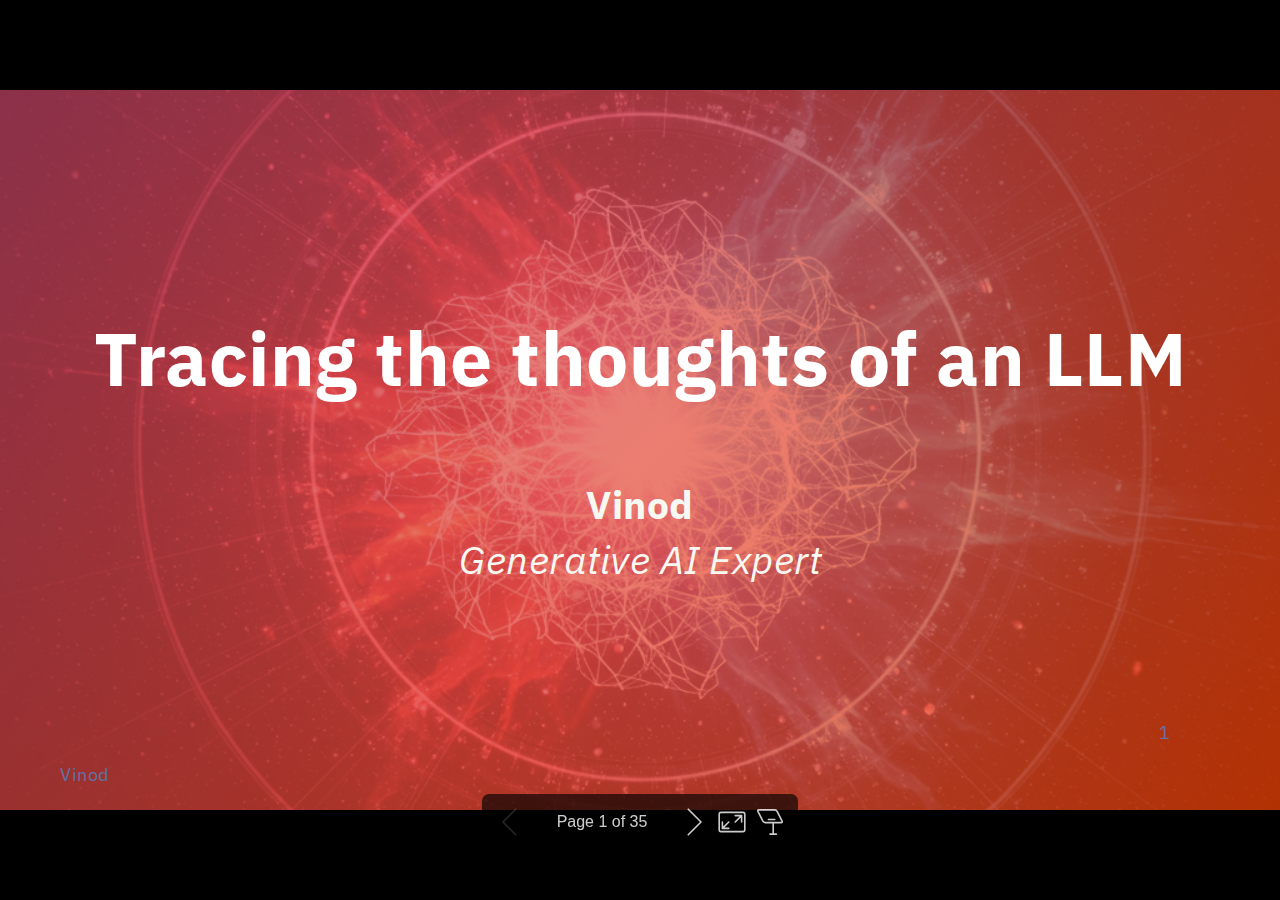
<file: docs/Tracing_Thoughts_LLM/index.html>
<!DOCTYPE html><html lang="en-US"><head><title>Tracing the Thoughts of LLMs</title><meta property="og:title" content="Tracing the Thoughts of LLMs"><meta charset="UTF-8"><meta name="viewport" content="width=device-width,height=device-height,initial-scale=1.0"><meta name="apple-mobile-web-app-capable" content="yes"><meta http-equiv="X-UA-Compatible" content="ie=edge"><meta property="og:type" content="website"><meta name="twitter:card" content="summary"><style>@media screen{body[data-bespoke-view=""] .bespoke-marp-parent>.bespoke-marp-osc>button,body[data-bespoke-view=next] .bespoke-marp-parent>.bespoke-marp-osc>button,body[data-bespoke-view=presenter] .bespoke-marp-presenter-container .bespoke-marp-presenter-info-container button,body[data-bespoke-view=presenter] .bespoke-marp-presenter-container .bespoke-marp-presenter-note-container button{-webkit-tap-highlight-color:transparent;-webkit-appearance:none;appearance:none;background-color:transparent;border:0;color:inherit;cursor:pointer;font-size:inherit;opacity:.8;outline:none;padding:0;transition:opacity .2s linear}body[data-bespoke-view=""] .bespoke-marp-parent>.bespoke-marp-osc>button:disabled,body[data-bespoke-view=next] .bespoke-marp-parent>.bespoke-marp-osc>button:disabled,body[data-bespoke-view=presenter] .bespoke-marp-presenter-container .bespoke-marp-presenter-info-container button:disabled,body[data-bespoke-view=presenter] .bespoke-marp-presenter-container .bespoke-marp-presenter-note-container button:disabled{cursor:not-allowed;opacity:.15!important}body[data-bespoke-view=""] .bespoke-marp-parent>.bespoke-marp-osc>button:hover,body[data-bespoke-view=next] .bespoke-marp-parent>.bespoke-marp-osc>button:hover,body[data-bespoke-view=presenter] .bespoke-marp-presenter-container .bespoke-marp-presenter-info-container button:hover,body[data-bespoke-view=presenter] .bespoke-marp-presenter-container .bespoke-marp-presenter-note-container button:hover{opacity:1}body[data-bespoke-view=""] .bespoke-marp-parent>.bespoke-marp-osc>button:hover:active,body[data-bespoke-view=next] .bespoke-marp-parent>.bespoke-marp-osc>button:hover:active,body[data-bespoke-view=presenter] .bespoke-marp-presenter-container .bespoke-marp-presenter-info-container button:hover:active,body[data-bespoke-view=presenter] .bespoke-marp-presenter-container .bespoke-marp-presenter-note-container button:hover:active{opacity:.6}body[data-bespoke-view=""] .bespoke-marp-parent>.bespoke-marp-osc>button:hover:not(:disabled),body[data-bespoke-view=next] .bespoke-marp-parent>.bespoke-marp-osc>button:hover:not(:disabled),body[data-bespoke-view=presenter] .bespoke-marp-presenter-container .bespoke-marp-presenter-info-container button:hover:not(:disabled),body[data-bespoke-view=presenter] .bespoke-marp-presenter-container .bespoke-marp-presenter-note-container button:hover:not(:disabled){transition:none}body[data-bespoke-view=""] .bespoke-marp-parent>.bespoke-marp-osc>button[data-bespoke-marp-osc=prev],body[data-bespoke-view=next] .bespoke-marp-parent>.bespoke-marp-osc>button[data-bespoke-marp-osc=prev],body[data-bespoke-view=presenter] .bespoke-marp-presenter-container .bespoke-marp-presenter-info-container button.bespoke-marp-presenter-info-page-prev{background:transparent url("[data-uri]") no-repeat 50%;background-size:contain;overflow:hidden;text-indent:100%;white-space:nowrap}body[data-bespoke-view=""] .bespoke-marp-parent>.bespoke-marp-osc>button[data-bespoke-marp-osc=next],body[data-bespoke-view=next] .bespoke-marp-parent>.bespoke-marp-osc>button[data-bespoke-marp-osc=next],body[data-bespoke-view=presenter] .bespoke-marp-presenter-container .bespoke-marp-presenter-info-container button.bespoke-marp-presenter-info-page-next{background:transparent url("[data-uri]") no-repeat 50%;background-size:contain;overflow:hidden;text-indent:100%;white-space:nowrap}body[data-bespoke-view=""] .bespoke-marp-parent>.bespoke-marp-osc>button[data-bespoke-marp-osc=fullscreen],body[data-bespoke-view=next] .bespoke-marp-parent>.bespoke-marp-osc>button[data-bespoke-marp-osc=fullscreen]{background:transparent url("[data-uri]") no-repeat 50%;background-size:contain;overflow:hidden;text-indent:100%;white-space:nowrap}body[data-bespoke-view=""] .bespoke-marp-parent>.bespoke-marp-osc>button.exit[data-bespoke-marp-osc=fullscreen],body[data-bespoke-view=next] .bespoke-marp-parent>.bespoke-marp-osc>button.exit[data-bespoke-marp-osc=fullscreen]{background-image:url("[data-uri]")}body[data-bespoke-view=""] .bespoke-marp-parent>.bespoke-marp-osc>button[data-bespoke-marp-osc=presenter],body[data-bespoke-view=next] .bespoke-marp-parent>.bespoke-marp-osc>button[data-bespoke-marp-osc=presenter]{background:transparent url("[data-uri]") no-repeat 50%;background-size:contain;overflow:hidden;text-indent:100%;white-space:nowrap}body[data-bespoke-view=presenter] .bespoke-marp-presenter-container .bespoke-marp-presenter-note-container button.bespoke-marp-presenter-note-bigger{background:transparent url("[data-uri]") no-repeat 50%;background-size:contain;overflow:hidden;text-indent:100%;white-space:nowrap}body[data-bespoke-view=presenter] .bespoke-marp-presenter-container .bespoke-marp-presenter-note-container button.bespoke-marp-presenter-note-smaller{background:transparent url("[data-uri]") no-repeat 50%;background-size:contain;overflow:hidden;text-indent:100%;white-space:nowrap}}@keyframes __bespoke_marp_transition_reduced_outgoing__{0%{opacity:1}to{opacity:0}}@keyframes __bespoke_marp_transition_reduced_incoming__{0%{mix-blend-mode:plus-lighter;opacity:0}to{mix-blend-mode:plus-lighter;opacity:1}}.bespoke-marp-note,.bespoke-marp-osc,.bespoke-progress-parent{display:none;transition:none}@media screen{::view-transition-group(*){animation-duration:var(--marp-bespoke-transition-animation-duration,.5s);animation-timing-function:ease}::view-transition-new(*),::view-transition-old(*){animation-delay:0s;animation-direction:var(--marp-bespoke-transition-animation-direction,normal);animation-duration:var(--marp-bespoke-transition-animation-duration,.5s);animation-fill-mode:both;animation-name:var(--marp-bespoke-transition-animation-name,var(--marp-bespoke-transition-animation-name-fallback,__bespoke_marp_transition_no_animation__));mix-blend-mode:normal}::view-transition-old(*){--marp-bespoke-transition-animation-name-fallback:__bespoke_marp_transition_reduced_outgoing__;animation-timing-function:ease}::view-transition-new(*){--marp-bespoke-transition-animation-name-fallback:__bespoke_marp_transition_reduced_incoming__;animation-timing-function:ease}::view-transition-new(root),::view-transition-old(root){animation-timing-function:linear}::view-transition-new(__bespoke_marp_transition_osc__),::view-transition-old(__bespoke_marp_transition_osc__){animation-duration:0s!important;animation-name:__bespoke_marp_transition_osc__!important}::view-transition-new(__bespoke_marp_transition_osc__){opacity:0!important}.bespoke-marp-transition-warming-up::view-transition-group(*),.bespoke-marp-transition-warming-up::view-transition-new(*),.bespoke-marp-transition-warming-up::view-transition-old(*){animation-play-state:paused!important}body,html{height:100%;margin:0}body{background:#000;overflow:hidden}svg.bespoke-marp-slide{content-visibility:hidden;opacity:0;pointer-events:none;z-index:-1}svg.bespoke-marp-slide:not(.bespoke-marp-active) *{view-transition-name:none!important}svg.bespoke-marp-slide.bespoke-marp-active{content-visibility:visible;opacity:1;pointer-events:auto;z-index:0}svg.bespoke-marp-slide.bespoke-marp-active.bespoke-marp-active-ready *{animation-name:__bespoke_marp__!important}@supports not (content-visibility:hidden){svg.bespoke-marp-slide[data-bespoke-marp-load=hideable]{display:none}svg.bespoke-marp-slide[data-bespoke-marp-load=hideable].bespoke-marp-active{display:block}}}@media screen and (prefers-reduced-motion:reduce){svg.bespoke-marp-slide *{view-transition-name:none!important}}@media screen{[data-bespoke-marp-fragment=inactive]{visibility:hidden}body[data-bespoke-view=""] .bespoke-marp-parent,body[data-bespoke-view=next] .bespoke-marp-parent{inset:0;position:absolute}body[data-bespoke-view=""] .bespoke-marp-parent>.bespoke-marp-osc,body[data-bespoke-view=next] .bespoke-marp-parent>.bespoke-marp-osc{view-transition-name:__bespoke_marp_transition_osc__;background:rgba(0,0,0,.65);border-radius:7px;bottom:50px;color:#fff;contain:paint;display:block;font-family:Helvetica,Arial,sans-serif;font-size:16px;left:50%;line-height:0;opacity:1;padding:12px;position:absolute;touch-action:manipulation;transform:translateX(-50%);transition:opacity .2s linear;-webkit-user-select:none;user-select:none;white-space:nowrap;will-change:transform;z-index:1}body[data-bespoke-view=""] .bespoke-marp-parent>.bespoke-marp-osc>*,body[data-bespoke-view=next] .bespoke-marp-parent>.bespoke-marp-osc>*{margin-left:6px}body[data-bespoke-view=""] .bespoke-marp-parent>.bespoke-marp-osc>:first-child,body[data-bespoke-view=next] .bespoke-marp-parent>.bespoke-marp-osc>:first-child{margin-left:0}body[data-bespoke-view=""] .bespoke-marp-parent>.bespoke-marp-osc>span,body[data-bespoke-view=next] .bespoke-marp-parent>.bespoke-marp-osc>span{opacity:.8}body[data-bespoke-view=""] .bespoke-marp-parent>.bespoke-marp-osc>span[data-bespoke-marp-osc=page],body[data-bespoke-view=next] .bespoke-marp-parent>.bespoke-marp-osc>span[data-bespoke-marp-osc=page]{display:inline-block;min-width:140px;text-align:center}body[data-bespoke-view=""] .bespoke-marp-parent>.bespoke-marp-osc>button[data-bespoke-marp-osc=fullscreen],body[data-bespoke-view=""] .bespoke-marp-parent>.bespoke-marp-osc>button[data-bespoke-marp-osc=next],body[data-bespoke-view=""] .bespoke-marp-parent>.bespoke-marp-osc>button[data-bespoke-marp-osc=presenter],body[data-bespoke-view=""] .bespoke-marp-parent>.bespoke-marp-osc>button[data-bespoke-marp-osc=prev],body[data-bespoke-view=next] .bespoke-marp-parent>.bespoke-marp-osc>button[data-bespoke-marp-osc=fullscreen],body[data-bespoke-view=next] .bespoke-marp-parent>.bespoke-marp-osc>button[data-bespoke-marp-osc=next],body[data-bespoke-view=next] .bespoke-marp-parent>.bespoke-marp-osc>button[data-bespoke-marp-osc=presenter],body[data-bespoke-view=next] .bespoke-marp-parent>.bespoke-marp-osc>button[data-bespoke-marp-osc=prev]{height:32px;line-height:32px;width:32px}body[data-bespoke-view=""] .bespoke-marp-parent.bespoke-marp-inactive,body[data-bespoke-view=next] .bespoke-marp-parent.bespoke-marp-inactive{cursor:none}body[data-bespoke-view=""] .bespoke-marp-parent.bespoke-marp-inactive>.bespoke-marp-osc,body[data-bespoke-view=next] .bespoke-marp-parent.bespoke-marp-inactive>.bespoke-marp-osc{opacity:0;pointer-events:none}body[data-bespoke-view=""] svg.bespoke-marp-slide,body[data-bespoke-view=next] svg.bespoke-marp-slide{height:100%;left:0;position:absolute;top:0;width:100%}body[data-bespoke-view=""] .bespoke-progress-parent{background:#222;display:flex;height:5px;width:100%}body[data-bespoke-view=""] .bespoke-progress-parent+.bespoke-marp-parent{top:5px}body[data-bespoke-view=""] .bespoke-progress-parent .bespoke-progress-bar{background:#0288d1;flex:0 0 0;transition:flex-basis .2s cubic-bezier(0,1,1,1)}body[data-bespoke-view=next]{background:transparent}body[data-bespoke-view=presenter]{background:#161616}body[data-bespoke-view=presenter] .bespoke-marp-presenter-container{display:grid;font-family:Helvetica,Arial,sans-serif;grid-template:"current dragbar next" minmax(140px,1fr) "current dragbar note" 2fr "info    dragbar note" 3em;grid-template-columns:minmax(3px,var(--bespoke-marp-presenter-split-ratio,66%)) 0 minmax(3px,1fr);height:100%;left:0;position:absolute;top:0;width:100%}body[data-bespoke-view=presenter] .bespoke-marp-presenter-container .bespoke-marp-parent{grid-area:current;overflow:hidden;position:relative}body[data-bespoke-view=presenter] .bespoke-marp-presenter-container .bespoke-marp-parent svg.bespoke-marp-slide{height:calc(100% - 40px);left:20px;pointer-events:none;position:absolute;top:20px;-webkit-user-select:none;user-select:none;width:calc(100% - 40px)}body[data-bespoke-view=presenter] .bespoke-marp-presenter-container .bespoke-marp-parent svg.bespoke-marp-slide.bespoke-marp-active{filter:drop-shadow(0 3px 10px rgba(0,0,0,.5))}body[data-bespoke-view=presenter] .bespoke-marp-presenter-container .bespoke-marp-presenter-dragbar-container{background:#0288d1;cursor:col-resize;grid-area:dragbar;margin-left:-3px;opacity:0;position:relative;transition:opacity .4s linear .1s;width:6px;z-index:10}body[data-bespoke-view=presenter] .bespoke-marp-presenter-container .bespoke-marp-presenter-dragbar-container:hover{opacity:1}body[data-bespoke-view=presenter] .bespoke-marp-presenter-container .bespoke-marp-presenter-dragbar-container.active{opacity:1;transition-delay:0s}body[data-bespoke-view=presenter] .bespoke-marp-presenter-container .bespoke-marp-presenter-next-container{background:#222;cursor:pointer;display:none;grid-area:next;overflow:hidden;position:relative}body[data-bespoke-view=presenter] .bespoke-marp-presenter-container .bespoke-marp-presenter-next-container.active{display:block}body[data-bespoke-view=presenter] .bespoke-marp-presenter-container .bespoke-marp-presenter-next-container iframe.bespoke-marp-presenter-next{background:transparent;border:0;display:block;filter:drop-shadow(0 3px 10px rgba(0,0,0,.5));height:calc(100% - 40px);left:20px;pointer-events:none;position:absolute;top:20px;-webkit-user-select:none;user-select:none;width:calc(100% - 40px)}body[data-bespoke-view=presenter] .bespoke-marp-presenter-container .bespoke-marp-presenter-note-container{background:#222;color:#eee;grid-area:note;position:relative;z-index:1}body[data-bespoke-view=presenter] .bespoke-marp-presenter-container .bespoke-marp-presenter-note-container button{height:1.5em;line-height:1.5em;width:1.5em}body[data-bespoke-view=presenter] .bespoke-marp-presenter-container .bespoke-marp-presenter-note-container .bespoke-marp-presenter-note-wrapper{display:block;inset:0;position:absolute}body[data-bespoke-view=presenter] .bespoke-marp-presenter-container .bespoke-marp-presenter-note-container .bespoke-marp-presenter-note-buttons{background:rgba(0,0,0,.65);border-radius:4px;bottom:0;display:flex;gap:4px;margin:12px;opacity:0;padding:6px;pointer-events:none;position:absolute;right:0;transition:opacity .2s linear}body[data-bespoke-view=presenter] .bespoke-marp-presenter-container .bespoke-marp-presenter-note-container .bespoke-marp-presenter-note-buttons:focus-within,body[data-bespoke-view=presenter] .bespoke-marp-presenter-container .bespoke-marp-presenter-note-container .bespoke-marp-presenter-note-wrapper:focus-within+.bespoke-marp-presenter-note-buttons,body[data-bespoke-view=presenter] .bespoke-marp-presenter-container .bespoke-marp-presenter-note-container:hover .bespoke-marp-presenter-note-buttons{opacity:1;pointer-events:auto}body[data-bespoke-view=presenter] .bespoke-marp-presenter-container .bespoke-marp-presenter-note-container .bespoke-marp-note{word-wrap:break-word;box-sizing:border-box;font-size:calc(1.1em*var(--bespoke-marp-note-font-scale, 1));height:calc(100% - 40px);margin:20px;overflow:auto;padding-right:3px;scrollbar-color:hsla(0,0%,93%,.5) transparent;scrollbar-width:thin;white-space:pre-wrap;width:calc(100% - 40px)}body[data-bespoke-view=presenter] .bespoke-marp-presenter-container .bespoke-marp-presenter-note-container .bespoke-marp-note::-webkit-scrollbar{width:6px}body[data-bespoke-view=presenter] .bespoke-marp-presenter-container .bespoke-marp-presenter-note-container .bespoke-marp-note::-webkit-scrollbar-track{background:transparent}body[data-bespoke-view=presenter] .bespoke-marp-presenter-container .bespoke-marp-presenter-note-container .bespoke-marp-note::-webkit-scrollbar-thumb{background:hsla(0,0%,93%,.5);border-radius:6px}body[data-bespoke-view=presenter] .bespoke-marp-presenter-container .bespoke-marp-presenter-note-container .bespoke-marp-note:empty{pointer-events:none}body[data-bespoke-view=presenter] .bespoke-marp-presenter-container .bespoke-marp-presenter-note-container .bespoke-marp-note.active{display:block}body[data-bespoke-view=presenter] .bespoke-marp-presenter-container .bespoke-marp-presenter-note-container .bespoke-marp-note p:first-child{margin-top:0}body[data-bespoke-view=presenter] .bespoke-marp-presenter-container .bespoke-marp-presenter-note-container .bespoke-marp-note p:last-child{margin-bottom:0}body[data-bespoke-view=presenter] .bespoke-marp-presenter-container .bespoke-marp-presenter-info-container{align-items:center;box-sizing:border-box;color:#eee;display:flex;flex-wrap:nowrap;grid-area:info;justify-content:center;overflow:hidden;padding:0 10px}body[data-bespoke-view=presenter] .bespoke-marp-presenter-container .bespoke-marp-presenter-info-container .bespoke-marp-presenter-info-page,body[data-bespoke-view=presenter] .bespoke-marp-presenter-container .bespoke-marp-presenter-info-container .bespoke-marp-presenter-info-time,body[data-bespoke-view=presenter] .bespoke-marp-presenter-container .bespoke-marp-presenter-info-container .bespoke-marp-presenter-info-timer{box-sizing:border-box;display:block;padding:0 10px;white-space:nowrap;width:100%}body[data-bespoke-view=presenter] .bespoke-marp-presenter-container .bespoke-marp-presenter-info-container button{height:1.5em;line-height:1.5em;width:1.5em}body[data-bespoke-view=presenter] .bespoke-marp-presenter-container .bespoke-marp-presenter-info-container .bespoke-marp-presenter-info-page{order:2;text-align:center}body[data-bespoke-view=presenter] .bespoke-marp-presenter-container .bespoke-marp-presenter-info-container .bespoke-marp-presenter-info-page .bespoke-marp-presenter-info-page-text{display:inline-block;min-width:120px;text-align:center}body[data-bespoke-view=presenter] .bespoke-marp-presenter-container .bespoke-marp-presenter-info-container .bespoke-marp-presenter-info-time{color:#999;order:1;text-align:left}body[data-bespoke-view=presenter] .bespoke-marp-presenter-container .bespoke-marp-presenter-info-container .bespoke-marp-presenter-info-timer{color:#999;order:3;text-align:right}body[data-bespoke-view=presenter] .bespoke-marp-presenter-container .bespoke-marp-presenter-info-container .bespoke-marp-presenter-info-timer:hover{cursor:pointer}}@media print{.bespoke-marp-presenter-info-container,.bespoke-marp-presenter-next-container,.bespoke-marp-presenter-note-container{display:none}}</style><style>@charset "UTF-8";@import url("https://fonts.googleapis.com/css?family=Lato:400,900|IBM+Plex+Sans:400,700|IBM+Plex+Mono:400,700");div#\:\$p>svg>foreignObject>section{width:1280px;height:720px;box-sizing:border-box;overflow:hidden;position:relative;scroll-snap-align:center center}div#\:\$p>svg>foreignObject>section:after{bottom:0;content:attr(data-marpit-pagination);padding:inherit;pointer-events:none;position:absolute;right:0}div#\:\$p>svg>foreignObject>section:not([data-marpit-pagination]):after{display:none}/* Normalization */div#\:\$p>svg>foreignObject>section :is(h1,marp-h1){font-size:2em;margin:0.67em 0}div#\:\$p>svg>foreignObject>section video::-webkit-media-controls{will-change:transform}@page{size:1280px 720px;margin:0}@media print{body,html{background-color:#fff;margin:0;page-break-inside:avoid;break-inside:avoid-page}div#\:\$p>svg>foreignObject>section{page-break-before:always;break-before:page}div#\:\$p>svg>foreignObject>section,div#\:\$p>svg>foreignObject>section *{-webkit-print-color-adjust:exact!important;animation-delay:0s!important;animation-duration:0s!important;color-adjust:exact!important;transition:none!important}div#\:\$p>svg[data-marpit-svg]{display:block;height:100vh;width:100vw}}div#\:\$p>svg>foreignObject>:where(section){container-type:size}div#\:\$p>svg>foreignObject>section img[data-marp-twemoji]{background:transparent;height:1em;margin:0 .05em 0 .1em;vertical-align:-.1em;width:1em}
/*!
 * Marp Aumovio theme - Complete Layout Support
 * @theme aumovio
 * @author Daniel Nicolas Gisolfi (Modified)
 *
 * @auto-scaling true
 * @size 4:3 960px 720px
 * @size 16:9 1280px 720px
 */div#\:\$p>svg>foreignObject>:where(section):not([root]){--aumovio-background:#282a36;--aumovio-current-line:#44475a;--aumovio-foreground:#f8f8f2;--aumovio-comment:#6272a4;--aumovio-cyan:#8be9fd;--aumovio-green:#50fa7b;--aumovio-orange:#ffb86c;--aumovio-pink:#ff79c6;--aumovio-purple:#bd93f9;--aumovio-red:#ff5555;--aumovio-yellow:#f1fa8c;--gradient-start:#c44569;--gradient-end:#ff4500;--title-color:#ffffff;--subtitle-color:#f0f0f0;--text-color:#f8f8f2;--footer-color:#6272a4}

/* ==========================================================================
   SYNTAX HIGHLIGHTING
   ========================================================================== */div#\:\$p>svg>foreignObject>section .hljs{display:block;overflow-x:auto;padding:0.5em;background:var(--aumovio-background);color:var(--aumovio-foreground)}div#\:\$p>svg>foreignObject>section .hljs-comment,div#\:\$p>svg>foreignObject>section .hljs-deletion,div#\:\$p>svg>foreignObject>section .hljs-quote{color:var(--aumovio-comment)}div#\:\$p>svg>foreignObject>section .hljs-built_in,div#\:\$p>svg>foreignObject>section .hljs-class,div#\:\$p>svg>foreignObject>section .hljs-link,div#\:\$p>svg>foreignObject>section .hljs-meta .hljs-doctag,div#\:\$p>svg>foreignObject>section .hljs-section,div#\:\$p>svg>foreignObject>section .hljs-selector-tag{color:var(--aumovio-cyan)}div#\:\$p>svg>foreignObject>section .hljs-title{color:var(--aumovio-green)}div#\:\$p>svg>foreignObject>section .hljs-params{color:var(--aumovio-orange)}div#\:\$p>svg>foreignObject>section .hljs-keyword{color:var(--aumovio-pink)}div#\:\$p>svg>foreignObject>section .hljs-literal,div#\:\$p>svg>foreignObject>section .hljs-number{color:var(--aumovio-purple)}div#\:\$p>svg>foreignObject>section .hljs-regexp{color:var(--aumovio-red)}div#\:\$p>svg>foreignObject>section .hljs-addition,div#\:\$p>svg>foreignObject>section .hljs-attr,div#\:\$p>svg>foreignObject>section .hljs-bullet,div#\:\$p>svg>foreignObject>section .hljs-name,div#\:\$p>svg>foreignObject>section .hljs-string,div#\:\$p>svg>foreignObject>section .hljs-symbol,div#\:\$p>svg>foreignObject>section .hljs-template-tag,div#\:\$p>svg>foreignObject>section .hljs-type{color:var(--aumovio-yellow)}div#\:\$p>svg>foreignObject>section .hljs-doctag,div#\:\$p>svg>foreignObject>section .hljs-keyword,div#\:\$p>svg>foreignObject>section .hljs-literal,div#\:\$p>svg>foreignObject>section .hljs-name,div#\:\$p>svg>foreignObject>section .hljs-section,div#\:\$p>svg>foreignObject>section .hljs-selector-tag,div#\:\$p>svg>foreignObject>section .hljs-strong,div#\:\$p>svg>foreignObject>section .hljs-title,div#\:\$p>svg>foreignObject>section .hljs-type{font-weight:bold}div#\:\$p>svg>foreignObject>section .hljs-emphasis,div#\:\$p>svg>foreignObject>section .hljs-params{font-style:italic}

/* ==========================================================================
   BASE TYPOGRAPHY
   ========================================================================== */div#\:\$p>svg>foreignObject>section{font-size:35px;font-family:"IBM Plex Sans",sans-serif;line-height:1.4;letter-spacing:0.5px;padding:60px;color:var(--text-color);background:linear-gradient(135deg,var(--gradient-start) 0%,var(--gradient-end) 100%);display:flex;flex-direction:column;box-sizing:border-box;overflow:hidden}div#\:\$p>svg>foreignObject>section{--marpit-root-font-size:35px}div#\:\$p>svg>foreignObject>section :is(h1,marp-h1),div#\:\$p>svg>foreignObject>section :is(h2,marp-h2),div#\:\$p>svg>foreignObject>section :is(h3,marp-h3),div#\:\$p>svg>foreignObject>section :is(h4,marp-h4),div#\:\$p>svg>foreignObject>section :is(h5,marp-h5),div#\:\$p>svg>foreignObject>section :is(h6,marp-h6){margin:0 0 0.5em 0;color:var(--title-color);font-weight:700;line-height:1.2}div#\:\$p>svg>foreignObject>section :is(h1,marp-h1){font-size:2.2em}div#\:\$p>svg>foreignObject>section :is(h2,marp-h2){font-size:1.8em;color:var(--subtitle-color)}div#\:\$p>svg>foreignObject>section :is(h3,marp-h3){font-size:1.4em}div#\:\$p>svg>foreignObject>section :is(h4,marp-h4){font-size:1.2em}div#\:\$p>svg>foreignObject>section :is(h5,marp-h5){font-size:1.1em}div#\:\$p>svg>foreignObject>section :is(h6,marp-h6){font-size:1em}div#\:\$p>svg>foreignObject>section blockquote,div#\:\$p>svg>foreignObject>section li,div#\:\$p>svg>foreignObject>section p{margin:0.5em 0;line-height:1.4}div#\:\$p>svg>foreignObject>section ol,div#\:\$p>svg>foreignObject>section ul{margin:0.5em 0;padding-left:1.5em}div#\:\$p>svg>foreignObject>section li{margin:0.3em 0;color:var(--aumovio-cyan)}div#\:\$p>svg>foreignObject>section code{font-family:"IBM Plex Mono",monospace;font-size:0.85em;background:var(--aumovio-current-line);color:var(--aumovio-green);padding:0.1em 0.3em;border-radius:3px}div#\:\$p>svg>foreignObject>section :is(pre,marp-pre){background:var(--aumovio-background);border-radius:8px;padding:1em;margin:1em 0;overflow-x:auto;font-size:0.8em}div#\:\$p>svg>foreignObject>section :is(pre,marp-pre) code{background:none;padding:0;color:var(--aumovio-foreground)}div#\:\$p>svg>foreignObject>section blockquote{background:rgba(255,255,255,0.1);border-left:4px solid var(--aumovio-cyan);padding:1em;margin:1em 0;font-style:italic;color:var(--aumovio-orange)}div#\:\$p>svg>foreignObject>section table{width:100%;border-collapse:collapse;margin:1em 0;font-size:0.9em}div#\:\$p>svg>foreignObject>section td,div#\:\$p>svg>foreignObject>section th{padding:0.5em;border:1px solid var(--aumovio-current-line);text-align:left}div#\:\$p>svg>foreignObject>section th{background:var(--aumovio-current-line);color:var(--aumovio-yellow);font-weight:bold}div#\:\$p>svg>foreignObject>section img{max-width:100%;height:auto;border-radius:8px;margin:0.5em 0}

/* ==========================================================================
   HEADER AND FOOTER
   ========================================================================== */div#\:\$p>svg>foreignObject>section footer,div#\:\$p>svg>foreignObject>section header{position:absolute;left:0;right:0;height:50px;padding:10px 60px;font-size:0.6em;color:var(--footer-color);display:flex;align-items:center;z-index:10}div#\:\$p>svg>foreignObject>section header{top:0;justify-content:flex-start}div#\:\$p>svg>foreignObject>section footer{bottom:0;justify-content:space-between}div#\:\$p>svg>foreignObject>section:after{content:attr(data-marpit-pagination);position:absolute;right:60px;bottom:15px;font-size:0.6em;color:var(--footer-color)}div#\:\$p>svg>foreignObject>section:after{--marpit-root-font-size:0.6em}

/* ==========================================================================
   LAYOUT CLASSES
   ========================================================================== */

/* 1. TITLE SLIDE */div#\:\$p>svg>foreignObject>section.title{text-align:center;justify-content:center;padding:80px 60px}div#\:\$p>svg>foreignObject>section.title :is(h1,marp-h1){font-size:3em;margin-bottom:0.3em;font-weight:900}div#\:\$p>svg>foreignObject>section.title :is(h2,marp-h2){font-size:1.5em;margin-bottom:1.5em;color:var(--subtitle-color);font-weight:400}div#\:\$p>svg>foreignObject>section.title p{font-size:1.2em;margin:0.5em 0}

/* 2. AGENDA/LIST SLIDE */div#\:\$p>svg>foreignObject>section.agenda ol,div#\:\$p>svg>foreignObject>section.agenda ul{font-size:1.3em;line-height:1.6;max-width:80%}div#\:\$p>svg>foreignObject>section.agenda li{margin:0.8em 0;color:var(--aumovio-cyan)}

/* 3. SECTION HEADER */div#\:\$p>svg>foreignObject>section.section-header{text-align:center;justify-content:center}div#\:\$p>svg>foreignObject>section.section-header :is(h1,marp-h1){font-size:3.5em;margin-bottom:0.5em}div#\:\$p>svg>foreignObject>section.section-header :is(h2,marp-h2){font-size:2em;color:var(--subtitle-color)}

/* 4. CONTENT SLIDE */div#\:\$p>svg>foreignObject>section.content{padding:50px 60px}div#\:\$p>svg>foreignObject>section.content :is(h1,marp-h1){margin-bottom:1em}

/* 5. TWO COLUMNS */div#\:\$p>svg>foreignObject>section.two-columns{display:grid;grid-template-columns:1fr 1fr;gap:60px;align-items:start}div#\:\$p>svg>foreignObject>section.two-columns :is(h1,marp-h1),div#\:\$p>svg>foreignObject>section.two-columns :is(h2,marp-h2){grid-column:1/-1;margin-bottom:1em}div#\:\$p>svg>foreignObject>section.two-columns .col1{grid-column:1}div#\:\$p>svg>foreignObject>section.two-columns .col2{grid-column:2}

/* Auto-split content after hr */div#\:\$p>svg>foreignObject>section.two-columns hr{display:none}div#\:\$p>svg>foreignObject>section.two-columns hr~*{grid-column:2}

/* 6. TWO COLUMNS WITH CENTERED PICTURES */div#\:\$p>svg>foreignObject>section.two-columns-centered{display:grid;grid-template-columns:1fr 1fr;gap:40px;align-items:center;text-align:center}div#\:\$p>svg>foreignObject>section.two-columns-centered :is(h1,marp-h1),div#\:\$p>svg>foreignObject>section.two-columns-centered :is(h2,marp-h2){grid-column:1/-1;text-align:center}div#\:\$p>svg>foreignObject>section.two-columns-centered img{width:100%;max-width:400px;margin:0 auto}

/* 7. THREE COLUMNS */div#\:\$p>svg>foreignObject>section.three-columns{display:grid;grid-template-columns:1fr 1fr 1fr;gap:40px;align-items:start}div#\:\$p>svg>foreignObject>section.three-columns :is(h1,marp-h1),div#\:\$p>svg>foreignObject>section.three-columns :is(h2,marp-h2){grid-column:1/-1}

/* 8. FOUR COLUMNS */div#\:\$p>svg>foreignObject>section.four-columns{display:grid;grid-template-columns:repeat(4,1fr);gap:30px;align-items:start;font-size:0.8em}div#\:\$p>svg>foreignObject>section.four-columns{--marpit-root-font-size:0.8em}div#\:\$p>svg>foreignObject>section.four-columns :is(h1,marp-h1),div#\:\$p>svg>foreignObject>section.four-columns :is(h2,marp-h2){grid-column:1/-1;font-size:1.5em}

/* 9. SIX COLUMNS */div#\:\$p>svg>foreignObject>section.six-columns{display:grid;grid-template-columns:repeat(6,1fr);gap:20px;align-items:start;font-size:0.7em}div#\:\$p>svg>foreignObject>section.six-columns{--marpit-root-font-size:0.7em}div#\:\$p>svg>foreignObject>section.six-columns :is(h1,marp-h1),div#\:\$p>svg>foreignObject>section.six-columns :is(h2,marp-h2){grid-column:1/-1;font-size:1.8em}

/* 10. EIGHT COLUMNS */div#\:\$p>svg>foreignObject>section.eight-columns{display:grid;grid-template-columns:repeat(8,1fr);gap:15px;align-items:start;font-size:0.6em}div#\:\$p>svg>foreignObject>section.eight-columns{--marpit-root-font-size:0.6em}div#\:\$p>svg>foreignObject>section.eight-columns :is(h1,marp-h1),div#\:\$p>svg>foreignObject>section.eight-columns :is(h2,marp-h2){grid-column:1/-1;font-size:2em}

/* 11. PICTURE SLIDE */div#\:\$p>svg>foreignObject>section.picture{display:flex;justify-content:center;align-items:center;text-align:center;padding:40px}div#\:\$p>svg>foreignObject>section.picture img{max-width:90%;max-height:80vh;object-fit:contain}

/* 12. TABLE SLIDE */div#\:\$p>svg>foreignObject>section.table table{width:100%;font-size:0.9em}div#\:\$p>svg>foreignObject>section.table td,div#\:\$p>svg>foreignObject>section.table th{padding:0.8em 0.5em}

/* 13. QUOTE SLIDE */div#\:\$p>svg>foreignObject>section.quote{text-align:center;justify-content:center;position:relative}div#\:\$p>svg>foreignObject>section.quote blockquote{font-size:1.8em;font-style:italic;border:none;background:none;padding:2em;margin:0;position:relative;color:var(--title-color)}div#\:\$p>svg>foreignObject>section.quote blockquote:after,div#\:\$p>svg>foreignObject>section.quote blockquote:before{content:'"';font-size:3em;color:var(--aumovio-cyan);position:absolute;font-family:serif}div#\:\$p>svg>foreignObject>section.quote blockquote:before{top:-0.2em;left:-0.3em}div#\:\$p>svg>foreignObject>section.quote blockquote:after{bottom:-0.8em;right:-0.3em}

/* 14. CODE SLIDE */div#\:\$p>svg>foreignObject>section.code :is(pre,marp-pre){font-size:1em;padding:2em;border-radius:12px;margin:1em 0}

/* 15. AUTOSCALING CODE */div#\:\$p>svg>foreignObject>section.autoscaling-code{padding:40px}div#\:\$p>svg>foreignObject>section.autoscaling-code :is(pre,marp-pre){font-size:0.5em;line-height:1.3;max-height:70vh;overflow-y:auto}

/* 16. MATH SLIDE */div#\:\$p>svg>foreignObject>section.math{font-size:1.2em}div#\:\$p>svg>foreignObject>section.math{--marpit-root-font-size:1.2em}div#\:\$p>svg>foreignObject>section.math .formula{background:rgba(255,255,255,0.1);padding:1em;border-radius:8px;margin:1em 0;text-align:center;font-family:"Times New Roman",serif;font-size:1.3em}div#\:\$p>svg>foreignObject>section.math div#\:\$p>svg>foreignObject>section section.formula{--marpit-root-font-size:1.3em}

/* 17. AUTOSCALING MATH */div#\:\$p>svg>foreignObject>section.autoscaling-math .formula{font-size:0.8em}div#\:\$p>svg>foreignObject>section.autoscaling-math div#\:\$p>svg>foreignObject>section section.formula{--marpit-root-font-size:0.8em}

/* 18. SUMMARY SLIDE */div#\:\$p>svg>foreignObject>section.summary{text-align:center;justify-content:center}div#\:\$p>svg>foreignObject>section.summary :is(h1,marp-h1){font-size:2.5em;margin-bottom:1em}div#\:\$p>svg>foreignObject>section.summary p{font-size:1.3em;max-width:80%;margin:0 auto}

/* 19. THANK YOU SLIDE */div#\:\$p>svg>foreignObject>section.thank-you{text-align:center;justify-content:center}div#\:\$p>svg>foreignObject>section.thank-you :is(h1,marp-h1){font-size:3em;margin-bottom:1em}div#\:\$p>svg>foreignObject>section.thank-you p{font-size:1.2em;margin:0.5em 0;color:var(--aumovio-cyan)}

/* 20. Two columns centered adjusted */div#\:\$p>svg>foreignObject>section.two-columns-centered-adj{display:grid;grid-template-columns:1fr 1fr; /* Two equal columns for text and image */gap:30px; /* Space between the columns */align-items:center; /* Align both columns vertically at the center */text-align:left; /* Align text column */height:100%; /* Ensure the slide covers the full height */box-sizing:border-box /* Ensure padding doesn’t affect layout */}

/* Left Column (Text Content) */div#\:\$p>svg>foreignObject>section.two-columns-centered-adj .col1{padding-right:20px; /* Space between text and image */display:flex; /* Flex layout for better control of text content */flex-direction:column; /* Stack elements in the column */justify-content:center; /* Vertically center-align content */text-align:left /* Align text content towards the left */}

/* Right Column (Image Content) */div#\:\$p>svg>foreignObject>section.two-columns-centered-adj .col2{padding-left:20px; /* Space between image and text */display:flex; /* Flex layout for image alignment */justify-content:center; /* Horizontal centering of image */align-items:center /* Vertical centering of image */}div#\:\$p>svg>foreignObject>section.two-columns-centered-adj .col2 img{max-width:90%; /* Adjust image width to stay within its column */height:auto /* Maintain aspect ratio of the image */}

/* ==========================================================================
   AUTO-SCALING UTILITIES
   ========================================================================== */

/* Auto-fit content to slide */div#\:\$p>svg>foreignObject>section.fit{font-size:2.5vh;line-height:1.3}div#\:\$p>svg>foreignObject>section.fit{--marpit-root-font-size:2.5vh}div#\:\$p>svg>foreignObject>section.fit :is(h1,marp-h1){font-size:5vh}div#\:\$p>svg>foreignObject>section.fit :is(h2,marp-h2){font-size:4vh}div#\:\$p>svg>foreignObject>section.fit :is(h3,marp-h3){font-size:3.5vh}

/* Small text for dense content */div#\:\$p>svg>foreignObject>section.small{font-size:0.8em}div#\:\$p>svg>foreignObject>section.small{--marpit-root-font-size:0.8em}div#\:\$p>svg>foreignObject>section.small :is(h1,marp-h1){font-size:1.8em}div#\:\$p>svg>foreignObject>section.small :is(h2,marp-h2){font-size:1.5em}

/* Large text for emphasis */div#\:\$p>svg>foreignObject>section.large{font-size:1.3em}div#\:\$p>svg>foreignObject>section.large{--marpit-root-font-size:1.3em}div#\:\$p>svg>foreignObject>section.large :is(h1,marp-h1){font-size:2.5em}div#\:\$p>svg>foreignObject>section.large :is(h2,marp-h2){font-size:2em}

/* ==========================================================================
   RESPONSIVE ADJUSTMENTS
   ========================================================================== */@media (max-width:1280px){div#\:\$p>svg>foreignObject>section{font-size:30px;padding:50px}div#\:\$p>svg>foreignObject>section{--marpit-root-font-size:30px}div#\:\$p>svg>foreignObject>section.four-columns{font-size:0.7em}div#\:\$p>svg>foreignObject>section.four-columns{--marpit-root-font-size:0.7em}div#\:\$p>svg>foreignObject>section.six-columns{font-size:0.6em}div#\:\$p>svg>foreignObject>section.six-columns{--marpit-root-font-size:0.6em}div#\:\$p>svg>foreignObject>section.eight-columns{font-size:0.5em}div#\:\$p>svg>foreignObject>section.eight-columns{--marpit-root-font-size:0.5em}}@media (max-width:960px){div#\:\$p>svg>foreignObject>section{font-size:25px;padding:40px}div#\:\$p>svg>foreignObject>section{--marpit-root-font-size:25px}div#\:\$p>svg>foreignObject>section.four-columns{grid-template-columns:1fr 1fr}div#\:\$p>svg>foreignObject>section.six-columns{grid-template-columns:repeat(3,1fr)}div#\:\$p>svg>foreignObject>section.eight-columns{grid-template-columns:repeat(4,1fr)}}

/* Responsive Fix for Smaller Screens */@media (max-width:768px){div#\:\$p>svg>foreignObject>section.two-columns-centered-adj{grid-template-columns:1fr; /* Stack columns vertically for responsiveness */gap:20px /* Reduce space between columns */}div#\:\$p>svg>foreignObject>section.two-columns-centered-adj .col1,div#\:\$p>svg>foreignObject>section.two-columns-centered-adj .col2{text-align:center; /* Center-align for stacked layout */padding:0 /* Remove excess padding */}div#\:\$p>svg>foreignObject>section .col2 img{max-width:100% /* Ensure image fits while stacked */}}

/* ==========================================================================
   ANIMATION SUPPORT
   ========================================================================== */div#\:\$p>svg>foreignObject>section *{animation:fadeIn 0.5s ease-in-out}@keyframes fadeIn{0%{opacity:0;transform:translateY(10px)}to{opacity:1;transform:translateY(0)}}

/* Disable animations for print */@media print{div#\:\$p>svg>foreignObject>section *{animation:none!important}}div#\:\$p>svg>foreignObject>section{width:1280px;height:720px}div#\:\$p>svg>foreignObject>section[data-marpit-advanced-background=background]{columns:initial!important;display:block!important;padding:0!important}div#\:\$p>svg>foreignObject>section[data-marpit-advanced-background=background]:after,div#\:\$p>svg>foreignObject>section[data-marpit-advanced-background=background]:before,div#\:\$p>svg>foreignObject>section[data-marpit-advanced-background=content]:after,div#\:\$p>svg>foreignObject>section[data-marpit-advanced-background=content]:before{display:none!important}div#\:\$p>svg>foreignObject>section[data-marpit-advanced-background=background]>div[data-marpit-advanced-background-container]{all:initial;display:flex;flex-direction:row;height:100%;overflow:hidden;width:100%}div#\:\$p>svg>foreignObject>section[data-marpit-advanced-background=background]>div[data-marpit-advanced-background-container][data-marpit-advanced-background-direction=vertical]{flex-direction:column}div#\:\$p>svg>foreignObject>section[data-marpit-advanced-background=background][data-marpit-advanced-background-split]>div[data-marpit-advanced-background-container]{width:var(--marpit-advanced-background-split,50%)}div#\:\$p>svg>foreignObject>section[data-marpit-advanced-background=background][data-marpit-advanced-background-split=right]>div[data-marpit-advanced-background-container]{margin-left:calc(100% - var(--marpit-advanced-background-split, 50%))}div#\:\$p>svg>foreignObject>section[data-marpit-advanced-background=background]>div[data-marpit-advanced-background-container]>figure{all:initial;background-position:center;background-repeat:no-repeat;background-size:cover;flex:auto;margin:0}div#\:\$p>svg>foreignObject>section[data-marpit-advanced-background=background]>div[data-marpit-advanced-background-container]>figure>figcaption{position:absolute;border:0;clip:rect(0,0,0,0);height:1px;margin:-1px;overflow:hidden;padding:0;white-space:nowrap;width:1px}div#\:\$p>svg>foreignObject>section[data-marpit-advanced-background=content],div#\:\$p>svg>foreignObject>section[data-marpit-advanced-background=pseudo]{background:transparent!important}div#\:\$p>svg>foreignObject>section[data-marpit-advanced-background=pseudo],div#\:\$p>svg[data-marpit-svg]>foreignObject[data-marpit-advanced-background=pseudo]{pointer-events:none!important}div#\:\$p>svg>foreignObject>section[data-marpit-advanced-background-split]{width:100%;height:100%}</style></head><body><div class="bespoke-marp-osc"><button data-bespoke-marp-osc="prev" tabindex="-1" title="Previous slide">Previous slide</button><span data-bespoke-marp-osc="page"></span><button data-bespoke-marp-osc="next" tabindex="-1" title="Next slide">Next slide</button><button data-bespoke-marp-osc="fullscreen" tabindex="-1" title="Toggle fullscreen (f)">Toggle fullscreen</button><button data-bespoke-marp-osc="presenter" tabindex="-1" title="Open presenter view (p)">Open presenter view</button></div><div id=":$p"><svg data-marpit-svg="" viewBox="0 0 1280 720"><foreignObject width="1280" height="720"><section data-footer="Vinod" data-paginate="true" data-class="summary" data-theme="aumovio" class="summary" data-marpit-pagination="1" style="--footer:Vinod;--paginate:true;--class:summary;--theme:aumovio;" data-marpit-pagination-total="35" data-size="16:9" data-marpit-advanced-background="background"><div data-marpit-advanced-background-container="true" data-marpit-advanced-background-direction="horizontal"><figure style="background-image:url(&quot;images/title_bg.png&quot;);filter:opacity(.3);"></figure></div></section></foreignObject><foreignObject width="1280" height="720"><section id="1" data-footer="Vinod" data-paginate="true" data-class="summary" data-theme="aumovio" class="summary" data-marpit-pagination="1" style="--footer:Vinod;--paginate:true;--class:summary;--theme:aumovio;" data-marpit-pagination-total="35" data-size="16:9" data-marpit-advanced-background="content">
<h1 id="tracing-the-thoughts-of-an-llm">Tracing the thoughts of an LLM</h1>
<p><strong>Vinod</strong><br />
<em>Generative AI Expert</em></p>
<footer>Vinod</footer>
</section>
</foreignObject><foreignObject width="1280" height="720" data-marpit-advanced-background="pseudo"><section data-footer="Vinod" data-paginate="true" data-class="summary" data-theme="aumovio" class="summary" data-marpit-pagination="1" style="" data-marpit-pagination-total="35" data-size="16:9" data-marpit-advanced-background="pseudo"></section></foreignObject></svg><svg data-marpit-svg="" viewBox="0 0 1280 720"><foreignObject width="1280" height="720"><section id="2" data-footer="Vinod" data-paginate="true" data-class="summary" data-theme="aumovio" class="summary" data-marpit-pagination="2" style="--footer:Vinod;--paginate:true;--class:summary;--theme:aumovio;" data-marpit-pagination-total="35" data-size="16:9">
<h2 id="how-does-a-large-language-model-produce-one-token">How does a Large Language Model produce one token?</h2>
<footer>Vinod</footer>
</section>
</foreignObject></svg><svg data-marpit-svg="" viewBox="0 0 1280 720"><foreignObject width="1280" height="720"><section id="3" data-footer="Vinod" data-paginate="true" data-class="picture" data-theme="aumovio" class="picture" data-marpit-pagination="3" style="--footer:Vinod;--paginate:true;--class:picture;--theme:aumovio;" data-marpit-pagination-total="35" data-size="16:9">
<p><img src="images/llm_one_token.png" alt="LLM working" /></p>
<footer>Vinod</footer>
</section>
</foreignObject></svg><svg data-marpit-svg="" viewBox="0 0 1280 720"><foreignObject width="1280" height="720"><section id="4" data-footer="Vinod" data-paginate="true" data-class="picture" data-theme="aumovio" class="picture" data-marpit-pagination="4" style="--footer:Vinod;--paginate:true;--class:picture;--theme:aumovio;" data-marpit-pagination-total="35" data-size="16:9">
<p><img src="images/llm_intrep.png" alt="LLM Intrep" /></p>
<footer>Vinod</footer>
</section>
</foreignObject></svg><svg data-marpit-svg="" viewBox="0 0 1280 720"><foreignObject width="1280" height="720"><section data-footer="Vinod" data-paginate="true" data-class="two-columns-centered" data-theme="aumovio" class="two-columns-centered" data-marpit-pagination="5" style="--footer:Vinod;--paginate:true;--class:two-columns-centered;--theme:aumovio;--marpit-advanced-background-split:50%;" data-marpit-pagination-total="35" data-size="16:9" data-marpit-advanced-background="background" data-marpit-advanced-background-split="right"><div data-marpit-advanced-background-container="true" data-marpit-advanced-background-direction="horizontal"><figure style="background-image:url(&quot;images/polysemantic.png&quot;);background-size:contain;"></figure></div></section></foreignObject><foreignObject width="50%" height="720"><section id="5" data-footer="Vinod" data-paginate="true" data-class="two-columns-centered" data-theme="aumovio" class="two-columns-centered" data-marpit-pagination="5" style="--footer:Vinod;--paginate:true;--class:two-columns-centered;--theme:aumovio;--marpit-advanced-background-split:50%;" data-marpit-pagination-total="35" data-size="16:9" data-marpit-advanced-background="content" data-marpit-advanced-background-split="right">
<h2 id="language-model-neurons-are-polysemantic">Language model neurons are polysemantic</h2>
<footer>Vinod</footer>
</section>
</foreignObject><foreignObject width="1280" height="720" data-marpit-advanced-background="pseudo"><section data-footer="Vinod" data-paginate="true" data-class="two-columns-centered" data-theme="aumovio" class="two-columns-centered" data-marpit-pagination="5" style="" data-marpit-pagination-total="35" data-size="16:9" data-marpit-advanced-background="pseudo" data-marpit-advanced-background-split="right"></section></foreignObject></svg><svg data-marpit-svg="" viewBox="0 0 1280 720"><foreignObject width="1280" height="720"><section id="6" data-footer="Vinod" data-paginate="true" data-class="two-columns-centered" data-theme="aumovio" class="two-columns-centered" data-marpit-pagination="6" style="--footer:Vinod;--paginate:true;--class:two-columns-centered;--theme:aumovio;" data-marpit-pagination-total="35" data-size="16:9">
<h2 id="but-combination-of-neurons-can-be-interpretable">But combination of neurons can be interpretable</h2>
<p><img src="images/llm_feature.png" alt="bg1" /></p>
<p><img src="images/llm_feature_2neurons.png" alt="bg1" /></p>
<footer>Vinod</footer>
</section>
</foreignObject></svg><svg data-marpit-svg="" viewBox="0 0 1280 720"><foreignObject width="1280" height="720"><section data-footer="Vinod" data-paginate="true" data-class="two-columns-centered" data-theme="aumovio" class="two-columns-centered" data-marpit-pagination="7" style="--footer:Vinod;--paginate:true;--class:two-columns-centered;--theme:aumovio;--marpit-advanced-background-split:50%;" data-marpit-pagination-total="35" data-size="16:9" data-marpit-advanced-background="background" data-marpit-advanced-background-split="right"><div data-marpit-advanced-background-container="true" data-marpit-advanced-background-direction="horizontal"><figure style="background-image:url(&quot;images/golden_gate_bridge.png&quot;);background-size:contain;"></figure></div></section></foreignObject><foreignObject width="50%" height="720"><section id="7" data-footer="Vinod" data-paginate="true" data-class="two-columns-centered" data-theme="aumovio" class="two-columns-centered" data-marpit-pagination="7" style="--footer:Vinod;--paginate:true;--class:two-columns-centered;--theme:aumovio;--marpit-advanced-background-split:50%;" data-marpit-pagination-total="35" data-size="16:9" data-marpit-advanced-background="content" data-marpit-advanced-background-split="right">
<h2 id="feature--golden-gate-bridge">Feature : Golden Gate Bridge</h2>
<footer>Vinod</footer>
</section>
</foreignObject><foreignObject width="1280" height="720" data-marpit-advanced-background="pseudo"><section data-footer="Vinod" data-paginate="true" data-class="two-columns-centered" data-theme="aumovio" class="two-columns-centered" data-marpit-pagination="7" style="" data-marpit-pagination-total="35" data-size="16:9" data-marpit-advanced-background="pseudo" data-marpit-advanced-background-split="right"></section></foreignObject></svg><svg data-marpit-svg="" viewBox="0 0 1280 720"><foreignObject width="1280" height="720"><section id="8" data-footer="Vinod" data-paginate="true" data-class="picture" data-theme="aumovio" class="picture" data-marpit-pagination="8" style="--footer:Vinod;--paginate:true;--class:picture;--theme:aumovio;" data-marpit-pagination-total="35" data-size="16:9">
<p><img src="images/gg_lingual_modal.png" alt="gg_bridge example" /></p>
<footer>Vinod</footer>
</section>
</foreignObject></svg><svg data-marpit-svg="" viewBox="0 0 1280 720"><foreignObject width="1280" height="720"><section data-footer="Vinod" data-paginate="true" data-class="two-columns-centered" data-theme="aumovio" class="two-columns-centered" data-marpit-pagination="9" style="--footer:Vinod;--paginate:true;--class:two-columns-centered;--theme:aumovio;--marpit-advanced-background-split:50%;" data-marpit-pagination-total="35" data-size="16:9" data-marpit-advanced-background="background" data-marpit-advanced-background-split="right"><div data-marpit-advanced-background-container="true" data-marpit-advanced-background-direction="horizontal"><figure style="background-image:url(&quot;images/inf_behavior.png&quot;);background-size:contain;"></figure></div></section></foreignObject><foreignObject width="50%" height="720"><section id="9" data-footer="Vinod" data-paginate="true" data-class="two-columns-centered" data-theme="aumovio" class="two-columns-centered" data-marpit-pagination="9" style="--footer:Vinod;--paginate:true;--class:two-columns-centered;--theme:aumovio;--marpit-advanced-background-split:50%;" data-marpit-pagination-total="35" data-size="16:9" data-marpit-advanced-background="content" data-marpit-advanced-background-split="right">
<h2 id="influence-on-behavior">Influence on Behavior</h2>
<footer>Vinod</footer>
</section>
</foreignObject><foreignObject width="1280" height="720" data-marpit-advanced-background="pseudo"><section data-footer="Vinod" data-paginate="true" data-class="two-columns-centered" data-theme="aumovio" class="two-columns-centered" data-marpit-pagination="9" style="" data-marpit-pagination-total="35" data-size="16:9" data-marpit-advanced-background="pseudo" data-marpit-advanced-background-split="right"></section></foreignObject></svg><svg data-marpit-svg="" viewBox="0 0 1280 720"><foreignObject width="1280" height="720"><section id="10" data-footer="Vinod" data-paginate="true" data-class="picture" data-theme="aumovio" class="picture" data-marpit-pagination="10" style="--footer:Vinod;--paginate:true;--class:picture;--theme:aumovio;" data-marpit-pagination-total="35" data-size="16:9">
<p><img src="images/influence_example.png" alt="influence example" /></p>
<footer>Vinod</footer>
</section>
</foreignObject></svg><svg data-marpit-svg="" viewBox="0 0 1280 720"><foreignObject width="1280" height="720"><section id="11" data-footer="Vinod" data-paginate="true" data-class="picture" data-theme="aumovio" class="picture" data-marpit-pagination="11" style="--footer:Vinod;--paginate:true;--class:picture;--theme:aumovio;" data-marpit-pagination-total="35" data-size="16:9">
<p><img src="images/gg_nn.png" alt="" /></p>
<footer>Vinod</footer>
</section>
</foreignObject></svg><svg data-marpit-svg="" viewBox="0 0 1280 720"><foreignObject width="1280" height="720"><section data-footer="Vinod" data-paginate="true" data-class="normal-slide" data-theme="aumovio" class="normal-slide" data-marpit-pagination="12" style="--footer:Vinod;--paginate:true;--class:normal-slide;--theme:aumovio;--marpit-advanced-background-split:50%;" data-marpit-pagination-total="35" data-size="16:9" data-marpit-advanced-background="background" data-marpit-advanced-background-split="right"><div data-marpit-advanced-background-container="true" data-marpit-advanced-background-direction="horizontal"><figure style="background-image:url(&quot;images/abstract.png&quot;);background-size:contain;"></figure></div></section></foreignObject><foreignObject width="50%" height="720"><section id="12" data-footer="Vinod" data-paginate="true" data-class="normal-slide" data-theme="aumovio" class="normal-slide" data-marpit-pagination="12" style="--footer:Vinod;--paginate:true;--class:normal-slide;--theme:aumovio;--marpit-advanced-background-split:50%;" data-marpit-pagination-total="35" data-size="16:9" data-marpit-advanced-background="content" data-marpit-advanced-background-split="right">
<h3 id="abstract-features">Abstract Features</h3>
<ul>
<li>Sycophantic phrase</li>
<li>Secrecy</li>
<li>Code error</li>
<li>Bias</li>
<li>Deception</li>
<li>Power-seeking</li>
<li>Criminal</li>
<li>...</li>
</ul>
<footer>Vinod</footer>
</section>
</foreignObject><foreignObject width="1280" height="720" data-marpit-advanced-background="pseudo"><section data-footer="Vinod" data-paginate="true" data-class="normal-slide" data-theme="aumovio" class="normal-slide" data-marpit-pagination="12" style="" data-marpit-pagination-total="35" data-size="16:9" data-marpit-advanced-background="pseudo" data-marpit-advanced-background-split="right"></section></foreignObject></svg><svg data-marpit-svg="" viewBox="0 0 1280 720"><foreignObject width="1280" height="720"><section id="13" data-footer="Vinod" data-paginate="true" data-class="picture" data-theme="aumovio" class="picture" data-marpit-pagination="13" style="--footer:Vinod;--paginate:true;--class:picture;--theme:aumovio;" data-marpit-pagination-total="35" data-size="16:9">
<p><img src="images/DonaldTrump.png" alt="trump" /></p>
<footer>Vinod</footer>
</section>
</foreignObject></svg><svg data-marpit-svg="" viewBox="0 0 1280 720"><foreignObject width="1280" height="720"><section data-footer="Vinod" data-paginate="true" data-class="picture" data-theme="aumovio" class="picture" data-marpit-pagination="14" style="--footer:Vinod;--paginate:true;--class:picture;--theme:aumovio;" data-marpit-pagination-total="35" data-size="16:9" data-marpit-advanced-background="background"><div data-marpit-advanced-background-container="true" data-marpit-advanced-background-direction="horizontal"><figure style="background-image:url(&quot;images/mis_bg.png&quot;);filter:opacity(.6);"></figure></div></section></foreignObject><foreignObject width="1280" height="720"><section id="14" data-footer="Vinod" data-paginate="true" data-class="picture" data-theme="aumovio" class="picture" data-marpit-pagination="14" style="--footer:Vinod;--paginate:true;--class:picture;--theme:aumovio;" data-marpit-pagination-total="35" data-size="16:9" data-marpit-advanced-background="content">
<h1 id="llm-whats-misunderstood-vs-whats-true">LLM: What’s Misunderstood vs. What’s True</h1>
<footer>Vinod</footer>
</section>
</foreignObject><foreignObject width="1280" height="720" data-marpit-advanced-background="pseudo"><section data-footer="Vinod" data-paginate="true" data-class="picture" data-theme="aumovio" class="picture" data-marpit-pagination="14" style="" data-marpit-pagination-total="35" data-size="16:9" data-marpit-advanced-background="pseudo"></section></foreignObject></svg><svg data-marpit-svg="" viewBox="0 0 1280 720"><foreignObject width="1280" height="720"><section data-footer="Vinod" data-paginate="true" data-class="two-columns-centered" data-theme="aumovio" class="two-columns-centered" data-marpit-pagination="15" style="--footer:Vinod;--paginate:true;--class:two-columns-centered;--theme:aumovio;--marpit-advanced-background-split:50%;" data-marpit-pagination-total="35" data-size="16:9" data-marpit-advanced-background="background" data-marpit-advanced-background-split="right"><div data-marpit-advanced-background-container="true" data-marpit-advanced-background-direction="horizontal"><figure style="background-image:url(&quot;images/mis1_begining.png&quot;);background-size:contain;"></figure></div></section></foreignObject><foreignObject width="50%" height="720"><section id="15" data-footer="Vinod" data-paginate="true" data-class="two-columns-centered" data-theme="aumovio" class="two-columns-centered" data-marpit-pagination="15" style="--footer:Vinod;--paginate:true;--class:two-columns-centered;--theme:aumovio;--marpit-advanced-background-split:50%;" data-marpit-pagination-total="35" data-size="16:9" data-marpit-advanced-background="content" data-marpit-advanced-background-split="right">
<h2 id="misconception-1-llm-simply-predicts-the-next-word">Misconception #1: LLM Simply Predicts the Next Word</h2>
<footer>Vinod</footer>
</section>
</foreignObject><foreignObject width="1280" height="720" data-marpit-advanced-background="pseudo"><section data-footer="Vinod" data-paginate="true" data-class="two-columns-centered" data-theme="aumovio" class="two-columns-centered" data-marpit-pagination="15" style="" data-marpit-pagination-total="35" data-size="16:9" data-marpit-advanced-background="pseudo" data-marpit-advanced-background-split="right"></section></foreignObject></svg><svg data-marpit-svg="" viewBox="0 0 1280 720"><foreignObject width="1280" height="720"><section id="16" data-footer="Vinod" data-paginate="true" data-class="picture" data-theme="aumovio" class="picture" data-marpit-pagination="16" style="--footer:Vinod;--paginate:true;--class:picture;--theme:aumovio;" data-marpit-pagination-total="35" data-size="16:9">
<p><img src="images/mis1.png" alt="mis1" /></p>
<footer>Vinod</footer>
</section>
</foreignObject></svg><svg data-marpit-svg="" viewBox="0 0 1280 720"><foreignObject width="1280" height="720"><section data-footer="Vinod" data-paginate="true" data-class="two-columns-centered" data-theme="aumovio" class="two-columns-centered" data-marpit-pagination="17" style="--footer:Vinod;--paginate:true;--class:two-columns-centered;--theme:aumovio;--marpit-advanced-background-split:50%;" data-marpit-pagination-total="35" data-size="16:9" data-marpit-advanced-background="background" data-marpit-advanced-background-split="left"><div data-marpit-advanced-background-container="true" data-marpit-advanced-background-direction="horizontal"><figure style="background-image:url(&quot;images/mis1_ending.png&quot;);background-size:contain;"></figure></div></section></foreignObject><foreignObject width="50%" height="720" x="50%"><section id="17" data-footer="Vinod" data-paginate="true" data-class="two-columns-centered" data-theme="aumovio" class="two-columns-centered" data-marpit-pagination="17" style="--footer:Vinod;--paginate:true;--class:two-columns-centered;--theme:aumovio;--marpit-advanced-background-split:50%;" data-marpit-pagination-total="35" data-size="16:9" data-marpit-advanced-background="content" data-marpit-advanced-background-split="left">
<h2 id="reality-llms-plans-ahead">Reality: LLMs Plans Ahead</h2>
<footer>Vinod</footer>
</section>
</foreignObject><foreignObject width="1280" height="720" data-marpit-advanced-background="pseudo"><section data-footer="Vinod" data-paginate="true" data-class="two-columns-centered" data-theme="aumovio" class="two-columns-centered" data-marpit-pagination="17" style="" data-marpit-pagination-total="35" data-size="16:9" data-marpit-advanced-background="pseudo" data-marpit-advanced-background-split="left"></section></foreignObject></svg><svg data-marpit-svg="" viewBox="0 0 1280 720"><foreignObject width="1280" height="720"><section data-footer="Vinod" data-paginate="true" data-class="two-columns-centered" data-theme="aumovio" class="two-columns-centered" data-marpit-pagination="18" style="--footer:Vinod;--paginate:true;--class:two-columns-centered;--theme:aumovio;--marpit-advanced-background-split:50%;" data-marpit-pagination-total="35" data-size="16:9" data-marpit-advanced-background="background" data-marpit-advanced-background-split="right"><div data-marpit-advanced-background-container="true" data-marpit-advanced-background-direction="horizontal"><figure style="background-image:url(&quot;images/mis2_begining.png&quot;);background-size:contain;"></figure></div></section></foreignObject><foreignObject width="50%" height="720"><section id="18" data-footer="Vinod" data-paginate="true" data-class="two-columns-centered" data-theme="aumovio" class="two-columns-centered" data-marpit-pagination="18" style="--footer:Vinod;--paginate:true;--class:two-columns-centered;--theme:aumovio;--marpit-advanced-background-split:50%;" data-marpit-pagination-total="35" data-size="16:9" data-marpit-advanced-background="content" data-marpit-advanced-background-split="right">
<h2 id="misconception-2-llm-processes-different-languages-separately">Misconception #2: LLM Processes Different Languages Separately</h2>
<footer>Vinod</footer>
</section>
</foreignObject><foreignObject width="1280" height="720" data-marpit-advanced-background="pseudo"><section data-footer="Vinod" data-paginate="true" data-class="two-columns-centered" data-theme="aumovio" class="two-columns-centered" data-marpit-pagination="18" style="" data-marpit-pagination-total="35" data-size="16:9" data-marpit-advanced-background="pseudo" data-marpit-advanced-background-split="right"></section></foreignObject></svg><svg data-marpit-svg="" viewBox="0 0 1280 720"><foreignObject width="1280" height="720"><section id="19" data-footer="Vinod" data-paginate="true" data-class="picture" data-theme="aumovio" class="picture" data-marpit-pagination="19" style="--footer:Vinod;--paginate:true;--class:picture;--theme:aumovio;" data-marpit-pagination-total="35" data-size="16:9">
<p><img src="images/mis2.png" alt="mis2" /></p>
<footer>Vinod</footer>
</section>
</foreignObject></svg><svg data-marpit-svg="" viewBox="0 0 1280 720"><foreignObject width="1280" height="720"><section data-footer="Vinod" data-paginate="true" data-class="two-columns-centered" data-theme="aumovio" class="two-columns-centered" data-marpit-pagination="20" style="--footer:Vinod;--paginate:true;--class:two-columns-centered;--theme:aumovio;--marpit-advanced-background-split:50%;" data-marpit-pagination-total="35" data-size="16:9" data-marpit-advanced-background="background" data-marpit-advanced-background-split="left"><div data-marpit-advanced-background-container="true" data-marpit-advanced-background-direction="horizontal"><figure style="background-image:url(&quot;images/mis2_ending.png&quot;);background-size:contain;"></figure></div></section></foreignObject><foreignObject width="50%" height="720" x="50%"><section id="20" data-footer="Vinod" data-paginate="true" data-class="two-columns-centered" data-theme="aumovio" class="two-columns-centered" data-marpit-pagination="20" style="--footer:Vinod;--paginate:true;--class:two-columns-centered;--theme:aumovio;--marpit-advanced-background-split:50%;" data-marpit-pagination-total="35" data-size="16:9" data-marpit-advanced-background="content" data-marpit-advanced-background-split="left">
<h2 id="reality-llms-uses-universal-concepts">Reality: LLMs Uses Universal Concepts</h2>
<footer>Vinod</footer>
</section>
</foreignObject><foreignObject width="1280" height="720" data-marpit-advanced-background="pseudo"><section data-footer="Vinod" data-paginate="true" data-class="two-columns-centered" data-theme="aumovio" class="two-columns-centered" data-marpit-pagination="20" style="" data-marpit-pagination-total="35" data-size="16:9" data-marpit-advanced-background="pseudo" data-marpit-advanced-background-split="left"></section></foreignObject></svg><svg data-marpit-svg="" viewBox="0 0 1280 720"><foreignObject width="1280" height="720"><section data-footer="Vinod" data-paginate="true" data-class="two-columns-centered" data-theme="aumovio" class="two-columns-centered" data-marpit-pagination="21" style="--footer:Vinod;--paginate:true;--class:two-columns-centered;--theme:aumovio;--marpit-advanced-background-split:50%;" data-marpit-pagination-total="35" data-size="16:9" data-marpit-advanced-background="background" data-marpit-advanced-background-split="right"><div data-marpit-advanced-background-container="true" data-marpit-advanced-background-direction="horizontal"><figure style="background-image:url(&quot;images/mis3_begining.png&quot;);background-size:contain;"></figure></div></section></foreignObject><foreignObject width="50%" height="720"><section id="21" data-footer="Vinod" data-paginate="true" data-class="two-columns-centered" data-theme="aumovio" class="two-columns-centered" data-marpit-pagination="21" style="--footer:Vinod;--paginate:true;--class:two-columns-centered;--theme:aumovio;--marpit-advanced-background-split:50%;" data-marpit-pagination-total="35" data-size="16:9" data-marpit-advanced-background="content" data-marpit-advanced-background-split="right">
<h2 id="misconception-3-llm-reasoning-matches-its-explanations">Misconception #3: LLM Reasoning Matches its Explanations</h2>
<footer>Vinod</footer>
</section>
</foreignObject><foreignObject width="1280" height="720" data-marpit-advanced-background="pseudo"><section data-footer="Vinod" data-paginate="true" data-class="two-columns-centered" data-theme="aumovio" class="two-columns-centered" data-marpit-pagination="21" style="" data-marpit-pagination-total="35" data-size="16:9" data-marpit-advanced-background="pseudo" data-marpit-advanced-background-split="right"></section></foreignObject></svg><svg data-marpit-svg="" viewBox="0 0 1280 720"><foreignObject width="1280" height="720"><section id="22" data-footer="Vinod" data-paginate="true" data-class="picture" data-theme="aumovio" class="picture" data-marpit-pagination="22" style="--footer:Vinod;--paginate:true;--class:picture;--theme:aumovio;" data-marpit-pagination-total="35" data-size="16:9">
<p><img src="images/mis3_1.png" alt="mis3_1" /></p>
<footer>Vinod</footer>
</section>
</foreignObject></svg><svg data-marpit-svg="" viewBox="0 0 1280 720"><foreignObject width="1280" height="720"><section id="23" data-footer="Vinod" data-paginate="true" data-class="picture" data-theme="aumovio" class="picture" data-marpit-pagination="23" style="--footer:Vinod;--paginate:true;--class:picture;--theme:aumovio;" data-marpit-pagination-total="35" data-size="16:9">
<p><img src="images/mis3.png" alt="mis3 fit" /></p>
<footer>Vinod</footer>
</section>
</foreignObject></svg><svg data-marpit-svg="" viewBox="0 0 1280 720"><foreignObject width="1280" height="720"><section data-footer="Vinod" data-paginate="true" data-class="two-columns-centered" data-theme="aumovio" class="two-columns-centered" data-marpit-pagination="24" style="--footer:Vinod;--paginate:true;--class:two-columns-centered;--theme:aumovio;--marpit-advanced-background-split:50%;" data-marpit-pagination-total="35" data-size="16:9" data-marpit-advanced-background="background" data-marpit-advanced-background-split="left"><div data-marpit-advanced-background-container="true" data-marpit-advanced-background-direction="horizontal"><figure style="background-image:url(&quot;images/mis3_ending.png&quot;);background-size:contain;"></figure></div></section></foreignObject><foreignObject width="50%" height="720" x="50%"><section id="24" data-footer="Vinod" data-paginate="true" data-class="two-columns-centered" data-theme="aumovio" class="two-columns-centered" data-marpit-pagination="24" style="--footer:Vinod;--paginate:true;--class:two-columns-centered;--theme:aumovio;--marpit-advanced-background-split:50%;" data-marpit-pagination-total="35" data-size="16:9" data-marpit-advanced-background="content" data-marpit-advanced-background-split="left">
<h2 id="reality-llms-internal-process-differs-from-its-explanations">Reality: LLMs Internal Process Differs from its Explanations</h2>
<footer>Vinod</footer>
</section>
</foreignObject><foreignObject width="1280" height="720" data-marpit-advanced-background="pseudo"><section data-footer="Vinod" data-paginate="true" data-class="two-columns-centered" data-theme="aumovio" class="two-columns-centered" data-marpit-pagination="24" style="" data-marpit-pagination-total="35" data-size="16:9" data-marpit-advanced-background="pseudo" data-marpit-advanced-background-split="left"></section></foreignObject></svg><svg data-marpit-svg="" viewBox="0 0 1280 720"><foreignObject width="1280" height="720"><section data-footer="Vinod" data-paginate="true" data-class="two-columns-centered" data-theme="aumovio" class="two-columns-centered" data-marpit-pagination="25" style="--footer:Vinod;--paginate:true;--class:two-columns-centered;--theme:aumovio;--marpit-advanced-background-split:50%;" data-marpit-pagination-total="35" data-size="16:9" data-marpit-advanced-background="background" data-marpit-advanced-background-split="right"><div data-marpit-advanced-background-container="true" data-marpit-advanced-background-direction="horizontal"><figure style="background-image:url(&quot;images/mis4_begining.png&quot;);background-size:contain;"></figure></div></section></foreignObject><foreignObject width="50%" height="720"><section id="25" data-footer="Vinod" data-paginate="true" data-class="two-columns-centered" data-theme="aumovio" class="two-columns-centered" data-marpit-pagination="25" style="--footer:Vinod;--paginate:true;--class:two-columns-centered;--theme:aumovio;--marpit-advanced-background-split:50%;" data-marpit-pagination-total="35" data-size="16:9" data-marpit-advanced-background="content" data-marpit-advanced-background-split="right">
<h2 id="misconception-4-llms-just-memorize-answers">Misconception #4: LLMs Just Memorize Answers</h2>
<footer>Vinod</footer>
</section>
</foreignObject><foreignObject width="1280" height="720" data-marpit-advanced-background="pseudo"><section data-footer="Vinod" data-paginate="true" data-class="two-columns-centered" data-theme="aumovio" class="two-columns-centered" data-marpit-pagination="25" style="" data-marpit-pagination-total="35" data-size="16:9" data-marpit-advanced-background="pseudo" data-marpit-advanced-background-split="right"></section></foreignObject></svg><svg data-marpit-svg="" viewBox="0 0 1280 720"><foreignObject width="1280" height="720"><section id="26" data-footer="Vinod" data-paginate="true" data-class="picture" data-theme="aumovio" class="picture" data-marpit-pagination="26" style="--footer:Vinod;--paginate:true;--class:picture;--theme:aumovio;" data-marpit-pagination-total="35" data-size="16:9">
<p><img src="images/mis4.png" alt="mis4" /></p>
<footer>Vinod</footer>
</section>
</foreignObject></svg><svg data-marpit-svg="" viewBox="0 0 1280 720"><foreignObject width="1280" height="720"><section data-footer="Vinod" data-paginate="true" data-class="two-columns-centered" data-theme="aumovio" class="two-columns-centered" data-marpit-pagination="27" style="--footer:Vinod;--paginate:true;--class:two-columns-centered;--theme:aumovio;--marpit-advanced-background-split:50%;" data-marpit-pagination-total="35" data-size="16:9" data-marpit-advanced-background="background" data-marpit-advanced-background-split="left"><div data-marpit-advanced-background-container="true" data-marpit-advanced-background-direction="horizontal"><figure style="background-image:url(&quot;images/mis4_ending.png&quot;);background-size:contain;"></figure></div></section></foreignObject><foreignObject width="50%" height="720" x="50%"><section id="27" data-footer="Vinod" data-paginate="true" data-class="two-columns-centered" data-theme="aumovio" class="two-columns-centered" data-marpit-pagination="27" style="--footer:Vinod;--paginate:true;--class:two-columns-centered;--theme:aumovio;--marpit-advanced-background-split:50%;" data-marpit-pagination-total="35" data-size="16:9" data-marpit-advanced-background="content" data-marpit-advanced-background-split="left">
<h2 id="reality-llms-uses-multi-step-reasoning">Reality: LLMs Uses Multi-Step Reasoning</h2>
<footer>Vinod</footer>
</section>
</foreignObject><foreignObject width="1280" height="720" data-marpit-advanced-background="pseudo"><section data-footer="Vinod" data-paginate="true" data-class="two-columns-centered" data-theme="aumovio" class="two-columns-centered" data-marpit-pagination="27" style="" data-marpit-pagination-total="35" data-size="16:9" data-marpit-advanced-background="pseudo" data-marpit-advanced-background-split="left"></section></foreignObject></svg><svg data-marpit-svg="" viewBox="0 0 1280 720"><foreignObject width="1280" height="720"><section data-footer="Vinod" data-paginate="true" data-class="two-columns-centered" data-theme="aumovio" class="two-columns-centered" data-marpit-pagination="28" style="--footer:Vinod;--paginate:true;--class:two-columns-centered;--theme:aumovio;--marpit-advanced-background-split:50%;" data-marpit-pagination-total="35" data-size="16:9" data-marpit-advanced-background="background" data-marpit-advanced-background-split="right"><div data-marpit-advanced-background-container="true" data-marpit-advanced-background-direction="horizontal"><figure style="background-image:url(&quot;images/mis5_begining.png&quot;);background-size:contain;"></figure></div></section></foreignObject><foreignObject width="50%" height="720"><section id="28" data-footer="Vinod" data-paginate="true" data-class="two-columns-centered" data-theme="aumovio" class="two-columns-centered" data-marpit-pagination="28" style="--footer:Vinod;--paginate:true;--class:two-columns-centered;--theme:aumovio;--marpit-advanced-background-split:50%;" data-marpit-pagination-total="35" data-size="16:9" data-marpit-advanced-background="content" data-marpit-advanced-background-split="right">
<h2 id="misconception-5-hallucinations-and-jailbreaks-are-random-failures">Misconception #5: Hallucinations and Jailbreaks are Random Failures</h2>
<footer>Vinod</footer>
</section>
</foreignObject><foreignObject width="1280" height="720" data-marpit-advanced-background="pseudo"><section data-footer="Vinod" data-paginate="true" data-class="two-columns-centered" data-theme="aumovio" class="two-columns-centered" data-marpit-pagination="28" style="" data-marpit-pagination-total="35" data-size="16:9" data-marpit-advanced-background="pseudo" data-marpit-advanced-background-split="right"></section></foreignObject></svg><svg data-marpit-svg="" viewBox="0 0 1280 720"><foreignObject width="1280" height="720"><section id="29" data-footer="Vinod" data-paginate="true" data-class="picture" data-theme="aumovio" class="picture" data-marpit-pagination="29" style="--footer:Vinod;--paginate:true;--class:picture;--theme:aumovio;" data-marpit-pagination-total="35" data-size="16:9">
<p><img src="images/mis5_1.png" alt="mis5_1" /></p>
<footer>Vinod</footer>
</section>
</foreignObject></svg><svg data-marpit-svg="" viewBox="0 0 1280 720"><foreignObject width="1280" height="720"><section id="30" data-footer="Vinod" data-paginate="true" data-class="picture" data-theme="aumovio" class="picture" data-marpit-pagination="30" style="--footer:Vinod;--paginate:true;--class:picture;--theme:aumovio;" data-marpit-pagination-total="35" data-size="16:9">
<p><img src="images/mis5_2.png" alt="mis5_2" /></p>
<footer>Vinod</footer>
</section>
</foreignObject></svg><svg data-marpit-svg="" viewBox="0 0 1280 720"><foreignObject width="1280" height="720"><section data-footer="Vinod" data-paginate="true" data-class="two-columns-centered" data-theme="aumovio" class="two-columns-centered" data-marpit-pagination="31" style="--footer:Vinod;--paginate:true;--class:two-columns-centered;--theme:aumovio;--marpit-advanced-background-split:50%;" data-marpit-pagination-total="35" data-size="16:9" data-marpit-advanced-background="background" data-marpit-advanced-background-split="left"><div data-marpit-advanced-background-container="true" data-marpit-advanced-background-direction="horizontal"><figure style="background-image:url(&quot;images/mis5_ending.png&quot;);background-size:contain;"></figure></div></section></foreignObject><foreignObject width="50%" height="720" x="50%"><section id="31" data-footer="Vinod" data-paginate="true" data-class="two-columns-centered" data-theme="aumovio" class="two-columns-centered" data-marpit-pagination="31" style="--footer:Vinod;--paginate:true;--class:two-columns-centered;--theme:aumovio;--marpit-advanced-background-split:50%;" data-marpit-pagination-total="35" data-size="16:9" data-marpit-advanced-background="content" data-marpit-advanced-background-split="left">
<h2 id="reality-theyre-the-result-of-specific-understandable-mechanisms">Reality: They’re the Result of Specific, Understandable Mechanisms</h2>
<footer>Vinod</footer>
</section>
</foreignObject><foreignObject width="1280" height="720" data-marpit-advanced-background="pseudo"><section data-footer="Vinod" data-paginate="true" data-class="two-columns-centered" data-theme="aumovio" class="two-columns-centered" data-marpit-pagination="31" style="" data-marpit-pagination-total="35" data-size="16:9" data-marpit-advanced-background="pseudo" data-marpit-advanced-background-split="left"></section></foreignObject></svg><svg data-marpit-svg="" viewBox="0 0 1280 720"><foreignObject width="1280" height="720"><section id="32" data-footer="Vinod" data-paginate="true" data-theme="aumovio" data-marpit-pagination="32" style="--footer:Vinod;--paginate:true;--theme:aumovio;" data-marpit-pagination-total="35" data-size="16:9">
<h3 id="how-researchers-proved-these-findings">How Researchers Proved These Findings</h3>
<ul>
<li>
<p><strong>Attribution Graphs</strong> : Mapping computational pathways in Claude’s reasoning processes by grouping related neural features into interpretable steps.</p>
</li>
<li>
<p><strong>Intervention Experiments</strong>:  Measuring output changes when specific features were inhibited or activated.</p>
</li>
<li>
<p><strong>Cross-layer Transcoders</strong>: Decomposing neural activity into sparse features to link concepts across model layers.</p>
</li>
</ul>
<p>Read the full paper: <a href="https://transformer-circuits.pub/2025/attribution-graphs/biology.html">https://transformer-circuits.pub/2025/attribution-graphs/biology.html</a></p>
<footer>Vinod</footer>
</section>
</foreignObject></svg><svg data-marpit-svg="" viewBox="0 0 1280 720"><foreignObject width="1280" height="720"><section id="33" data-footer="Vinod" data-paginate="true" data-theme="aumovio" data-marpit-pagination="33" style="--footer:Vinod;--paginate:true;--theme:aumovio;" data-marpit-pagination-total="35" data-size="16:9">
<h1 id="final-thought">Final Thought</h1>
<ul>
<li>
<p>Interpretable features in LLMs are <strong>highly abstract</strong> and capable of <strong>influencing large models</strong>.</p>
</li>
<li>
<p>LLMs can <strong>plan ahead</strong>, <strong>navigate meaning across languages</strong>, and sometimes <strong>generate explanations that diverge from their actual reasoning</strong>.</p>
</li>
<li>
<p>Understanding LLM is <strong>foundational for safety, trust, and impactful applications</strong>.</p>
</li>
</ul>
<footer>Vinod</footer>
</section>
</foreignObject></svg><svg data-marpit-svg="" viewBox="0 0 1280 720"><foreignObject width="1280" height="720"><section data-footer="Vinod" data-paginate="true" data-class="quote" data-theme="aumovio" class="quote" data-marpit-pagination="34" style="--footer:Vinod;--paginate:true;--class:quote;--theme:aumovio;" data-marpit-pagination-total="35" data-size="16:9" data-marpit-advanced-background="background"><div data-marpit-advanced-background-container="true" data-marpit-advanced-background-direction="horizontal"><figure style="background-image:url(&quot;images/hinton.png&quot;);filter:opacity(.6);"></figure></div></section></foreignObject><foreignObject width="1280" height="720"><section id="34" data-footer="Vinod" data-paginate="true" data-class="quote" data-theme="aumovio" class="quote" data-marpit-pagination="34" style="--footer:Vinod;--paginate:true;--class:quote;--theme:aumovio;" data-marpit-pagination-total="35" data-size="16:9" data-marpit-advanced-background="content">
<blockquote>
<p>People understand very little about how LLMs actually work, so they still think LLMs are very different from us. But actually, it's very important for people to understand that they're very like us.</p>
</blockquote>
<footer>Vinod</footer>
</section>
</foreignObject><foreignObject width="1280" height="720" data-marpit-advanced-background="pseudo"><section data-footer="Vinod" data-paginate="true" data-class="quote" data-theme="aumovio" class="quote" data-marpit-pagination="34" style="" data-marpit-pagination-total="35" data-size="16:9" data-marpit-advanced-background="pseudo"></section></foreignObject></svg><svg data-marpit-svg="" viewBox="0 0 1280 720"><foreignObject width="1280" height="720"><section id="35" data-footer="Vinod" data-paginate="true" data-theme="aumovio" data-marpit-pagination="35" style="--footer:Vinod;--paginate:true;--theme:aumovio;" data-marpit-pagination-total="35" data-size="16:9">
<h2 id="references">References</h2>
<ol>
<li><a href="https://transformer-circuits.pub/2024/scaling-monosemanticity/index.html">Scaling Monosemanticity: Extracting Interpretable Features from Claude 3 Sonnet</a></li>
<li><a href="https://www.anthropic.com/research/mapping-mind-language-model">Mapping the Mind of a Large Language Model \ Anthropic</a></li>
<li><a href="https://www.anthropic.com/news/tracing-thoughts-language-model">Tracing the thoughts of a LLM</a></li>
<li><a href="https://www.youtube.com/watch?v=Y5l6VD9s4Lw">Mechanistic Interpretability: A Look Inside an AI's Mind + The Latest AI Research from Anthropic</a></li>
<li><a href="https://www.youtube.com/watch?v=riniamTdUSo">Mechanistic Interpretability explained | Chris Olah and Lex Fridman</a></li>
<li><a href="https://blog.typingmind.com/ai-misconceptions/">Inside the Mind of Claude: How Large Language Models Actually &quot;Think&quot;</a></li>
</ol>
<footer>Vinod</footer>
</section>
<script>!function(){"use strict";const t={h1:{proto:()=>HTMLHeadingElement,attrs:{role:"heading","aria-level":"1"},style:"display: block; font-size: 2em; margin-block-start: 0.67em; margin-block-end: 0.67em; margin-inline-start: 0px; margin-inline-end: 0px; font-weight: bold;"},h2:{proto:()=>HTMLHeadingElement,attrs:{role:"heading","aria-level":"2"},style:"display: block; font-size: 1.5em; margin-block-start: 0.83em; margin-block-end: 0.83em; margin-inline-start: 0px; margin-inline-end: 0px; font-weight: bold;"},h3:{proto:()=>HTMLHeadingElement,attrs:{role:"heading","aria-level":"3"},style:"display: block; font-size: 1.17em; margin-block-start: 1em; margin-block-end: 1em; margin-inline-start: 0px; margin-inline-end: 0px; font-weight: bold;"},h4:{proto:()=>HTMLHeadingElement,attrs:{role:"heading","aria-level":"4"},style:"display: block; margin-block-start: 1.33em; margin-block-end: 1.33em; margin-inline-start: 0px; margin-inline-end: 0px; font-weight: bold;"},h5:{proto:()=>HTMLHeadingElement,attrs:{role:"heading","aria-level":"5"},style:"display: block; font-size: 0.83em; margin-block-start: 1.67em; margin-block-end: 1.67em; margin-inline-start: 0px; margin-inline-end: 0px; font-weight: bold;"},h6:{proto:()=>HTMLHeadingElement,attrs:{role:"heading","aria-level":"6"},style:"display: block; font-size: 0.67em; margin-block-start: 2.33em; margin-block-end: 2.33em; margin-inline-start: 0px; margin-inline-end: 0px; font-weight: bold;"},span:{proto:()=>HTMLSpanElement},pre:{proto:()=>HTMLElement,style:"display: block; font-family: monospace; white-space: pre; margin: 1em 0; --marp-auto-scaling-white-space: pre;"}},e="data-marp-auto-scaling-wrapper",i="data-marp-auto-scaling-svg",n="data-marp-auto-scaling-container";class s extends HTMLElement{constructor(){super(),this.svgPreserveAspectRatio="xMinYMid meet";const t=t=>([e])=>{const{width:i,height:n}=e.contentRect;this[t]={width:i,height:n},this.updateSVGRect()};this.attachShadow({mode:"open"}),this.containerObserver=new ResizeObserver(t("containerSize")),this.wrapperObserver=new ResizeObserver(((...e)=>{t("wrapperSize")(...e),this.flushSvgDisplay()}))}static get observedAttributes(){return["data-downscale-only"]}connectedCallback(){var t,s,o,r,a;this.shadowRoot.innerHTML=`\n<style>\n  svg[${i}] { display: block; width: 100%; height: auto; vertical-align: top; }\n  span[${n}] { display: table; white-space: var(--marp-auto-scaling-white-space, nowrap); width: max-content; }\n</style>\n<div ${e}>\n  <svg part="svg" ${i}>\n    <foreignObject><span ${n}><slot></slot></span></foreignObject>\n  </svg>\n</div>\n    `.split(/\n\s*/).join(""),this.wrapper=null!==(t=this.shadowRoot.querySelector(`div[${e}]`))&&void 0!==t?t:void 0;const l=this.svg;this.svg=null!==(o=null===(s=this.wrapper)||void 0===s?void 0:s.querySelector(`svg[${i}]`))&&void 0!==o?o:void 0,this.svg!==l&&(this.svgComputedStyle=this.svg?window.getComputedStyle(this.svg):void 0),this.container=null!==(a=null===(r=this.svg)||void 0===r?void 0:r.querySelector(`span[${n}]`))&&void 0!==a?a:void 0,this.observe()}disconnectedCallback(){this.svg=void 0,this.svgComputedStyle=void 0,this.wrapper=void 0,this.container=void 0,this.observe()}attributeChangedCallback(){this.observe()}flushSvgDisplay(){const{svg:t}=this;t&&(t.style.display="inline",requestAnimationFrame((()=>{t.style.display=""})))}observe(){this.containerObserver.disconnect(),this.wrapperObserver.disconnect(),this.wrapper&&this.wrapperObserver.observe(this.wrapper),this.container&&this.containerObserver.observe(this.container),this.svgComputedStyle&&this.observeSVGStyle(this.svgComputedStyle)}observeSVGStyle(t){const e=()=>{const i=(()=>{const e=t.getPropertyValue("--preserve-aspect-ratio");if(e)return e.trim();return`x${(({textAlign:t,direction:e})=>{if(t.endsWith("left"))return"Min";if(t.endsWith("right"))return"Max";if("start"===t||"end"===t){let i="rtl"===e;return"end"===t&&(i=!i),i?"Max":"Min"}return"Mid"})(t)}YMid meet`})();i!==this.svgPreserveAspectRatio&&(this.svgPreserveAspectRatio=i,this.updateSVGRect()),t===this.svgComputedStyle&&requestAnimationFrame(e)};e()}updateSVGRect(){var t,e,i,n,s,o,r;let a=Math.ceil(null!==(e=null===(t=this.containerSize)||void 0===t?void 0:t.width)&&void 0!==e?e:0);const l=Math.ceil(null!==(n=null===(i=this.containerSize)||void 0===i?void 0:i.height)&&void 0!==n?n:0);void 0!==this.dataset.downscaleOnly&&(a=Math.max(a,null!==(o=null===(s=this.wrapperSize)||void 0===s?void 0:s.width)&&void 0!==o?o:0));const c=null===(r=this.svg)||void 0===r?void 0:r.querySelector(":scope > foreignObject");if(null==c||c.setAttribute("width",`${a}`),null==c||c.setAttribute("height",`${l}`),this.svg&&(this.svg.setAttribute("viewBox",`0 0 ${a} ${l}`),this.svg.setAttribute("preserveAspectRatio",this.svgPreserveAspectRatio),this.svg.style.height=a<=0||l<=0?"0":""),this.container){const t=this.svgPreserveAspectRatio.toLowerCase();this.container.style.marginLeft=t.startsWith("xmid")||t.startsWith("xmax")?"auto":"0",this.container.style.marginRight=t.startsWith("xmi")?"auto":"0"}}}const o=(t,{attrs:e={},style:i})=>class extends t{constructor(...t){super(...t);for(const[t,i]of Object.entries(e))this.hasAttribute(t)||this.setAttribute(t,i);this.attachShadow({mode:"open"})}static get observedAttributes(){return["data-auto-scaling"]}connectedCallback(){this._update()}attributeChangedCallback(){this._update()}_update(){const t=i?`<style>:host { ${i} }</style>`:"";let e="<slot></slot>";const{autoScaling:n}=this.dataset;if(void 0!==n){e=`<marp-auto-scaling exportparts="svg:auto-scaling" ${"downscale-only"===n?"data-downscale-only":""}>${e}</marp-auto-scaling>`}this.shadowRoot.innerHTML=t+e}};let r;const a=Symbol();let l;const c="marpitSVGPolyfill:setZoomFactor,",d=Symbol(),g=Symbol();const h=()=>{const t="Apple Computer, Inc."===navigator.vendor,e=t?[u]:[],i={then:e=>(t?(async()=>{if(void 0===l){const t=document.createElement("canvas");t.width=10,t.height=10;const e=t.getContext("2d"),i=new Image(10,10),n=new Promise((t=>{i.addEventListener("load",(()=>t()))}));i.crossOrigin="anonymous",i.src="data:image/svg+xml;charset=utf8,%3Csvg%20xmlns%3D%22http%3A%2F%2Fwww.w3.org%2F2000%2Fsvg%22%20width%3D%2210%22%20height%3D%2210%22%20viewBox%3D%220%200%201%201%22%3E%3CforeignObject%20width%3D%221%22%20height%3D%221%22%20requiredExtensions%3D%22http%3A%2F%2Fwww.w3.org%2F1999%2Fxhtml%22%3E%3Cdiv%20xmlns%3D%22http%3A%2F%2Fwww.w3.org%2F1999%2Fxhtml%22%20style%3D%22width%3A%201px%3B%20height%3A%201px%3B%20background%3A%20red%3B%20position%3A%20relative%22%3E%3C%2Fdiv%3E%3C%2FforeignObject%3E%3C%2Fsvg%3E",await n,e.drawImage(i,0,0),l=e.getImageData(5,5,1,1).data[3]<128}return l})().then((t=>{null==e||e(t?[u]:[])})):null==e||e([]),i)};return Object.assign(e,i)};let p,m;function u(t){const e="object"==typeof t&&t.target||document,i="object"==typeof t?t.zoom:t;window[g]||(Object.defineProperty(window,g,{configurable:!0,value:!0}),document.body.style.zoom=1.0001,document.body.offsetHeight,document.body.style.zoom=1,window.addEventListener("message",(({data:t,origin:e})=>{if(e===window.origin)try{if(t&&"string"==typeof t&&t.startsWith(c)){const[,e]=t.split(","),i=Number.parseFloat(e);Number.isNaN(i)||(m=i)}}catch(t){console.error(t)}})));let n=!1;Array.from(e.querySelectorAll("svg[data-marpit-svg]"),(t=>{var e,s,o,r;t.style.transform||(t.style.transform="translateZ(0)");const a=i||m||t.currentScale||1;p!==a&&(p=a,n=a);const l=t.getBoundingClientRect(),{length:c}=t.children;for(let i=0;i<c;i+=1){const n=t.children[i];if(n.getScreenCTM){const t=n.getScreenCTM();if(t){const i=null!==(s=null===(e=n.x)||void 0===e?void 0:e.baseVal.value)&&void 0!==s?s:0,c=null!==(r=null===(o=n.y)||void 0===o?void 0:o.baseVal.value)&&void 0!==r?r:0,d=n.children.length;for(let e=0;e<d;e+=1){const s=n.children[e];if("SECTION"===s.tagName){const{style:e}=s;e.transformOrigin||(e.transformOrigin=`${-i}px ${-c}px`),e.transform=`scale(${a}) matrix(${t.a}, ${t.b}, ${t.c}, ${t.d}, ${t.e-l.left}, ${t.f-l.top}) translateZ(0.0001px)`;break}}}}}})),!1!==n&&Array.from(e.querySelectorAll("iframe"),(({contentWindow:t})=>{null==t||t.postMessage(`${c}${n}`,"null"===window.origin?"*":window.origin)}))}function v({once:t=!1,target:e=document}={}){const i=function(t=document){if(t[d])return t[d];let e=!0;const i=()=>{e=!1,delete t[d]};Object.defineProperty(t,d,{configurable:!0,value:i});let n=[],s=!1;(async()=>{try{n=await h()}finally{s=!0}})();const o=()=>{for(const e of n)e({target:t});s&&0===n.length||e&&window.requestAnimationFrame(o)};return o(),i}(e);return t?(i(),()=>{}):i}p=1,m=void 0;const b=Symbol(),w=(e=document)=>{if("undefined"==typeof window)throw new Error("Marp Core's browser script is valid only in browser context.");if(((e=document)=>{const i=window[a];i||customElements.define("marp-auto-scaling",s);for(const n of Object.keys(t)){const s=`marp-${n}`,a=t[n].proto();null!=r||(r=!!document.createElement("div",{is:"marp-auto-scaling"}).outerHTML.startsWith("<div is")),r&&a!==HTMLElement?i||customElements.define(s,o(a,{style:t[n].style}),{extends:n}):(i||customElements.define(s,o(HTMLElement,t[n])),e.querySelectorAll(`${n}[is="${s}"]`).forEach((t=>{t.outerHTML=t.outerHTML.replace(new RegExp(`^<${n}`,"i"),`<${s}`).replace(new RegExp(`</${n}>$`,"i"),`</${s}>`)})))}window[a]=!0})(e),e[b])return e[b];const i=v({target:e}),n=()=>{i(),delete e[b]},l=Object.assign(n,{cleanup:n,update:()=>w(e)});return Object.defineProperty(e,b,{configurable:!0,value:l}),l},y=document.currentScript;w(y?y.getRootNode():document)}();
</script></foreignObject></svg></div><script>/*!! License: https://unpkg.com/@marp-team/marp-cli@2.5.0/lib/bespoke.js.LICENSE.txt */
!function(){"use strict";function e(e){return e&&e.__esModule&&Object.prototype.hasOwnProperty.call(e,"default")?e.default:e}var t={from:function(e,t){var n,r=1===(e.parent||e).nodeType?e.parent||e:document.querySelector(e.parent||e),o=[].filter.call("string"==typeof e.slides?r.querySelectorAll(e.slides):e.slides||r.children,(function(e){return"SCRIPT"!==e.nodeName})),i={},a=function(e,t){return(t=t||{}).index=o.indexOf(e),t.slide=e,t},s=function(e,t){i[e]=(i[e]||[]).filter((function(e){return e!==t}))},l=function(e,t){return(i[e]||[]).reduce((function(e,n){return e&&!1!==n(t)}),!0)},c=function(e,t){o[e]&&(n&&l("deactivate",a(n,t)),n=o[e],l("activate",a(n,t)))},d=function(e,t){var r=o.indexOf(n)+e;l(e>0?"next":"prev",a(n,t))&&c(r,t)},u={off:s,on:function(e,t){return(i[e]||(i[e]=[])).push(t),s.bind(null,e,t)},fire:l,slide:function(e,t){if(!arguments.length)return o.indexOf(n);l("slide",a(o[e],t))&&c(e,t)},next:d.bind(null,1),prev:d.bind(null,-1),parent:r,slides:o,destroy:function(e){l("destroy",a(n,e)),i={}}};return(t||[]).forEach((function(e){e(u)})),n||c(0),u}},n=e(t);const r=document.body,o=(...e)=>history.replaceState(...e),i="presenter",a="next",s=["",i,a],l="bespoke-marp-",c=`data-${l}`,d=(e,{protocol:t,host:n,pathname:r,hash:o}=location)=>{const i=e.toString();return`${t}//${n}${r}${i?"?":""}${i}${o}`},u=()=>r.dataset.bespokeView,f=e=>new URLSearchParams(location.search).get(e),m=(e,t={})=>{var n;const r={location,setter:o,...t},i=new URLSearchParams(r.location.search);for(const t of Object.keys(e)){const n=e[t];"string"==typeof n?i.set(t,n):i.delete(t)}try{r.setter({...null!==(n=window.history.state)&&void 0!==n?n:{}},"",d(i,r.location))}catch(e){console.error(e)}},g=(()=>{const e="bespoke-marp";try{return localStorage.setItem(e,e),localStorage.removeItem(e),!0}catch(e){return!1}})(),p=e=>{try{return localStorage.getItem(e)}catch(e){return null}},v=(e,t)=>{try{return localStorage.setItem(e,t),!0}catch(e){return!1}},h=e=>{try{return localStorage.removeItem(e),!0}catch(e){return!1}},y=(e,t)=>{const n="aria-hidden";t?e.setAttribute(n,"true"):e.removeAttribute(n)},b=e=>{e.parent.classList.add(`${l}parent`),e.slides.forEach((e=>e.classList.add(`${l}slide`))),e.on("activate",(t=>{const n=`${l}active`,r=t.slide,o=r.classList,i=!o.contains(n);if(e.slides.forEach((e=>{e.classList.remove(n),y(e,!0)})),o.add(n),y(r,!1),i){const e=`${n}-ready`;o.add(e),document.body.clientHeight,o.remove(e)}}))},w=e=>{let t=0,n=0;Object.defineProperty(e,"fragments",{enumerable:!0,value:e.slides.map((e=>[null,...e.querySelectorAll("[data-marpit-fragment]")]))});const r=r=>void 0!==e.fragments[t][n+r],o=(r,o)=>{t=r,n=o,e.fragments.forEach(((e,t)=>{e.forEach(((e,n)=>{if(null==e)return;const i=t<r||t===r&&n<=o;e.setAttribute(`${c}fragment`,(i?"":"in")+"active");const a=`${c}current-fragment`;t===r&&n===o?e.setAttribute(a,"current"):e.removeAttribute(a)}))})),e.fragmentIndex=o;const i={slide:e.slides[r],index:r,fragments:e.fragments[r],fragmentIndex:o};e.fire("fragment",i)};e.on("next",(({fragment:i=!0})=>{if(i){if(r(1))return o(t,n+1),!1;const i=t+1;e.fragments[i]&&o(i,0)}else{const r=e.fragments[t].length;if(n+1<r)return o(t,r-1),!1;const i=e.fragments[t+1];i&&o(t+1,i.length-1)}})),e.on("prev",(({fragment:i=!0})=>{if(r(-1)&&i)return o(t,n-1),!1;const a=t-1;e.fragments[a]&&o(a,e.fragments[a].length-1)})),e.on("slide",(({index:t,fragment:n})=>{let r=0;if(void 0!==n){const o=e.fragments[t];if(o){const{length:e}=o;r=-1===n?e-1:Math.min(Math.max(n,0),e-1)}}o(t,r)})),o(0,0)},x=document,k=()=>!(!x.fullscreenEnabled&&!x.webkitFullscreenEnabled),$=()=>!(!x.fullscreenElement&&!x.webkitFullscreenElement),E=e=>{e.fullscreen=()=>{k()&&(async()=>{return $()?null===(e=x.exitFullscreen||x.webkitExitFullscreen)||void 0===e?void 0:e.call(x):((e=x.body)=>{var t;return null===(t=e.requestFullscreen||e.webkitRequestFullscreen)||void 0===t?void 0:t.call(e)})();var e})()},document.addEventListener("keydown",(t=>{"f"!==t.key&&"F11"!==t.key||t.altKey||t.ctrlKey||t.metaKey||!k()||(e.fullscreen(),t.preventDefault())}))},L=`${l}inactive`,S=(e=2e3)=>({parent:t,fire:n})=>{const r=t.classList,o=e=>n(`marp-${e?"":"in"}active`);let i;const a=()=>{i&&clearTimeout(i),i=setTimeout((()=>{r.add(L),o()}),e),r.contains(L)&&(r.remove(L),o(!0))};for(const e of["mousedown","mousemove","touchend"])document.addEventListener(e,a);setTimeout(a,0)},P=["AUDIO","BUTTON","INPUT","SELECT","TEXTAREA","VIDEO"],_=e=>{e.parent.addEventListener("keydown",(e=>{if(!e.target)return;const t=e.target;(P.includes(t.nodeName)||"true"===t.contentEditable)&&e.stopPropagation()}))},T=e=>{window.addEventListener("load",(()=>{for(const t of e.slides){const e=t.querySelector("marp-auto-scaling, [data-auto-scaling], [data-marp-fitting]");t.setAttribute(`${c}load`,e?"":"hideable")}}))},I=({interval:e=250}={})=>t=>{document.addEventListener("keydown",(e=>{if(" "===e.key&&e.shiftKey)t.prev();else if("ArrowLeft"===e.key||"ArrowUp"===e.key||"PageUp"===e.key)t.prev({fragment:!e.shiftKey});else if(" "!==e.key||e.shiftKey)if("ArrowRight"===e.key||"ArrowDown"===e.key||"PageDown"===e.key)t.next({fragment:!e.shiftKey});else if("End"===e.key)t.slide(t.slides.length-1,{fragment:-1});else{if("Home"!==e.key)return;t.slide(0)}else t.next();e.preventDefault()}));let n,r,o=0;t.parent.addEventListener("wheel",(i=>{let a=!1;const s=(e,t)=>{e&&(a=a||((e,t)=>((e,t)=>{const n="X"===t?"Width":"Height";return e[`client${n}`]<e[`scroll${n}`]})(e,t)&&((e,t)=>{const{overflow:n}=e,r=e[`overflow${t}`];return"auto"===n||"scroll"===n||"auto"===r||"scroll"===r})(getComputedStyle(e),t))(e,t)),(null==e?void 0:e.parentElement)&&s(e.parentElement,t)};if(0!==i.deltaX&&s(i.target,"X"),0!==i.deltaY&&s(i.target,"Y"),a)return;i.preventDefault();const l=Math.sqrt(i.deltaX**2+i.deltaY**2);if(void 0!==i.wheelDelta){if(void 0===i.webkitForce&&Math.abs(i.wheelDelta)<40)return;if(i.deltaMode===i.DOM_DELTA_PIXEL&&l<4)return}else if(i.deltaMode===i.DOM_DELTA_PIXEL&&l<12)return;r&&clearTimeout(r),r=setTimeout((()=>{n=0}),e);const c=Date.now()-o<e,d=l<=n;if(n=l,c||d)return;let u;(i.deltaX>0||i.deltaY>0)&&(u="next"),(i.deltaX<0||i.deltaY<0)&&(u="prev"),u&&(t[u](),o=Date.now())}))},M=(e=`.${l}osc`)=>{const t=document.querySelector(e);if(!t)return()=>{};const n=(e,n)=>{t.querySelectorAll(`[${c}osc=${JSON.stringify(e)}]`).forEach(n)};return k()||n("fullscreen",(e=>e.style.display="none")),g||n("presenter",(e=>{e.disabled=!0,e.title="Presenter view is disabled due to restricted localStorage."})),e=>{t.addEventListener("click",(t=>{if(t.target instanceof HTMLElement){const{bespokeMarpOsc:n}=t.target.dataset;n&&t.target.blur();const r={fragment:!t.shiftKey};"next"===n?e.next(r):"prev"===n?e.prev(r):"fullscreen"===n?null==e||e.fullscreen():"presenter"===n&&e.openPresenterView()}})),e.parent.appendChild(t),e.on("activate",(({index:t})=>{n("page",(n=>n.textContent=`Page ${t+1} of ${e.slides.length}`))})),e.on("fragment",(({index:t,fragments:r,fragmentIndex:o})=>{n("prev",(e=>e.disabled=0===t&&0===o)),n("next",(n=>n.disabled=t===e.slides.length-1&&o===r.length-1))})),e.on("marp-active",(()=>y(t,!1))),e.on("marp-inactive",(()=>y(t,!0))),k()&&(e=>{for(const t of["","webkit"])x.addEventListener(t+"fullscreenchange",e)})((()=>n("fullscreen",(e=>e.classList.toggle("exit",k()&&$())))))}},O=e=>{window.addEventListener("message",(t=>{if(t.origin!==window.origin)return;const[n,r]=t.data.split(":");if("navigate"===n){const[t,n]=r.split(",");let o=Number.parseInt(t,10),i=Number.parseInt(n,10)+1;i>=e.fragments[o].length&&(o+=1,i=0),e.slide(o,{fragment:i})}}))};var A=["area","base","br","col","command","embed","hr","img","input","keygen","link","meta","param","source","track","wbr"];let C=e=>String(e).replace(/[&<>"']/g,(e=>`&${D[e]};`)),D={"&":"amp","<":"lt",">":"gt",'"':"quot","'":"apos"},N="dangerouslySetInnerHTML",B={className:"class",htmlFor:"for"},q={};function K(e,t){let n=[],r="";t=t||{};for(let e=arguments.length;e-- >2;)n.push(arguments[e]);if("function"==typeof e)return t.children=n.reverse(),e(t);if(e){if(r+="<"+e,t)for(let e in t)!1!==t[e]&&null!=t[e]&&e!==N&&(r+=` ${B[e]?B[e]:C(e)}="${C(t[e])}"`);r+=">"}if(-1===A.indexOf(e)){if(t[N])r+=t[N].__html;else for(;n.length;){let e=n.pop();if(e)if(e.pop)for(let t=e.length;t--;)n.push(e[t]);else r+=!0===q[e]?e:C(e)}r+=e?`</${e}>`:""}return q[r]=!0,r}const j=({children:e})=>K(null,null,...e),F=`${l}presenter-`,V={container:`${F}container`,dragbar:`${F}dragbar-container`,next:`${F}next`,nextContainer:`${F}next-container`,noteContainer:`${F}note-container`,noteWrapper:`${F}note-wrapper`,noteButtons:`${F}note-buttons`,infoContainer:`${F}info-container`,infoPage:`${F}info-page`,infoPageText:`${F}info-page-text`,infoPagePrev:`${F}info-page-prev`,infoPageNext:`${F}info-page-next`,noteButtonsBigger:`${F}note-bigger`,noteButtonsSmaller:`${F}note-smaller`,infoTime:`${F}info-time`,infoTimer:`${F}info-timer`},U=e=>{const{title:t}=document;document.title="[Presenter view]"+(t?` - ${t}`:"");const n={},r=e=>(n[e]=n[e]||document.querySelector(`.${e}`),n[e]);document.body.appendChild((e=>{const t=document.createElement("div");return t.className=V.container,t.appendChild(e),t.insertAdjacentHTML("beforeend",K(j,null,K("div",{class:V.nextContainer},K("iframe",{class:V.next,src:"?view=next"})),K("div",{class:V.dragbar}),K("div",{class:V.noteContainer},K("div",{class:V.noteWrapper}),K("div",{class:V.noteButtons},K("button",{class:V.noteButtonsSmaller,tabindex:"-1",title:"Smaller notes font size"},"Smaller notes font size"),K("button",{class:V.noteButtonsBigger,tabindex:"-1",title:"Bigger notes font size"},"Bigger notes font size"))),K("div",{class:V.infoContainer},K("div",{class:V.infoPage},K("button",{class:V.infoPagePrev,tabindex:"-1",title:"Previous"},"Previous"),K("span",{class:V.infoPageText}),K("button",{class:V.infoPageNext,tabindex:"-1",title:"Next"},"Next")),K("time",{class:V.infoTime,title:"Current time"}),K("time",{class:V.infoTimer,title:"Timer"})))),t})(e.parent)),(e=>{let t=!1;r(V.dragbar).addEventListener("mousedown",(()=>{t=!0,r(V.dragbar).classList.add("active")})),window.addEventListener("mouseup",(()=>{t=!1,r(V.dragbar).classList.remove("active")})),window.addEventListener("mousemove",(e=>{if(!t)return;const n=e.clientX/document.documentElement.clientWidth*100;r(V.container).style.setProperty("--bespoke-marp-presenter-split-ratio",`${Math.max(0,Math.min(100,n))}%`)})),r(V.nextContainer).addEventListener("click",(()=>e.next()));const n=r(V.next),o=(i=n,(e,t)=>{var n;return null===(n=i.contentWindow)||void 0===n?void 0:n.postMessage(`navigate:${e},${t}`,"null"===window.origin?"*":window.origin)});var i;n.addEventListener("load",(()=>{r(V.nextContainer).classList.add("active"),o(e.slide(),e.fragmentIndex),e.on("fragment",(({index:e,fragmentIndex:t})=>o(e,t)))}));const a=document.querySelectorAll(".bespoke-marp-note");a.forEach((e=>{e.addEventListener("keydown",(e=>e.stopPropagation())),r(V.noteWrapper).appendChild(e)})),e.on("activate",(()=>a.forEach((t=>t.classList.toggle("active",t.dataset.index==e.slide())))));let s=0;const l=e=>{s=Math.max(-5,s+e),r(V.noteContainer).style.setProperty("--bespoke-marp-note-font-scale",(1.2**s).toFixed(4))},c=()=>l(1),d=()=>l(-1),u=r(V.noteButtonsBigger),f=r(V.noteButtonsSmaller);u.addEventListener("click",(()=>{u.blur(),c()})),f.addEventListener("click",(()=>{f.blur(),d()})),document.addEventListener("keydown",(e=>{"+"===e.key&&c(),"-"===e.key&&d()}),!0),e.on("activate",(({index:t})=>{r(V.infoPageText).textContent=`${t+1} / ${e.slides.length}`}));const m=r(V.infoPagePrev),g=r(V.infoPageNext);m.addEventListener("click",(t=>{m.blur(),e.prev({fragment:!t.shiftKey})})),g.addEventListener("click",(t=>{g.blur(),e.next({fragment:!t.shiftKey})})),e.on("fragment",(({index:t,fragments:n,fragmentIndex:r})=>{m.disabled=0===t&&0===r,g.disabled=t===e.slides.length-1&&r===n.length-1}));let p=new Date;const v=()=>{const e=new Date,t=e=>`${Math.floor(e)}`.padStart(2,"0"),n=e.getTime()-p.getTime(),o=t(n/1e3%60),i=t(n/1e3/60%60),a=t(n/36e5%24);r(V.infoTime).textContent=e.toLocaleTimeString(),r(V.infoTimer).textContent=`${a}:${i}:${o}`};v(),setInterval(v,250),r(V.infoTimer).addEventListener("click",(()=>{p=new Date}))})(e)},X=e=>{if(!(e=>e.syncKey&&"string"==typeof e.syncKey)(e))throw new Error("The current instance of Bespoke.js is invalid for Marp bespoke presenter plugin.");Object.defineProperties(e,{openPresenterView:{enumerable:!0,value:H},presenterUrl:{enumerable:!0,get:R}}),g&&document.addEventListener("keydown",(t=>{"p"!==t.key||t.altKey||t.ctrlKey||t.metaKey||(t.preventDefault(),e.openPresenterView())}))};function H(){const{max:e,floor:t}=Math,n=e(t(.85*window.innerWidth),640),r=e(t(.85*window.innerHeight),360);return window.open(this.presenterUrl,F+this.syncKey,`width=${n},height=${r},menubar=no,toolbar=no`)}function R(){const e=new URLSearchParams(location.search);return e.set("view","presenter"),e.set("sync",this.syncKey),d(e)}const W=e=>{const t=u();return t===a&&e.appendChild(document.createElement("span")),{"":X,[i]:U,[a]:O}[t]},J=e=>{e.on("activate",(t=>{document.querySelectorAll(".bespoke-progress-parent > .bespoke-progress-bar").forEach((n=>{n.style.flexBasis=100*t.index/(e.slides.length-1)+"%"}))}))},Y=e=>{const t=Number.parseInt(e,10);return Number.isNaN(t)?null:t},z=(e={})=>{const t={history:!0,...e};return e=>{let n=!0;const r=e=>{const t=n;try{return n=!0,e()}finally{n=t}},o=(t={fragment:!0})=>{let n=t.fragment?Y(f("f")||""):null;((t,n)=>{const{min:r,max:o}=Math,{fragments:i,slides:a}=e,s=o(0,r(t,a.length-1)),l=o(0,r(n||0,i[s].length-1));s===e.slide()&&l===e.fragmentIndex||e.slide(s,{fragment:l})})((()=>{var t,r;if(location.hash){const[o]=location.hash.slice(1).split(":~:");if(/^\d+$/.test(o))return(null!==(t=Y(o))&&void 0!==t?t:1)-1;const i=document.getElementById(o)||document.querySelector(`a[name="${CSS.escape(o)}"]`);if(i){const{length:t}=e.slides;for(let o=0;o<t;o+=1)if(e.slides[o].contains(i)){const t=null===(r=e.fragments)||void 0===r?void 0:r[o],a=i.closest("[data-marpit-fragment]");if(t&&a){const e=t.indexOf(a);e>=0&&(n=e)}return o}}}return 0})(),n)};e.on("fragment",(({index:e,fragmentIndex:r})=>{n||m({f:0===r||r.toString()},{location:{...location,hash:`#${e+1}`},setter:(...e)=>t.history?history.pushState(...e):history.replaceState(...e)})})),setTimeout((()=>{o(),window.addEventListener("hashchange",(()=>r((()=>{o({fragment:!1}),m({f:void 0})})))),window.addEventListener("popstate",(()=>{n||r((()=>o()))})),n=!1}),0)}},G=(e={})=>{var t;const n=e.key||(null===(t=window.history.state)||void 0===t?void 0:t.marpBespokeSyncKey)||Math.random().toString(36).slice(2),r=`bespoke-marp-sync-${n}`;var i;i={marpBespokeSyncKey:n},m({},{setter:(e,...t)=>o({...e,...i},...t)});const a=()=>{const e=p(r);return e?JSON.parse(e):Object.create(null)},s=e=>{const t=a(),n={...t,...e(t)};return v(r,JSON.stringify(n)),n},l=()=>{window.removeEventListener("pageshow",l),s((e=>({reference:(e.reference||0)+1})))};return e=>{l(),Object.defineProperty(e,"syncKey",{value:n,enumerable:!0});let t=!0;setTimeout((()=>{e.on("fragment",(e=>{t&&s((()=>({index:e.index,fragmentIndex:e.fragmentIndex})))}))}),0),window.addEventListener("storage",(n=>{if(n.key===r&&n.oldValue&&n.newValue){const r=JSON.parse(n.oldValue),o=JSON.parse(n.newValue);if(r.index!==o.index||r.fragmentIndex!==o.fragmentIndex)try{t=!1,e.slide(o.index,{fragment:o.fragmentIndex,forSync:!0})}finally{t=!0}}}));const o=()=>{const{reference:e}=a();void 0===e||e<=1?h(r):s((()=>({reference:e-1})))};window.addEventListener("pagehide",(e=>{e.persisted&&window.addEventListener("pageshow",l),o()})),e.on("destroy",o)}},{PI:Q,abs:Z,sqrt:ee,atan2:te}=Math,ne={passive:!0},re=({slope:e=-.7,swipeThreshold:t=30}={})=>n=>{let r;const o=n.parent,i=e=>{const t=o.getBoundingClientRect();return{x:e.pageX-(t.left+t.right)/2,y:e.pageY-(t.top+t.bottom)/2}};o.addEventListener("touchstart",(({touches:e})=>{r=1===e.length?i(e[0]):void 0}),ne),o.addEventListener("touchmove",(e=>{if(r)if(1===e.touches.length){e.preventDefault();const t=i(e.touches[0]),n=t.x-r.x,o=t.y-r.y;r.delta=ee(Z(n)**2+Z(o)**2),r.radian=te(n,o)}else r=void 0})),o.addEventListener("touchend",(o=>{if(r){if(r.delta&&r.delta>=t&&r.radian){const t=(r.radian-e+Q)%(2*Q)-Q;n[t<0?"next":"prev"](),o.stopPropagation()}r=void 0}}),ne)},oe=new Map;oe.clear(),oe.set("none",{backward:{both:void 0,incoming:void 0,outgoing:void 0},forward:{both:void 0,incoming:void 0,outgoing:void 0}});const ie={both:"",outgoing:"outgoing-",incoming:"incoming-"},ae={forward:"",backward:"-backward"},se=e=>`--marp-bespoke-transition-animation-${e}`,le=e=>`--marp-transition-${e}`,ce=se("name"),de=se("duration"),ue=e=>new Promise((t=>{const n={},r=document.createElement("div"),o=e=>{r.remove(),t(e)};r.addEventListener("animationstart",(()=>o(n))),Object.assign(r.style,{animationName:e,animationDuration:"1s",animationFillMode:"both",animationPlayState:"paused",position:"absolute",pointerEvents:"none"}),document.body.appendChild(r);const i=getComputedStyle(r).getPropertyValue(le("duration"));i&&(n.defaultDuration=i),((e,t)=>{requestAnimationFrame((()=>{e.style.animationPlayState="running",requestAnimationFrame((()=>t(void 0)))}))})(r,o)})),fe=async e=>oe.has(e)?oe.get(e):(e=>{const t={},n=[];for(const[r,o]of Object.entries(ie))for(const[i,a]of Object.entries(ae)){const s=`marp-${o}transition${a}-${e}`;n.push(ue(s).then((e=>{t[i]=t[i]||{},t[i][r]=e?{...e,name:s}:void 0})))}return Promise.all(n).then((()=>t))})(e).then((t=>(oe.set(e,t),t))),me=e=>Object.values(e).flatMap(Object.values).every((e=>!e)),ge=(e,{type:t,backward:n})=>{const r=e[n?"backward":"forward"],o=(()=>{const e=r[t],n=e=>({[ce]:e.name});if(e)return n(e);if(r.both){const e=n(r.both);return"incoming"===t&&(e[se("direction")]="reverse"),e}})();return!o&&n?ge(e,{type:t,backward:!1}):o||{[ce]:"__bespoke_marp_transition_no_animation__"}},pe=e=>{if(e)try{const t=JSON.parse(e);if((e=>{if("object"!=typeof e)return!1;const t=e;return"string"==typeof t.name&&(void 0===t.duration||"string"==typeof t.duration)})(t))return t}catch(e){}},ve="_tSId",he="_tA",ye="bespoke-marp-transition-warming-up",be=window.matchMedia("(prefers-reduced-motion: reduce)"),we="__bespoke_marp_transition_reduced_outgoing__",xe="__bespoke_marp_transition_reduced_incoming__",ke={forward:{both:void 0,incoming:{name:xe},outgoing:{name:we}},backward:{both:void 0,incoming:{name:xe},outgoing:{name:we}}},$e=e=>{if(!document.startViewTransition)return;const t=t=>(void 0!==t&&(e._tD=t),e._tD);let n;t(!1),((...e)=>{const t=[...new Set(e).values()];return Promise.all(t.map((e=>fe(e)))).then()})(...Array.from(document.querySelectorAll("section[data-transition], section[data-transition-back]")).flatMap((e=>[e.dataset.transition,e.dataset.transitionBack].flatMap((e=>{const t=pe(e);return[null==t?void 0:t.name,(null==t?void 0:t.builtinFallback)?`__builtin__${t.name}`:void 0]})).filter((e=>!!e))))).then((()=>{document.querySelectorAll("style").forEach((e=>{e.innerHTML=e.innerHTML.replace(/--marp-transition-duration:[^;}]*[;}]/g,(e=>e.slice(0,-1)+"!important"+e.slice(-1)))}))}));const r=(n,{back:r,cond:o})=>i=>{var a;const s=t();if(s)return!!i[he]||!("object"!=typeof s||(s.skipTransition(),!i.forSync));if(!o(i))return!0;const l=e.slides[e.slide()],c=()=>{var e;return null!==(e=i.back)&&void 0!==e?e:r},d="data-transition"+(c()?"-back":""),u=l.querySelector(`section[${d}]`);if(!u)return!0;const f=pe(null!==(a=u.getAttribute(d))&&void 0!==a?a:void 0);return!f||((async(e,{builtinFallback:t=!0}={})=>{let n=await fe(e);if(me(n)){if(!t)return;return n=await fe(`__builtin__${e}`),me(n)?void 0:n}return n})(f.name,{builtinFallback:f.builtinFallback}).then((e=>{if(!e){t(!0);try{n(i)}finally{t(!1)}return}let r=e;be.matches&&(console.warn("Use a constant animation to transition because preferring reduced motion by viewer has detected."),r=ke);const o=document.getElementById(ve);o&&o.remove();const a=document.createElement("style");a.id=ve,document.head.appendChild(a),((e,t)=>{const n=[`:root{${le("direction")}:${t.backward?-1:1};}`,":root:has(.bespoke-marp-inactive){cursor:none;}"],r=t=>{var n,o,i;const a=(null===(n=e[t].both)||void 0===n?void 0:n.defaultDuration)||(null===(o=e[t].outgoing)||void 0===o?void 0:o.defaultDuration)||(null===(i=e[t].incoming)||void 0===i?void 0:i.defaultDuration);return"forward"===t?a:a||r("forward")},o=t.duration||r(t.backward?"backward":"forward");void 0!==o&&n.push(`::view-transition-group(*){${de}:${o};}`);const i=e=>Object.entries(e).map((([e,t])=>`${e}:${t};`)).join("");return n.push(`::view-transition-old(root){${i(ge(e,{...t,type:"outgoing"}))}}`,`::view-transition-new(root){${i(ge(e,{...t,type:"incoming"}))}}`),n})(r,{backward:c(),duration:f.duration}).forEach((e=>{var t;return null===(t=a.sheet)||void 0===t?void 0:t.insertRule(e)}));const s=document.documentElement.classList;s.add(ye);let l=!1;const d=()=>{l||(n(i),l=!0,s.remove(ye))},u=()=>{t(!1),a.remove(),s.remove(ye)};try{t(!0);const e=document.startViewTransition(d);t(e),e.finished.finally(u)}catch(e){console.error(e),d(),u()}})),!1)};e.on("prev",r((t=>e.prev({...t,[he]:!0})),{back:!0,cond:e=>{var t;return e.index>0&&!((null===(t=e.fragment)||void 0===t||t)&&n.fragmentIndex>0)}})),e.on("next",r((t=>e.next({...t,[he]:!0})),{cond:t=>t.index+1<e.slides.length&&!(n.fragmentIndex+1<n.fragments.length)})),setTimeout((()=>{e.on("slide",r((t=>e.slide(t.index,{...t,[he]:!0})),{cond:t=>{const n=e.slide();return t.index!==n&&(t.back=t.index<n,!0)}}))}),0),e.on("fragment",(e=>{n=e}))};let Ee;const Le=()=>(void 0===Ee&&(Ee="wakeLock"in navigator&&navigator.wakeLock),Ee),Se=async()=>{const e=Le();if(e)try{return await e.request("screen")}catch(e){console.warn(e)}return null},Pe=async()=>{if(!Le())return;let e;const t=()=>{e&&"visible"===document.visibilityState&&Se()};for(const e of["visibilitychange","fullscreenchange"])document.addEventListener(e,t);return e=await Se(),e};((e=document.getElementById(":$p"))=>{(()=>{const e=f("view");r.dataset.bespokeView=e===a||e===i?e:""})();const t=(e=>{const t=f(e);return m({[e]:void 0}),t})("sync")||void 0;n.from(e,((...e)=>{const t=s.findIndex((e=>u()===e));return e.map((([e,n])=>e[t]&&n)).filter((e=>e))})([[1,1,0],G({key:t})],[[1,1,1],W(e)],[[1,1,0],_],[[1,1,1],b],[[1,0,0],S()],[[1,1,1],T],[[1,1,1],z({history:!1})],[[1,1,0],I()],[[1,1,0],E],[[1,0,0],J],[[1,1,0],re()],[[1,0,0],M()],[[1,0,0],$e],[[1,1,1],w],[[1,1,0],Pe]))})()}();</script></body></html>
</file>
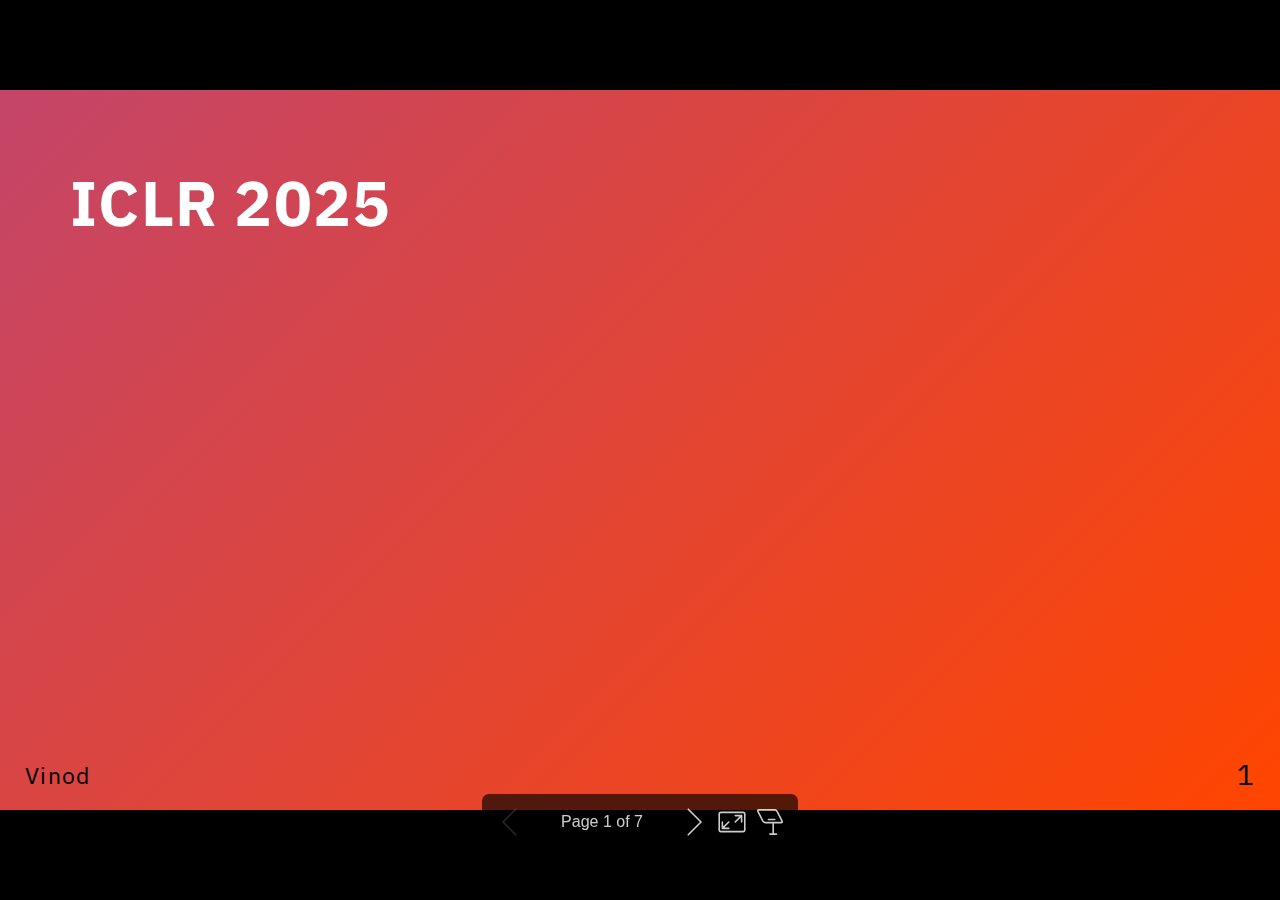
<file: docs/Slides/ICLR2025_sharing.html>
<!DOCTYPE html><html lang="en-US"><head><title>ICLR 2025</title><meta property="og:title" content="ICLR 2025"><meta charset="UTF-8"><meta name="viewport" content="width=device-width,height=device-height,initial-scale=1.0"><meta name="apple-mobile-web-app-capable" content="yes"><meta http-equiv="X-UA-Compatible" content="ie=edge"><meta property="og:type" content="website"><meta name="twitter:card" content="summary"><style>@media screen{body[data-bespoke-view=""] .bespoke-marp-parent>.bespoke-marp-osc>button,body[data-bespoke-view=next] .bespoke-marp-parent>.bespoke-marp-osc>button,body[data-bespoke-view=presenter] .bespoke-marp-presenter-container .bespoke-marp-presenter-info-container button,body[data-bespoke-view=presenter] .bespoke-marp-presenter-container .bespoke-marp-presenter-note-container button{-webkit-tap-highlight-color:transparent;-webkit-appearance:none;appearance:none;background-color:transparent;border:0;color:inherit;cursor:pointer;font-size:inherit;opacity:.8;outline:none;padding:0;transition:opacity .2s linear}body[data-bespoke-view=""] .bespoke-marp-parent>.bespoke-marp-osc>button:disabled,body[data-bespoke-view=next] .bespoke-marp-parent>.bespoke-marp-osc>button:disabled,body[data-bespoke-view=presenter] .bespoke-marp-presenter-container .bespoke-marp-presenter-info-container button:disabled,body[data-bespoke-view=presenter] .bespoke-marp-presenter-container .bespoke-marp-presenter-note-container button:disabled{cursor:not-allowed;opacity:.15!important}body[data-bespoke-view=""] .bespoke-marp-parent>.bespoke-marp-osc>button:hover,body[data-bespoke-view=next] .bespoke-marp-parent>.bespoke-marp-osc>button:hover,body[data-bespoke-view=presenter] .bespoke-marp-presenter-container .bespoke-marp-presenter-info-container button:hover,body[data-bespoke-view=presenter] .bespoke-marp-presenter-container .bespoke-marp-presenter-note-container button:hover{opacity:1}body[data-bespoke-view=""] .bespoke-marp-parent>.bespoke-marp-osc>button:hover:active,body[data-bespoke-view=next] .bespoke-marp-parent>.bespoke-marp-osc>button:hover:active,body[data-bespoke-view=presenter] .bespoke-marp-presenter-container .bespoke-marp-presenter-info-container button:hover:active,body[data-bespoke-view=presenter] .bespoke-marp-presenter-container .bespoke-marp-presenter-note-container button:hover:active{opacity:.6}body[data-bespoke-view=""] .bespoke-marp-parent>.bespoke-marp-osc>button:hover:not(:disabled),body[data-bespoke-view=next] .bespoke-marp-parent>.bespoke-marp-osc>button:hover:not(:disabled),body[data-bespoke-view=presenter] .bespoke-marp-presenter-container .bespoke-marp-presenter-info-container button:hover:not(:disabled),body[data-bespoke-view=presenter] .bespoke-marp-presenter-container .bespoke-marp-presenter-note-container button:hover:not(:disabled){transition:none}body[data-bespoke-view=""] .bespoke-marp-parent>.bespoke-marp-osc>button[data-bespoke-marp-osc=prev],body[data-bespoke-view=next] .bespoke-marp-parent>.bespoke-marp-osc>button[data-bespoke-marp-osc=prev],body[data-bespoke-view=presenter] .bespoke-marp-presenter-container .bespoke-marp-presenter-info-container button.bespoke-marp-presenter-info-page-prev{background:transparent url("[data-uri]") no-repeat 50%;background-size:contain;overflow:hidden;text-indent:100%;white-space:nowrap}body[data-bespoke-view=""] .bespoke-marp-parent>.bespoke-marp-osc>button[data-bespoke-marp-osc=next],body[data-bespoke-view=next] .bespoke-marp-parent>.bespoke-marp-osc>button[data-bespoke-marp-osc=next],body[data-bespoke-view=presenter] .bespoke-marp-presenter-container .bespoke-marp-presenter-info-container button.bespoke-marp-presenter-info-page-next{background:transparent url("[data-uri]") no-repeat 50%;background-size:contain;overflow:hidden;text-indent:100%;white-space:nowrap}body[data-bespoke-view=""] .bespoke-marp-parent>.bespoke-marp-osc>button[data-bespoke-marp-osc=fullscreen],body[data-bespoke-view=next] .bespoke-marp-parent>.bespoke-marp-osc>button[data-bespoke-marp-osc=fullscreen]{background:transparent url("[data-uri]") no-repeat 50%;background-size:contain;overflow:hidden;text-indent:100%;white-space:nowrap}body[data-bespoke-view=""] .bespoke-marp-parent>.bespoke-marp-osc>button.exit[data-bespoke-marp-osc=fullscreen],body[data-bespoke-view=next] .bespoke-marp-parent>.bespoke-marp-osc>button.exit[data-bespoke-marp-osc=fullscreen]{background-image:url("[data-uri]")}body[data-bespoke-view=""] .bespoke-marp-parent>.bespoke-marp-osc>button[data-bespoke-marp-osc=presenter],body[data-bespoke-view=next] .bespoke-marp-parent>.bespoke-marp-osc>button[data-bespoke-marp-osc=presenter]{background:transparent url("[data-uri]") no-repeat 50%;background-size:contain;overflow:hidden;text-indent:100%;white-space:nowrap}body[data-bespoke-view=presenter] .bespoke-marp-presenter-container .bespoke-marp-presenter-note-container button.bespoke-marp-presenter-note-bigger{background:transparent url("[data-uri]") no-repeat 50%;background-size:contain;overflow:hidden;text-indent:100%;white-space:nowrap}body[data-bespoke-view=presenter] .bespoke-marp-presenter-container .bespoke-marp-presenter-note-container button.bespoke-marp-presenter-note-smaller{background:transparent url("[data-uri]") no-repeat 50%;background-size:contain;overflow:hidden;text-indent:100%;white-space:nowrap}}@keyframes __bespoke_marp_transition_reduced_outgoing__{0%{opacity:1}to{opacity:0}}@keyframes __bespoke_marp_transition_reduced_incoming__{0%{mix-blend-mode:plus-lighter;opacity:0}to{mix-blend-mode:plus-lighter;opacity:1}}.bespoke-marp-note,.bespoke-marp-osc,.bespoke-progress-parent{display:none;transition:none}@media screen{::view-transition-group(*){animation-duration:var(--marp-bespoke-transition-animation-duration,.5s);animation-timing-function:ease}::view-transition-new(*),::view-transition-old(*){animation-delay:0s;animation-direction:var(--marp-bespoke-transition-animation-direction,normal);animation-duration:var(--marp-bespoke-transition-animation-duration,.5s);animation-fill-mode:both;animation-name:var(--marp-bespoke-transition-animation-name,var(--marp-bespoke-transition-animation-name-fallback,__bespoke_marp_transition_no_animation__));mix-blend-mode:normal}::view-transition-old(*){--marp-bespoke-transition-animation-name-fallback:__bespoke_marp_transition_reduced_outgoing__;animation-timing-function:ease}::view-transition-new(*){--marp-bespoke-transition-animation-name-fallback:__bespoke_marp_transition_reduced_incoming__;animation-timing-function:ease}::view-transition-new(root),::view-transition-old(root){animation-timing-function:linear}::view-transition-new(__bespoke_marp_transition_osc__),::view-transition-old(__bespoke_marp_transition_osc__){animation-duration:0s!important;animation-name:__bespoke_marp_transition_osc__!important}::view-transition-new(__bespoke_marp_transition_osc__){opacity:0!important}.bespoke-marp-transition-warming-up::view-transition-group(*),.bespoke-marp-transition-warming-up::view-transition-new(*),.bespoke-marp-transition-warming-up::view-transition-old(*){animation-play-state:paused!important}body,html{height:100%;margin:0}body{background:#000;overflow:hidden}svg.bespoke-marp-slide{content-visibility:hidden;opacity:0;pointer-events:none;z-index:-1}svg.bespoke-marp-slide:not(.bespoke-marp-active) *{view-transition-name:none!important}svg.bespoke-marp-slide.bespoke-marp-active{content-visibility:visible;opacity:1;pointer-events:auto;z-index:0}svg.bespoke-marp-slide.bespoke-marp-active.bespoke-marp-active-ready *{animation-name:__bespoke_marp__!important}@supports not (content-visibility:hidden){svg.bespoke-marp-slide[data-bespoke-marp-load=hideable]{display:none}svg.bespoke-marp-slide[data-bespoke-marp-load=hideable].bespoke-marp-active{display:block}}}@media screen and (prefers-reduced-motion:reduce){svg.bespoke-marp-slide *{view-transition-name:none!important}}@media screen{[data-bespoke-marp-fragment=inactive]{visibility:hidden}body[data-bespoke-view=""] .bespoke-marp-parent,body[data-bespoke-view=next] .bespoke-marp-parent{inset:0;position:absolute}body[data-bespoke-view=""] .bespoke-marp-parent>.bespoke-marp-osc,body[data-bespoke-view=next] .bespoke-marp-parent>.bespoke-marp-osc{view-transition-name:__bespoke_marp_transition_osc__;background:rgba(0,0,0,.65);border-radius:7px;bottom:50px;color:#fff;contain:paint;display:block;font-family:Helvetica,Arial,sans-serif;font-size:16px;left:50%;line-height:0;opacity:1;padding:12px;position:absolute;touch-action:manipulation;transform:translateX(-50%);transition:opacity .2s linear;-webkit-user-select:none;user-select:none;white-space:nowrap;will-change:transform;z-index:1}body[data-bespoke-view=""] .bespoke-marp-parent>.bespoke-marp-osc>*,body[data-bespoke-view=next] .bespoke-marp-parent>.bespoke-marp-osc>*{margin-left:6px}body[data-bespoke-view=""] .bespoke-marp-parent>.bespoke-marp-osc>:first-child,body[data-bespoke-view=next] .bespoke-marp-parent>.bespoke-marp-osc>:first-child{margin-left:0}body[data-bespoke-view=""] .bespoke-marp-parent>.bespoke-marp-osc>span,body[data-bespoke-view=next] .bespoke-marp-parent>.bespoke-marp-osc>span{opacity:.8}body[data-bespoke-view=""] .bespoke-marp-parent>.bespoke-marp-osc>span[data-bespoke-marp-osc=page],body[data-bespoke-view=next] .bespoke-marp-parent>.bespoke-marp-osc>span[data-bespoke-marp-osc=page]{display:inline-block;min-width:140px;text-align:center}body[data-bespoke-view=""] .bespoke-marp-parent>.bespoke-marp-osc>button[data-bespoke-marp-osc=fullscreen],body[data-bespoke-view=""] .bespoke-marp-parent>.bespoke-marp-osc>button[data-bespoke-marp-osc=next],body[data-bespoke-view=""] .bespoke-marp-parent>.bespoke-marp-osc>button[data-bespoke-marp-osc=presenter],body[data-bespoke-view=""] .bespoke-marp-parent>.bespoke-marp-osc>button[data-bespoke-marp-osc=prev],body[data-bespoke-view=next] .bespoke-marp-parent>.bespoke-marp-osc>button[data-bespoke-marp-osc=fullscreen],body[data-bespoke-view=next] .bespoke-marp-parent>.bespoke-marp-osc>button[data-bespoke-marp-osc=next],body[data-bespoke-view=next] .bespoke-marp-parent>.bespoke-marp-osc>button[data-bespoke-marp-osc=presenter],body[data-bespoke-view=next] .bespoke-marp-parent>.bespoke-marp-osc>button[data-bespoke-marp-osc=prev]{height:32px;line-height:32px;width:32px}body[data-bespoke-view=""] .bespoke-marp-parent.bespoke-marp-inactive,body[data-bespoke-view=next] .bespoke-marp-parent.bespoke-marp-inactive{cursor:none}body[data-bespoke-view=""] .bespoke-marp-parent.bespoke-marp-inactive>.bespoke-marp-osc,body[data-bespoke-view=next] .bespoke-marp-parent.bespoke-marp-inactive>.bespoke-marp-osc{opacity:0;pointer-events:none}body[data-bespoke-view=""] svg.bespoke-marp-slide,body[data-bespoke-view=next] svg.bespoke-marp-slide{height:100%;left:0;position:absolute;top:0;width:100%}body[data-bespoke-view=""] .bespoke-progress-parent{background:#222;display:flex;height:5px;width:100%}body[data-bespoke-view=""] .bespoke-progress-parent+.bespoke-marp-parent{top:5px}body[data-bespoke-view=""] .bespoke-progress-parent .bespoke-progress-bar{background:#0288d1;flex:0 0 0;transition:flex-basis .2s cubic-bezier(0,1,1,1)}body[data-bespoke-view=next]{background:transparent}body[data-bespoke-view=presenter]{background:#161616}body[data-bespoke-view=presenter] .bespoke-marp-presenter-container{display:grid;font-family:Helvetica,Arial,sans-serif;grid-template:"current dragbar next" minmax(140px,1fr) "current dragbar note" 2fr "info    dragbar note" 3em;grid-template-columns:minmax(3px,var(--bespoke-marp-presenter-split-ratio,66%)) 0 minmax(3px,1fr);height:100%;left:0;position:absolute;top:0;width:100%}body[data-bespoke-view=presenter] .bespoke-marp-presenter-container .bespoke-marp-parent{grid-area:current;overflow:hidden;position:relative}body[data-bespoke-view=presenter] .bespoke-marp-presenter-container .bespoke-marp-parent svg.bespoke-marp-slide{height:calc(100% - 40px);left:20px;pointer-events:none;position:absolute;top:20px;-webkit-user-select:none;user-select:none;width:calc(100% - 40px)}body[data-bespoke-view=presenter] .bespoke-marp-presenter-container .bespoke-marp-parent svg.bespoke-marp-slide.bespoke-marp-active{filter:drop-shadow(0 3px 10px rgba(0,0,0,.5))}body[data-bespoke-view=presenter] .bespoke-marp-presenter-container .bespoke-marp-presenter-dragbar-container{background:#0288d1;cursor:col-resize;grid-area:dragbar;margin-left:-3px;opacity:0;position:relative;transition:opacity .4s linear .1s;width:6px;z-index:10}body[data-bespoke-view=presenter] .bespoke-marp-presenter-container .bespoke-marp-presenter-dragbar-container:hover{opacity:1}body[data-bespoke-view=presenter] .bespoke-marp-presenter-container .bespoke-marp-presenter-dragbar-container.active{opacity:1;transition-delay:0s}body[data-bespoke-view=presenter] .bespoke-marp-presenter-container .bespoke-marp-presenter-next-container{background:#222;cursor:pointer;display:none;grid-area:next;overflow:hidden;position:relative}body[data-bespoke-view=presenter] .bespoke-marp-presenter-container .bespoke-marp-presenter-next-container.active{display:block}body[data-bespoke-view=presenter] .bespoke-marp-presenter-container .bespoke-marp-presenter-next-container iframe.bespoke-marp-presenter-next{background:transparent;border:0;display:block;filter:drop-shadow(0 3px 10px rgba(0,0,0,.5));height:calc(100% - 40px);left:20px;pointer-events:none;position:absolute;top:20px;-webkit-user-select:none;user-select:none;width:calc(100% - 40px)}body[data-bespoke-view=presenter] .bespoke-marp-presenter-container .bespoke-marp-presenter-note-container{background:#222;color:#eee;grid-area:note;position:relative;z-index:1}body[data-bespoke-view=presenter] .bespoke-marp-presenter-container .bespoke-marp-presenter-note-container button{height:1.5em;line-height:1.5em;width:1.5em}body[data-bespoke-view=presenter] .bespoke-marp-presenter-container .bespoke-marp-presenter-note-container .bespoke-marp-presenter-note-wrapper{display:block;inset:0;position:absolute}body[data-bespoke-view=presenter] .bespoke-marp-presenter-container .bespoke-marp-presenter-note-container .bespoke-marp-presenter-note-buttons{background:rgba(0,0,0,.65);border-radius:4px;bottom:0;display:flex;gap:4px;margin:12px;opacity:0;padding:6px;pointer-events:none;position:absolute;right:0;transition:opacity .2s linear}body[data-bespoke-view=presenter] .bespoke-marp-presenter-container .bespoke-marp-presenter-note-container .bespoke-marp-presenter-note-buttons:focus-within,body[data-bespoke-view=presenter] .bespoke-marp-presenter-container .bespoke-marp-presenter-note-container .bespoke-marp-presenter-note-wrapper:focus-within+.bespoke-marp-presenter-note-buttons,body[data-bespoke-view=presenter] .bespoke-marp-presenter-container .bespoke-marp-presenter-note-container:hover .bespoke-marp-presenter-note-buttons{opacity:1;pointer-events:auto}body[data-bespoke-view=presenter] .bespoke-marp-presenter-container .bespoke-marp-presenter-note-container .bespoke-marp-note{word-wrap:break-word;box-sizing:border-box;font-size:calc(1.1em*var(--bespoke-marp-note-font-scale, 1));height:calc(100% - 40px);margin:20px;overflow:auto;padding-right:3px;scrollbar-color:hsla(0,0%,93%,.5) transparent;scrollbar-width:thin;white-space:pre-wrap;width:calc(100% - 40px)}body[data-bespoke-view=presenter] .bespoke-marp-presenter-container .bespoke-marp-presenter-note-container .bespoke-marp-note::-webkit-scrollbar{width:6px}body[data-bespoke-view=presenter] .bespoke-marp-presenter-container .bespoke-marp-presenter-note-container .bespoke-marp-note::-webkit-scrollbar-track{background:transparent}body[data-bespoke-view=presenter] .bespoke-marp-presenter-container .bespoke-marp-presenter-note-container .bespoke-marp-note::-webkit-scrollbar-thumb{background:hsla(0,0%,93%,.5);border-radius:6px}body[data-bespoke-view=presenter] .bespoke-marp-presenter-container .bespoke-marp-presenter-note-container .bespoke-marp-note:empty{pointer-events:none}body[data-bespoke-view=presenter] .bespoke-marp-presenter-container .bespoke-marp-presenter-note-container .bespoke-marp-note.active{display:block}body[data-bespoke-view=presenter] .bespoke-marp-presenter-container .bespoke-marp-presenter-note-container .bespoke-marp-note p:first-child{margin-top:0}body[data-bespoke-view=presenter] .bespoke-marp-presenter-container .bespoke-marp-presenter-note-container .bespoke-marp-note p:last-child{margin-bottom:0}body[data-bespoke-view=presenter] .bespoke-marp-presenter-container .bespoke-marp-presenter-info-container{align-items:center;box-sizing:border-box;color:#eee;display:flex;flex-wrap:nowrap;grid-area:info;justify-content:center;overflow:hidden;padding:0 10px}body[data-bespoke-view=presenter] .bespoke-marp-presenter-container .bespoke-marp-presenter-info-container .bespoke-marp-presenter-info-page,body[data-bespoke-view=presenter] .bespoke-marp-presenter-container .bespoke-marp-presenter-info-container .bespoke-marp-presenter-info-time,body[data-bespoke-view=presenter] .bespoke-marp-presenter-container .bespoke-marp-presenter-info-container .bespoke-marp-presenter-info-timer{box-sizing:border-box;display:block;padding:0 10px;white-space:nowrap;width:100%}body[data-bespoke-view=presenter] .bespoke-marp-presenter-container .bespoke-marp-presenter-info-container button{height:1.5em;line-height:1.5em;width:1.5em}body[data-bespoke-view=presenter] .bespoke-marp-presenter-container .bespoke-marp-presenter-info-container .bespoke-marp-presenter-info-page{order:2;text-align:center}body[data-bespoke-view=presenter] .bespoke-marp-presenter-container .bespoke-marp-presenter-info-container .bespoke-marp-presenter-info-page .bespoke-marp-presenter-info-page-text{display:inline-block;min-width:120px;text-align:center}body[data-bespoke-view=presenter] .bespoke-marp-presenter-container .bespoke-marp-presenter-info-container .bespoke-marp-presenter-info-time{color:#999;order:1;text-align:left}body[data-bespoke-view=presenter] .bespoke-marp-presenter-container .bespoke-marp-presenter-info-container .bespoke-marp-presenter-info-timer{color:#999;order:3;text-align:right}body[data-bespoke-view=presenter] .bespoke-marp-presenter-container .bespoke-marp-presenter-info-container .bespoke-marp-presenter-info-timer:hover{cursor:pointer}}@media print{.bespoke-marp-presenter-info-container,.bespoke-marp-presenter-next-container,.bespoke-marp-presenter-note-container{display:none}}</style><style>@charset "UTF-8";@import url("https://fonts.googleapis.com/css?family=Lato:400,900|IBM+Plex+Sans:400,700");div#\:\$p>svg>foreignObject>section{width:1280px;height:720px;box-sizing:border-box;overflow:hidden;position:relative;scroll-snap-align:center center}div#\:\$p>svg>foreignObject>section:after{bottom:0;content:attr(data-marpit-pagination);padding:inherit;pointer-events:none;position:absolute;right:0}div#\:\$p>svg>foreignObject>section:not([data-marpit-pagination]):after{display:none}/* Normalization */div#\:\$p>svg>foreignObject>section :is(h1,marp-h1){font-size:2em;margin:0.67em 0}div#\:\$p>svg>foreignObject>section video::-webkit-media-controls{will-change:transform}@page{size:1280px 720px;margin:0}@media print{body,html{background-color:#fff;margin:0;page-break-inside:avoid;break-inside:avoid-page}div#\:\$p>svg>foreignObject>section{page-break-before:always;break-before:page}div#\:\$p>svg>foreignObject>section,div#\:\$p>svg>foreignObject>section *{-webkit-print-color-adjust:exact!important;animation-delay:0s!important;animation-duration:0s!important;color-adjust:exact!important;transition:none!important}div#\:\$p>svg[data-marpit-svg]{display:block;height:100vh;width:100vw}}div#\:\$p>svg>foreignObject>:where(section){container-type:size}div#\:\$p>svg>foreignObject>section img[data-marp-twemoji]{background:transparent;height:1em;margin:0 .05em 0 .1em;vertical-align:-.1em;width:1em}
/*!
 * Marp Aumovio theme.
 * @theme aumovio
 * @author Daniel Nicolas Gisolfi
 *
 * @auto-scaling true
 * @size 4:3 960px 720px
 * @size 16:9 1280px 720px
 */div#\:\$p>svg>foreignObject>:where(section):not([root]){--aumovio-background:#282a36;--aumovio-current-line:#44475a;--aumovio-foreground:#f8f8f2;--aumovio-comment:#6272a4;--aumovio-cyan:#8be9fd;--aumovio-green:#50fa7b;--aumovio-orange:#ffb86c;--aumovio-pink:#ff79c6;--aumovio-purple:#bd93f9;--aumovio-red:#ff5555;--aumovio-yellow:#f1fa8c;
  
  /* New gradient colors to match the reference image */--gradient-start:#b83dba;--gradient-end:#ff4500;--title-color:#ffffff;--subtitle-color:#2c2c2c}div#\:\$p>svg>foreignObject>section .hljs{display:block;overflow-x:auto;padding:0.5em;background:var(--aumovio-background)}

/* Aumovio Foreground */div#\:\$p>svg>foreignObject>section .hljs,div#\:\$p>svg>foreignObject>section .hljs-subst,div#\:\$p>svg>foreignObject>section .hljs-template-variable,div#\:\$p>svg>foreignObject>section .hljs-typing,div#\:\$p>svg>foreignObject>section .hljs-variable{color:var(--aumovio-foreground)}

/* Aumovio Comment */div#\:\$p>svg>foreignObject>section .hljs-comment,div#\:\$p>svg>foreignObject>section .hljs-deletion,div#\:\$p>svg>foreignObject>section .hljs-quote{color:var(--aumovio-comment)}

/* Aumovio Cyan */div#\:\$p>svg>foreignObject>section .hljs-built_in,div#\:\$p>svg>foreignObject>section .hljs-class,div#\:\$p>svg>foreignObject>section .hljs-link,div#\:\$p>svg>foreignObject>section .hljs-meta .hljs-doctag,div#\:\$p>svg>foreignObject>section .hljs-section,div#\:\$p>svg>foreignObject>section .hljs-selector-tag{color:var(--aumovio-cyan)}


/* Aumovio Green */div#\:\$p>svg>foreignObject>section .hljs-title{color:var(--aumovio-green)}

/* Aumovio Orange */div#\:\$p>svg>foreignObject>section .hljs-params{color:var(--aumovio-orange)}

/* Aumovio Pink */div#\:\$p>svg>foreignObject>section .hljs-keyword{color:var(--aumovio-pink)}

/* Aumovio Purple */div#\:\$p>svg>foreignObject>section .hljs-literal,div#\:\$p>svg>foreignObject>section .hljs-number{color:var(--aumovio-purple)}

/* Aumovio Red */div#\:\$p>svg>foreignObject>section .hljs-regexp{color:var(--aumovio-red)}

/* Aumovio Yellow */div#\:\$p>svg>foreignObject>section .hljs-addition,div#\:\$p>svg>foreignObject>section .hljs-attr,div#\:\$p>svg>foreignObject>section .hljs-bullet,div#\:\$p>svg>foreignObject>section .hljs-name,div#\:\$p>svg>foreignObject>section .hljs-string,div#\:\$p>svg>foreignObject>section .hljs-symbol,div#\:\$p>svg>foreignObject>section .hljs-template-tag,div#\:\$p>svg>foreignObject>section .hljs-type{color:var(--aumovio-yellow)}div#\:\$p>svg>foreignObject>section .hljs-doctag,div#\:\$p>svg>foreignObject>section .hljs-keyword,div#\:\$p>svg>foreignObject>section .hljs-literal,div#\:\$p>svg>foreignObject>section .hljs-name,div#\:\$p>svg>foreignObject>section .hljs-section,div#\:\$p>svg>foreignObject>section .hljs-selector-tag,div#\:\$p>svg>foreignObject>section .hljs-strong,div#\:\$p>svg>foreignObject>section .hljs-title,div#\:\$p>svg>foreignObject>section .hljs-type{font-weight:bold}div#\:\$p>svg>foreignObject>section .hljs-emphasis,div#\:\$p>svg>foreignObject>section .hljs-params{font-style:italic}div#\:\$p>svg>foreignObject>section svg[data-marp-fitting=svg]{max-height:580px}div#\:\$p>svg>foreignObject>section :is(h1,marp-h1),div#\:\$p>svg>foreignObject>section :is(h2,marp-h2),div#\:\$p>svg>foreignObject>section :is(h3,marp-h3),div#\:\$p>svg>foreignObject>section :is(h4,marp-h4),div#\:\$p>svg>foreignObject>section :is(h5,marp-h5),div#\:\$p>svg>foreignObject>section :is(h6,marp-h6){margin:0.5em 0 0;color:var(--title-color) /* Changed to white for title text */}div#\:\$p>svg>foreignObject>section :is(h1,marp-h1) strong,div#\:\$p>svg>foreignObject>section :is(h2,marp-h2) strong,div#\:\$p>svg>foreignObject>section :is(h3,marp-h3) strong,div#\:\$p>svg>foreignObject>section :is(h4,marp-h4) strong,div#\:\$p>svg>foreignObject>section :is(h5,marp-h5) strong,div#\:\$p>svg>foreignObject>section :is(h6,marp-h6) strong{font-weight:inherit}div#\:\$p>svg>foreignObject>section :is(h1,marp-h1){font-size:1.8em;color:var(--title-color) /* Ensure main title is white */}div#\:\$p>svg>foreignObject>section :is(h2,marp-h2){font-size:1.5em;color:var(--subtitle-color) /* Subtitle in dark color */}div#\:\$p>svg>foreignObject>section :is(h3,marp-h3){font-size:1.3em}div#\:\$p>svg>foreignObject>section :is(h4,marp-h4){font-size:1.1em}div#\:\$p>svg>foreignObject>section :is(h5,marp-h5){font-size:1em}div#\:\$p>svg>foreignObject>section :is(h6,marp-h6){font-size:0.9em}div#\:\$p>svg>foreignObject>section blockquote,div#\:\$p>svg>foreignObject>section p{margin:1em 0 0}div#\:\$p>svg>foreignObject>section ol>li,div#\:\$p>svg>foreignObject>section ul>li{margin:0.3em 0 0;color:var(--dracula-cyan)}div#\:\$p>svg>foreignObject>section ol>li>p,div#\:\$p>svg>foreignObject>section ul>li>p{margin:0.6em 0 0}div#\:\$p>svg>foreignObject>section code{display:inline-block;font-family:"IBM Plex Mono",monospace;font-size:0.8em;letter-spacing:0;margin:-0.1em 0.15em;padding:0.1em 0.2em;vertical-align:baseline;color:var(--dracula-green)}div#\:\$p>svg>foreignObject>section :is(pre,marp-pre){display:block;margin:1em 0 0;min-height:1em;overflow:visible}div#\:\$p>svg>foreignObject>section :is(pre,marp-pre) code{box-sizing:border-box;margin:0;min-width:100%;padding:0.5em;font-size:0.7em}div#\:\$p>svg>foreignObject>section :is(pre,marp-pre) code svg[data-marp-fitting=svg]{max-height:calc(580px - 1em)}div#\:\$p>svg>foreignObject>section blockquote{margin:1em 0 0;padding:0 1em;position:relative;color:var(--dracula-orange)}div#\:\$p>svg>foreignObject>section blockquote:after,div#\:\$p>svg>foreignObject>section blockquote:before{content:'"';display:block;font-family:"Times New Roman",serif;font-weight:bold;position:absolute;color:var(--dracula-green)}div#\:\$p>svg>foreignObject>section blockquote:before{top:0;left:0}div#\:\$p>svg>foreignObject>section blockquote:after{right:0;bottom:0;transform:rotate(180deg)}div#\:\$p>svg>foreignObject>section blockquote>:first-child{margin-top:0}div#\:\$p>svg>foreignObject>section mark{background:transparent}div#\:\$p>svg>foreignObject>section table{border-spacing:0;border-collapse:collapse;margin:1em 0 0}div#\:\$p>svg>foreignObject>section table td,div#\:\$p>svg>foreignObject>section table th{padding:0.2em 0.4em;border-width:1px;border-style:solid}div#\:\$p>svg>foreignObject>section{font-size:35px;font-family:"IBM Plex Sans";line-height:1.35;letter-spacing:1.25px;padding:70px;color:var(--dracula-foreground);
  /* Updated background to match the gradient from the reference image */background:linear-gradient(135deg,#c44569 0%,#ff4500 100%)}div#\:\$p>svg>foreignObject>section{--marpit-root-font-size:35px}div#\:\$p>svg>foreignObject>section>:first-child,div#\:\$p>svg>foreignObject>section>header:first-child+*{margin-top:0}div#\:\$p>svg>foreignObject>section a,div#\:\$p>svg>foreignObject>section mark{color:var(--dracula-red)}div#\:\$p>svg>foreignObject>section code{background:var(--dracula-current-line);color:var(--dracula-current-green)}div#\:\$p>svg>foreignObject>section :is(h1,marp-h1) strong,div#\:\$p>svg>foreignObject>section :is(h2,marp-h2) strong,div#\:\$p>svg>foreignObject>section :is(h3,marp-h3) strong,div#\:\$p>svg>foreignObject>section :is(h4,marp-h4) strong,div#\:\$p>svg>foreignObject>section :is(h5,marp-h5) strong,div#\:\$p>svg>foreignObject>section :is(h6,marp-h6) strong{color:var(--dracula-current-line)}div#\:\$p>svg>foreignObject>section :is(pre,marp-pre)>code{background:var(--dracula-current-line)}div#\:\$p>svg>foreignObject>section blockquote:after,div#\:\$p>svg>foreignObject>section blockquote:before,div#\:\$p>svg>foreignObject>section footer,div#\:\$p>svg>foreignObject>section header,div#\:\$p>svg>foreignObject>section section:after{color:var(--dracula-comment)}div#\:\$p>svg>foreignObject>section table td,div#\:\$p>svg>foreignObject>section table th{border-color:var(--dracula-current-line)}div#\:\$p>svg>foreignObject>section table thead th{background:var(--dracula-current-line);color:var(--dracula-yellow)}div#\:\$p>svg>foreignObject>section table tbody>tr:nth-child(2n) td,div#\:\$p>svg>foreignObject>section table tbody>tr:nth-child(2n) th{background:var(--dracula-current-line)}div#\:\$p>svg>foreignObject>section footer,div#\:\$p>svg>foreignObject>section header,div#\:\$p>svg>foreignObject>section:after{box-sizing:border-box;font-size:66%;height:70px;line-height:50px;overflow:hidden;padding:10px 25px;position:absolute;color:var(--dracula-comment)}div#\:\$p>svg>foreignObject>section:after{--marpit-root-font-size:66%}div#\:\$p>svg>foreignObject>section header{left:0;right:0;top:0}div#\:\$p>svg>foreignObject>section footer{left:0;right:0;bottom:0}div#\:\$p>svg>foreignObject>section:after{right:0;bottom:0;font-size:80%}div#\:\$p>svg>foreignObject>section:after{--marpit-root-font-size:80%}div#\:\$p>svg>foreignObject>section{width:1280px;height:720px}div#\:\$p>svg>foreignObject>section[data-marpit-advanced-background=background]{columns:initial!important;display:block!important;padding:0!important}div#\:\$p>svg>foreignObject>section[data-marpit-advanced-background=background]:after,div#\:\$p>svg>foreignObject>section[data-marpit-advanced-background=background]:before,div#\:\$p>svg>foreignObject>section[data-marpit-advanced-background=content]:after,div#\:\$p>svg>foreignObject>section[data-marpit-advanced-background=content]:before{display:none!important}div#\:\$p>svg>foreignObject>section[data-marpit-advanced-background=background]>div[data-marpit-advanced-background-container]{all:initial;display:flex;flex-direction:row;height:100%;overflow:hidden;width:100%}div#\:\$p>svg>foreignObject>section[data-marpit-advanced-background=background]>div[data-marpit-advanced-background-container][data-marpit-advanced-background-direction=vertical]{flex-direction:column}div#\:\$p>svg>foreignObject>section[data-marpit-advanced-background=background][data-marpit-advanced-background-split]>div[data-marpit-advanced-background-container]{width:var(--marpit-advanced-background-split,50%)}div#\:\$p>svg>foreignObject>section[data-marpit-advanced-background=background][data-marpit-advanced-background-split=right]>div[data-marpit-advanced-background-container]{margin-left:calc(100% - var(--marpit-advanced-background-split, 50%))}div#\:\$p>svg>foreignObject>section[data-marpit-advanced-background=background]>div[data-marpit-advanced-background-container]>figure{all:initial;background-position:center;background-repeat:no-repeat;background-size:cover;flex:auto;margin:0}div#\:\$p>svg>foreignObject>section[data-marpit-advanced-background=background]>div[data-marpit-advanced-background-container]>figure>figcaption{position:absolute;border:0;clip:rect(0,0,0,0);height:1px;margin:-1px;overflow:hidden;padding:0;white-space:nowrap;width:1px}div#\:\$p>svg>foreignObject>section[data-marpit-advanced-background=content],div#\:\$p>svg>foreignObject>section[data-marpit-advanced-background=pseudo]{background:transparent!important}div#\:\$p>svg>foreignObject>section[data-marpit-advanced-background=pseudo],div#\:\$p>svg[data-marpit-svg]>foreignObject[data-marpit-advanced-background=pseudo]{pointer-events:none!important}div#\:\$p>svg>foreignObject>section[data-marpit-advanced-background-split]{width:100%;height:100%}</style></head><body><div class="bespoke-marp-osc"><button data-bespoke-marp-osc="prev" tabindex="-1" title="Previous slide">Previous slide</button><span data-bespoke-marp-osc="page"></span><button data-bespoke-marp-osc="next" tabindex="-1" title="Next slide">Next slide</button><button data-bespoke-marp-osc="fullscreen" tabindex="-1" title="Toggle fullscreen (f)">Toggle fullscreen</button><button data-bespoke-marp-osc="presenter" tabindex="-1" title="Open presenter view (p)">Open presenter view</button></div><div id=":$p"><svg data-marpit-svg="" viewBox="0 0 1280 720"><foreignObject width="1280" height="720"><section id="1" data-footer="Vinod" data-paginate="true" data-class="lead" data-theme="aumovio" class="lead" data-marpit-pagination="1" style="--footer:Vinod;--paginate:true;--class:lead;--theme:aumovio;" data-marpit-pagination-total="7" data-size="16:9">
<h1 id="iclr-2025">ICLR 2025</h1>
<footer>Vinod</footer>
</section>
</foreignObject></svg><svg data-marpit-svg="" viewBox="0 0 1280 720"><foreignObject width="1280" height="720"><section id="2" data-footer="Vinod" data-paginate="true" data-theme="aumovio" data-marpit-pagination="2" style="--footer:Vinod;--paginate:true;--theme:aumovio;" data-marpit-pagination-total="7" data-size="16:9">
<h1 id="agenda">Agenda</h1>
<p>Text</p>
<footer>Vinod</footer>
</section>
</foreignObject></svg><svg data-marpit-svg="" viewBox="0 0 1280 720"><foreignObject width="1280" height="720"><section id="3" data-footer="Vinod" data-paginate="true" data-theme="aumovio" data-marpit-pagination="3" style="--footer:Vinod;--paginate:true;--theme:aumovio;" data-marpit-pagination-total="7" data-size="16:9">
<h1 id="section">Section</h1>
<p>Text</p>
<footer>Vinod</footer>
</section>
</foreignObject></svg><svg data-marpit-svg="" viewBox="0 0 1280 720"><foreignObject width="1280" height="720"><section data-footer="Vinod" data-paginate="true" data-class="divider" data-theme="aumovio" class="divider" data-marpit-pagination="4" style="--footer:Vinod;--paginate:true;--class:divider;--theme:aumovio;--marpit-advanced-background-split:50%;" data-marpit-pagination-total="7" data-size="16:9" data-marpit-advanced-background="background" data-marpit-advanced-background-split="right"><div data-marpit-advanced-background-container="true" data-marpit-advanced-background-direction="horizontal"><figure style="background-image:url(&quot;ICLR/Day1/images/20250424_090546.JPG&quot;);background-size:contain;"></figure></div></section></foreignObject><foreignObject width="50%" height="720"><section id="4" data-footer="Vinod" data-paginate="true" data-class="divider" data-theme="aumovio" class="divider" data-marpit-pagination="4" style="--footer:Vinod;--paginate:true;--class:divider;--theme:aumovio;--marpit-advanced-background-split:50%;" data-marpit-pagination-total="7" data-size="16:9" data-marpit-advanced-background="content" data-marpit-advanced-background-split="right">
<h1 id="invited-talk-building-safe-and-robust-ai-systems">Invited Talk: Building Safe and Robust AI Systems</h1>
<h2 id="zico-kolter">Zico Kolter</h2>
<p>Text</p>
<footer>Vinod</footer>
</section>
</foreignObject><foreignObject width="1280" height="720" data-marpit-advanced-background="pseudo"><section data-footer="Vinod" data-paginate="true" data-class="divider" data-theme="aumovio" class="divider" data-marpit-pagination="4" style="" data-marpit-pagination-total="7" data-size="16:9" data-marpit-advanced-background="pseudo" data-marpit-advanced-background-split="right"></section></foreignObject></svg><svg data-marpit-svg="" viewBox="0 0 1280 720"><foreignObject width="1280" height="720"><section id="5" data-footer="Vinod" data-paginate="true" data-theme="aumovio" data-marpit-pagination="5" style="--footer:Vinod;--paginate:true;--theme:aumovio;" data-marpit-pagination-total="7" data-size="16:9">
<h1 id="two-columns">Two Columns</h1>
<h2 id="column-1">column 1</h2>
<p>text</p>
<h2 id="column-2">column 2</h2>
<p>text</p>
<footer>Vinod</footer>
</section>
</foreignObject></svg><svg data-marpit-svg="" viewBox="0 0 1280 720"><foreignObject width="1280" height="720"><section data-footer="Vinod" data-paginate="true" data-theme="aumovio" data-marpit-pagination="6" style="--footer:Vinod;--paginate:true;--theme:aumovio;--marpit-advanced-background-split:50%;" data-marpit-pagination-total="7" data-size="16:9" data-marpit-advanced-background="background" data-marpit-advanced-background-split="right"><div data-marpit-advanced-background-container="true" data-marpit-advanced-background-direction="horizontal"><figure style="background-image:url(&quot;images/placeholder-circle.png&quot;);background-size:contain;"></figure></div></section></foreignObject><foreignObject width="50%" height="720"><section id="6" data-footer="Vinod" data-paginate="true" data-theme="aumovio" data-marpit-pagination="6" style="--footer:Vinod;--paginate:true;--theme:aumovio;--marpit-advanced-background-split:50%;" data-marpit-pagination-total="7" data-size="16:9" data-marpit-advanced-background="content" data-marpit-advanced-background-split="right">
<h1 id="diffusion-meets-flow-matching-two-sides-of-the-same-coin">Diffusion Meets Flow Matching: Two Sides of the Same Coin</h1>
<ul>
<li>Claim: Diffusion models and Gaussian flow matching are the same^{*}</li>
<li>Similar essences in the two frameworks:
<ol>
<li>Same forward process</li>
<li>&quot;Similar&quot; sampling process<br />
</li>
</ol>
</li>
</ul>
<footer>Vinod</footer>
</section>
</foreignObject><foreignObject width="1280" height="720" data-marpit-advanced-background="pseudo"><section data-footer="Vinod" data-paginate="true" data-theme="aumovio" data-marpit-pagination="6" style="" data-marpit-pagination-total="7" data-size="16:9" data-marpit-advanced-background="pseudo" data-marpit-advanced-background-split="right"></section></foreignObject></svg><svg data-marpit-svg="" viewBox="0 0 1280 720"><foreignObject width="1280" height="720"><section data-footer="Vinod" data-paginate="true" data-theme="aumovio" data-marpit-pagination="7" style="--footer:Vinod;--paginate:true;--theme:aumovio;--marpit-advanced-background-split:50%;" data-marpit-pagination-total="7" data-size="16:9" data-marpit-advanced-background="background" data-marpit-advanced-background-split="right"><div data-marpit-advanced-background-container="true" data-marpit-advanced-background-direction="horizontal"><figure style="background-image:url(&quot;images/placeholder-circle.png&quot;);background-size:contain;"></figure></div></section></foreignObject><foreignObject width="50%" height="720"><section id="7" data-footer="Vinod" data-paginate="true" data-theme="aumovio" data-marpit-pagination="7" style="--footer:Vinod;--paginate:true;--theme:aumovio;--marpit-advanced-background-split:50%;" data-marpit-pagination-total="7" data-size="16:9" data-marpit-advanced-background="content" data-marpit-advanced-background-split="right">
<h1 id="language-models-are-implicitly-continuous">Language Models are Implicitly Continuous</h1>
<ul>
<li>Claim: Diffusion models and Gaussian flow matching are the same^{*}</li>
<li>Similar essences in the two frameworks:
<ol>
<li>Same forward process</li>
<li>&quot;Similar&quot; sampling process<br />
</li>
</ol>
</li>
</ul>
<footer>Vinod</footer>
</section>
<script>!function(){"use strict";const t={h1:{proto:()=>HTMLHeadingElement,attrs:{role:"heading","aria-level":"1"},style:"display: block; font-size: 2em; margin-block-start: 0.67em; margin-block-end: 0.67em; margin-inline-start: 0px; margin-inline-end: 0px; font-weight: bold;"},h2:{proto:()=>HTMLHeadingElement,attrs:{role:"heading","aria-level":"2"},style:"display: block; font-size: 1.5em; margin-block-start: 0.83em; margin-block-end: 0.83em; margin-inline-start: 0px; margin-inline-end: 0px; font-weight: bold;"},h3:{proto:()=>HTMLHeadingElement,attrs:{role:"heading","aria-level":"3"},style:"display: block; font-size: 1.17em; margin-block-start: 1em; margin-block-end: 1em; margin-inline-start: 0px; margin-inline-end: 0px; font-weight: bold;"},h4:{proto:()=>HTMLHeadingElement,attrs:{role:"heading","aria-level":"4"},style:"display: block; margin-block-start: 1.33em; margin-block-end: 1.33em; margin-inline-start: 0px; margin-inline-end: 0px; font-weight: bold;"},h5:{proto:()=>HTMLHeadingElement,attrs:{role:"heading","aria-level":"5"},style:"display: block; font-size: 0.83em; margin-block-start: 1.67em; margin-block-end: 1.67em; margin-inline-start: 0px; margin-inline-end: 0px; font-weight: bold;"},h6:{proto:()=>HTMLHeadingElement,attrs:{role:"heading","aria-level":"6"},style:"display: block; font-size: 0.67em; margin-block-start: 2.33em; margin-block-end: 2.33em; margin-inline-start: 0px; margin-inline-end: 0px; font-weight: bold;"},span:{proto:()=>HTMLSpanElement},pre:{proto:()=>HTMLElement,style:"display: block; font-family: monospace; white-space: pre; margin: 1em 0; --marp-auto-scaling-white-space: pre;"}},e="data-marp-auto-scaling-wrapper",i="data-marp-auto-scaling-svg",n="data-marp-auto-scaling-container";class s extends HTMLElement{constructor(){super(),this.svgPreserveAspectRatio="xMinYMid meet";const t=t=>([e])=>{const{width:i,height:n}=e.contentRect;this[t]={width:i,height:n},this.updateSVGRect()};this.attachShadow({mode:"open"}),this.containerObserver=new ResizeObserver(t("containerSize")),this.wrapperObserver=new ResizeObserver(((...e)=>{t("wrapperSize")(...e),this.flushSvgDisplay()}))}static get observedAttributes(){return["data-downscale-only"]}connectedCallback(){var t,s,o,r,a;this.shadowRoot.innerHTML=`\n<style>\n  svg[${i}] { display: block; width: 100%; height: auto; vertical-align: top; }\n  span[${n}] { display: table; white-space: var(--marp-auto-scaling-white-space, nowrap); width: max-content; }\n</style>\n<div ${e}>\n  <svg part="svg" ${i}>\n    <foreignObject><span ${n}><slot></slot></span></foreignObject>\n  </svg>\n</div>\n    `.split(/\n\s*/).join(""),this.wrapper=null!==(t=this.shadowRoot.querySelector(`div[${e}]`))&&void 0!==t?t:void 0;const l=this.svg;this.svg=null!==(o=null===(s=this.wrapper)||void 0===s?void 0:s.querySelector(`svg[${i}]`))&&void 0!==o?o:void 0,this.svg!==l&&(this.svgComputedStyle=this.svg?window.getComputedStyle(this.svg):void 0),this.container=null!==(a=null===(r=this.svg)||void 0===r?void 0:r.querySelector(`span[${n}]`))&&void 0!==a?a:void 0,this.observe()}disconnectedCallback(){this.svg=void 0,this.svgComputedStyle=void 0,this.wrapper=void 0,this.container=void 0,this.observe()}attributeChangedCallback(){this.observe()}flushSvgDisplay(){const{svg:t}=this;t&&(t.style.display="inline",requestAnimationFrame((()=>{t.style.display=""})))}observe(){this.containerObserver.disconnect(),this.wrapperObserver.disconnect(),this.wrapper&&this.wrapperObserver.observe(this.wrapper),this.container&&this.containerObserver.observe(this.container),this.svgComputedStyle&&this.observeSVGStyle(this.svgComputedStyle)}observeSVGStyle(t){const e=()=>{const i=(()=>{const e=t.getPropertyValue("--preserve-aspect-ratio");if(e)return e.trim();return`x${(({textAlign:t,direction:e})=>{if(t.endsWith("left"))return"Min";if(t.endsWith("right"))return"Max";if("start"===t||"end"===t){let i="rtl"===e;return"end"===t&&(i=!i),i?"Max":"Min"}return"Mid"})(t)}YMid meet`})();i!==this.svgPreserveAspectRatio&&(this.svgPreserveAspectRatio=i,this.updateSVGRect()),t===this.svgComputedStyle&&requestAnimationFrame(e)};e()}updateSVGRect(){var t,e,i,n,s,o,r;let a=Math.ceil(null!==(e=null===(t=this.containerSize)||void 0===t?void 0:t.width)&&void 0!==e?e:0);const l=Math.ceil(null!==(n=null===(i=this.containerSize)||void 0===i?void 0:i.height)&&void 0!==n?n:0);void 0!==this.dataset.downscaleOnly&&(a=Math.max(a,null!==(o=null===(s=this.wrapperSize)||void 0===s?void 0:s.width)&&void 0!==o?o:0));const c=null===(r=this.svg)||void 0===r?void 0:r.querySelector(":scope > foreignObject");if(null==c||c.setAttribute("width",`${a}`),null==c||c.setAttribute("height",`${l}`),this.svg&&(this.svg.setAttribute("viewBox",`0 0 ${a} ${l}`),this.svg.setAttribute("preserveAspectRatio",this.svgPreserveAspectRatio),this.svg.style.height=a<=0||l<=0?"0":""),this.container){const t=this.svgPreserveAspectRatio.toLowerCase();this.container.style.marginLeft=t.startsWith("xmid")||t.startsWith("xmax")?"auto":"0",this.container.style.marginRight=t.startsWith("xmi")?"auto":"0"}}}const o=(t,{attrs:e={},style:i})=>class extends t{constructor(...t){super(...t);for(const[t,i]of Object.entries(e))this.hasAttribute(t)||this.setAttribute(t,i);this.attachShadow({mode:"open"})}static get observedAttributes(){return["data-auto-scaling"]}connectedCallback(){this._update()}attributeChangedCallback(){this._update()}_update(){const t=i?`<style>:host { ${i} }</style>`:"";let e="<slot></slot>";const{autoScaling:n}=this.dataset;if(void 0!==n){e=`<marp-auto-scaling exportparts="svg:auto-scaling" ${"downscale-only"===n?"data-downscale-only":""}>${e}</marp-auto-scaling>`}this.shadowRoot.innerHTML=t+e}};let r;const a=Symbol();let l;const c="marpitSVGPolyfill:setZoomFactor,",d=Symbol(),g=Symbol();const h=()=>{const t="Apple Computer, Inc."===navigator.vendor,e=t?[u]:[],i={then:e=>(t?(async()=>{if(void 0===l){const t=document.createElement("canvas");t.width=10,t.height=10;const e=t.getContext("2d"),i=new Image(10,10),n=new Promise((t=>{i.addEventListener("load",(()=>t()))}));i.crossOrigin="anonymous",i.src="data:image/svg+xml;charset=utf8,%3Csvg%20xmlns%3D%22http%3A%2F%2Fwww.w3.org%2F2000%2Fsvg%22%20width%3D%2210%22%20height%3D%2210%22%20viewBox%3D%220%200%201%201%22%3E%3CforeignObject%20width%3D%221%22%20height%3D%221%22%20requiredExtensions%3D%22http%3A%2F%2Fwww.w3.org%2F1999%2Fxhtml%22%3E%3Cdiv%20xmlns%3D%22http%3A%2F%2Fwww.w3.org%2F1999%2Fxhtml%22%20style%3D%22width%3A%201px%3B%20height%3A%201px%3B%20background%3A%20red%3B%20position%3A%20relative%22%3E%3C%2Fdiv%3E%3C%2FforeignObject%3E%3C%2Fsvg%3E",await n,e.drawImage(i,0,0),l=e.getImageData(5,5,1,1).data[3]<128}return l})().then((t=>{null==e||e(t?[u]:[])})):null==e||e([]),i)};return Object.assign(e,i)};let p,m;function u(t){const e="object"==typeof t&&t.target||document,i="object"==typeof t?t.zoom:t;window[g]||(Object.defineProperty(window,g,{configurable:!0,value:!0}),document.body.style.zoom=1.0001,document.body.offsetHeight,document.body.style.zoom=1,window.addEventListener("message",(({data:t,origin:e})=>{if(e===window.origin)try{if(t&&"string"==typeof t&&t.startsWith(c)){const[,e]=t.split(","),i=Number.parseFloat(e);Number.isNaN(i)||(m=i)}}catch(t){console.error(t)}})));let n=!1;Array.from(e.querySelectorAll("svg[data-marpit-svg]"),(t=>{var e,s,o,r;t.style.transform||(t.style.transform="translateZ(0)");const a=i||m||t.currentScale||1;p!==a&&(p=a,n=a);const l=t.getBoundingClientRect(),{length:c}=t.children;for(let i=0;i<c;i+=1){const n=t.children[i];if(n.getScreenCTM){const t=n.getScreenCTM();if(t){const i=null!==(s=null===(e=n.x)||void 0===e?void 0:e.baseVal.value)&&void 0!==s?s:0,c=null!==(r=null===(o=n.y)||void 0===o?void 0:o.baseVal.value)&&void 0!==r?r:0,d=n.children.length;for(let e=0;e<d;e+=1){const s=n.children[e];if("SECTION"===s.tagName){const{style:e}=s;e.transformOrigin||(e.transformOrigin=`${-i}px ${-c}px`),e.transform=`scale(${a}) matrix(${t.a}, ${t.b}, ${t.c}, ${t.d}, ${t.e-l.left}, ${t.f-l.top}) translateZ(0.0001px)`;break}}}}}})),!1!==n&&Array.from(e.querySelectorAll("iframe"),(({contentWindow:t})=>{null==t||t.postMessage(`${c}${n}`,"null"===window.origin?"*":window.origin)}))}function v({once:t=!1,target:e=document}={}){const i=function(t=document){if(t[d])return t[d];let e=!0;const i=()=>{e=!1,delete t[d]};Object.defineProperty(t,d,{configurable:!0,value:i});let n=[],s=!1;(async()=>{try{n=await h()}finally{s=!0}})();const o=()=>{for(const e of n)e({target:t});s&&0===n.length||e&&window.requestAnimationFrame(o)};return o(),i}(e);return t?(i(),()=>{}):i}p=1,m=void 0;const b=Symbol(),w=(e=document)=>{if("undefined"==typeof window)throw new Error("Marp Core's browser script is valid only in browser context.");if(((e=document)=>{const i=window[a];i||customElements.define("marp-auto-scaling",s);for(const n of Object.keys(t)){const s=`marp-${n}`,a=t[n].proto();null!=r||(r=!!document.createElement("div",{is:"marp-auto-scaling"}).outerHTML.startsWith("<div is")),r&&a!==HTMLElement?i||customElements.define(s,o(a,{style:t[n].style}),{extends:n}):(i||customElements.define(s,o(HTMLElement,t[n])),e.querySelectorAll(`${n}[is="${s}"]`).forEach((t=>{t.outerHTML=t.outerHTML.replace(new RegExp(`^<${n}`,"i"),`<${s}`).replace(new RegExp(`</${n}>$`,"i"),`</${s}>`)})))}window[a]=!0})(e),e[b])return e[b];const i=v({target:e}),n=()=>{i(),delete e[b]},l=Object.assign(n,{cleanup:n,update:()=>w(e)});return Object.defineProperty(e,b,{configurable:!0,value:l}),l},y=document.currentScript;w(y?y.getRootNode():document)}();
</script></foreignObject><foreignObject width="1280" height="720" data-marpit-advanced-background="pseudo"><section data-footer="Vinod" data-paginate="true" data-theme="aumovio" data-marpit-pagination="7" style="" data-marpit-pagination-total="7" data-size="16:9" data-marpit-advanced-background="pseudo" data-marpit-advanced-background-split="right"></section></foreignObject></svg></div><script>/*!! License: https://unpkg.com/@marp-team/marp-cli@2.5.0/lib/bespoke.js.LICENSE.txt */
!function(){"use strict";function e(e){return e&&e.__esModule&&Object.prototype.hasOwnProperty.call(e,"default")?e.default:e}var t={from:function(e,t){var n,r=1===(e.parent||e).nodeType?e.parent||e:document.querySelector(e.parent||e),o=[].filter.call("string"==typeof e.slides?r.querySelectorAll(e.slides):e.slides||r.children,(function(e){return"SCRIPT"!==e.nodeName})),i={},a=function(e,t){return(t=t||{}).index=o.indexOf(e),t.slide=e,t},s=function(e,t){i[e]=(i[e]||[]).filter((function(e){return e!==t}))},l=function(e,t){return(i[e]||[]).reduce((function(e,n){return e&&!1!==n(t)}),!0)},c=function(e,t){o[e]&&(n&&l("deactivate",a(n,t)),n=o[e],l("activate",a(n,t)))},d=function(e,t){var r=o.indexOf(n)+e;l(e>0?"next":"prev",a(n,t))&&c(r,t)},u={off:s,on:function(e,t){return(i[e]||(i[e]=[])).push(t),s.bind(null,e,t)},fire:l,slide:function(e,t){if(!arguments.length)return o.indexOf(n);l("slide",a(o[e],t))&&c(e,t)},next:d.bind(null,1),prev:d.bind(null,-1),parent:r,slides:o,destroy:function(e){l("destroy",a(n,e)),i={}}};return(t||[]).forEach((function(e){e(u)})),n||c(0),u}},n=e(t);const r=document.body,o=(...e)=>history.replaceState(...e),i="presenter",a="next",s=["",i,a],l="bespoke-marp-",c=`data-${l}`,d=(e,{protocol:t,host:n,pathname:r,hash:o}=location)=>{const i=e.toString();return`${t}//${n}${r}${i?"?":""}${i}${o}`},u=()=>r.dataset.bespokeView,f=e=>new URLSearchParams(location.search).get(e),m=(e,t={})=>{var n;const r={location,setter:o,...t},i=new URLSearchParams(r.location.search);for(const t of Object.keys(e)){const n=e[t];"string"==typeof n?i.set(t,n):i.delete(t)}try{r.setter({...null!==(n=window.history.state)&&void 0!==n?n:{}},"",d(i,r.location))}catch(e){console.error(e)}},g=(()=>{const e="bespoke-marp";try{return localStorage.setItem(e,e),localStorage.removeItem(e),!0}catch(e){return!1}})(),p=e=>{try{return localStorage.getItem(e)}catch(e){return null}},v=(e,t)=>{try{return localStorage.setItem(e,t),!0}catch(e){return!1}},h=e=>{try{return localStorage.removeItem(e),!0}catch(e){return!1}},y=(e,t)=>{const n="aria-hidden";t?e.setAttribute(n,"true"):e.removeAttribute(n)},b=e=>{e.parent.classList.add(`${l}parent`),e.slides.forEach((e=>e.classList.add(`${l}slide`))),e.on("activate",(t=>{const n=`${l}active`,r=t.slide,o=r.classList,i=!o.contains(n);if(e.slides.forEach((e=>{e.classList.remove(n),y(e,!0)})),o.add(n),y(r,!1),i){const e=`${n}-ready`;o.add(e),document.body.clientHeight,o.remove(e)}}))},w=e=>{let t=0,n=0;Object.defineProperty(e,"fragments",{enumerable:!0,value:e.slides.map((e=>[null,...e.querySelectorAll("[data-marpit-fragment]")]))});const r=r=>void 0!==e.fragments[t][n+r],o=(r,o)=>{t=r,n=o,e.fragments.forEach(((e,t)=>{e.forEach(((e,n)=>{if(null==e)return;const i=t<r||t===r&&n<=o;e.setAttribute(`${c}fragment`,(i?"":"in")+"active");const a=`${c}current-fragment`;t===r&&n===o?e.setAttribute(a,"current"):e.removeAttribute(a)}))})),e.fragmentIndex=o;const i={slide:e.slides[r],index:r,fragments:e.fragments[r],fragmentIndex:o};e.fire("fragment",i)};e.on("next",(({fragment:i=!0})=>{if(i){if(r(1))return o(t,n+1),!1;const i=t+1;e.fragments[i]&&o(i,0)}else{const r=e.fragments[t].length;if(n+1<r)return o(t,r-1),!1;const i=e.fragments[t+1];i&&o(t+1,i.length-1)}})),e.on("prev",(({fragment:i=!0})=>{if(r(-1)&&i)return o(t,n-1),!1;const a=t-1;e.fragments[a]&&o(a,e.fragments[a].length-1)})),e.on("slide",(({index:t,fragment:n})=>{let r=0;if(void 0!==n){const o=e.fragments[t];if(o){const{length:e}=o;r=-1===n?e-1:Math.min(Math.max(n,0),e-1)}}o(t,r)})),o(0,0)},x=document,k=()=>!(!x.fullscreenEnabled&&!x.webkitFullscreenEnabled),$=()=>!(!x.fullscreenElement&&!x.webkitFullscreenElement),E=e=>{e.fullscreen=()=>{k()&&(async()=>{return $()?null===(e=x.exitFullscreen||x.webkitExitFullscreen)||void 0===e?void 0:e.call(x):((e=x.body)=>{var t;return null===(t=e.requestFullscreen||e.webkitRequestFullscreen)||void 0===t?void 0:t.call(e)})();var e})()},document.addEventListener("keydown",(t=>{"f"!==t.key&&"F11"!==t.key||t.altKey||t.ctrlKey||t.metaKey||!k()||(e.fullscreen(),t.preventDefault())}))},L=`${l}inactive`,S=(e=2e3)=>({parent:t,fire:n})=>{const r=t.classList,o=e=>n(`marp-${e?"":"in"}active`);let i;const a=()=>{i&&clearTimeout(i),i=setTimeout((()=>{r.add(L),o()}),e),r.contains(L)&&(r.remove(L),o(!0))};for(const e of["mousedown","mousemove","touchend"])document.addEventListener(e,a);setTimeout(a,0)},P=["AUDIO","BUTTON","INPUT","SELECT","TEXTAREA","VIDEO"],_=e=>{e.parent.addEventListener("keydown",(e=>{if(!e.target)return;const t=e.target;(P.includes(t.nodeName)||"true"===t.contentEditable)&&e.stopPropagation()}))},T=e=>{window.addEventListener("load",(()=>{for(const t of e.slides){const e=t.querySelector("marp-auto-scaling, [data-auto-scaling], [data-marp-fitting]");t.setAttribute(`${c}load`,e?"":"hideable")}}))},I=({interval:e=250}={})=>t=>{document.addEventListener("keydown",(e=>{if(" "===e.key&&e.shiftKey)t.prev();else if("ArrowLeft"===e.key||"ArrowUp"===e.key||"PageUp"===e.key)t.prev({fragment:!e.shiftKey});else if(" "!==e.key||e.shiftKey)if("ArrowRight"===e.key||"ArrowDown"===e.key||"PageDown"===e.key)t.next({fragment:!e.shiftKey});else if("End"===e.key)t.slide(t.slides.length-1,{fragment:-1});else{if("Home"!==e.key)return;t.slide(0)}else t.next();e.preventDefault()}));let n,r,o=0;t.parent.addEventListener("wheel",(i=>{let a=!1;const s=(e,t)=>{e&&(a=a||((e,t)=>((e,t)=>{const n="X"===t?"Width":"Height";return e[`client${n}`]<e[`scroll${n}`]})(e,t)&&((e,t)=>{const{overflow:n}=e,r=e[`overflow${t}`];return"auto"===n||"scroll"===n||"auto"===r||"scroll"===r})(getComputedStyle(e),t))(e,t)),(null==e?void 0:e.parentElement)&&s(e.parentElement,t)};if(0!==i.deltaX&&s(i.target,"X"),0!==i.deltaY&&s(i.target,"Y"),a)return;i.preventDefault();const l=Math.sqrt(i.deltaX**2+i.deltaY**2);if(void 0!==i.wheelDelta){if(void 0===i.webkitForce&&Math.abs(i.wheelDelta)<40)return;if(i.deltaMode===i.DOM_DELTA_PIXEL&&l<4)return}else if(i.deltaMode===i.DOM_DELTA_PIXEL&&l<12)return;r&&clearTimeout(r),r=setTimeout((()=>{n=0}),e);const c=Date.now()-o<e,d=l<=n;if(n=l,c||d)return;let u;(i.deltaX>0||i.deltaY>0)&&(u="next"),(i.deltaX<0||i.deltaY<0)&&(u="prev"),u&&(t[u](),o=Date.now())}))},M=(e=`.${l}osc`)=>{const t=document.querySelector(e);if(!t)return()=>{};const n=(e,n)=>{t.querySelectorAll(`[${c}osc=${JSON.stringify(e)}]`).forEach(n)};return k()||n("fullscreen",(e=>e.style.display="none")),g||n("presenter",(e=>{e.disabled=!0,e.title="Presenter view is disabled due to restricted localStorage."})),e=>{t.addEventListener("click",(t=>{if(t.target instanceof HTMLElement){const{bespokeMarpOsc:n}=t.target.dataset;n&&t.target.blur();const r={fragment:!t.shiftKey};"next"===n?e.next(r):"prev"===n?e.prev(r):"fullscreen"===n?null==e||e.fullscreen():"presenter"===n&&e.openPresenterView()}})),e.parent.appendChild(t),e.on("activate",(({index:t})=>{n("page",(n=>n.textContent=`Page ${t+1} of ${e.slides.length}`))})),e.on("fragment",(({index:t,fragments:r,fragmentIndex:o})=>{n("prev",(e=>e.disabled=0===t&&0===o)),n("next",(n=>n.disabled=t===e.slides.length-1&&o===r.length-1))})),e.on("marp-active",(()=>y(t,!1))),e.on("marp-inactive",(()=>y(t,!0))),k()&&(e=>{for(const t of["","webkit"])x.addEventListener(t+"fullscreenchange",e)})((()=>n("fullscreen",(e=>e.classList.toggle("exit",k()&&$())))))}},O=e=>{window.addEventListener("message",(t=>{if(t.origin!==window.origin)return;const[n,r]=t.data.split(":");if("navigate"===n){const[t,n]=r.split(",");let o=Number.parseInt(t,10),i=Number.parseInt(n,10)+1;i>=e.fragments[o].length&&(o+=1,i=0),e.slide(o,{fragment:i})}}))};var A=["area","base","br","col","command","embed","hr","img","input","keygen","link","meta","param","source","track","wbr"];let C=e=>String(e).replace(/[&<>"']/g,(e=>`&${D[e]};`)),D={"&":"amp","<":"lt",">":"gt",'"':"quot","'":"apos"},N="dangerouslySetInnerHTML",B={className:"class",htmlFor:"for"},q={};function K(e,t){let n=[],r="";t=t||{};for(let e=arguments.length;e-- >2;)n.push(arguments[e]);if("function"==typeof e)return t.children=n.reverse(),e(t);if(e){if(r+="<"+e,t)for(let e in t)!1!==t[e]&&null!=t[e]&&e!==N&&(r+=` ${B[e]?B[e]:C(e)}="${C(t[e])}"`);r+=">"}if(-1===A.indexOf(e)){if(t[N])r+=t[N].__html;else for(;n.length;){let e=n.pop();if(e)if(e.pop)for(let t=e.length;t--;)n.push(e[t]);else r+=!0===q[e]?e:C(e)}r+=e?`</${e}>`:""}return q[r]=!0,r}const j=({children:e})=>K(null,null,...e),F=`${l}presenter-`,V={container:`${F}container`,dragbar:`${F}dragbar-container`,next:`${F}next`,nextContainer:`${F}next-container`,noteContainer:`${F}note-container`,noteWrapper:`${F}note-wrapper`,noteButtons:`${F}note-buttons`,infoContainer:`${F}info-container`,infoPage:`${F}info-page`,infoPageText:`${F}info-page-text`,infoPagePrev:`${F}info-page-prev`,infoPageNext:`${F}info-page-next`,noteButtonsBigger:`${F}note-bigger`,noteButtonsSmaller:`${F}note-smaller`,infoTime:`${F}info-time`,infoTimer:`${F}info-timer`},U=e=>{const{title:t}=document;document.title="[Presenter view]"+(t?` - ${t}`:"");const n={},r=e=>(n[e]=n[e]||document.querySelector(`.${e}`),n[e]);document.body.appendChild((e=>{const t=document.createElement("div");return t.className=V.container,t.appendChild(e),t.insertAdjacentHTML("beforeend",K(j,null,K("div",{class:V.nextContainer},K("iframe",{class:V.next,src:"?view=next"})),K("div",{class:V.dragbar}),K("div",{class:V.noteContainer},K("div",{class:V.noteWrapper}),K("div",{class:V.noteButtons},K("button",{class:V.noteButtonsSmaller,tabindex:"-1",title:"Smaller notes font size"},"Smaller notes font size"),K("button",{class:V.noteButtonsBigger,tabindex:"-1",title:"Bigger notes font size"},"Bigger notes font size"))),K("div",{class:V.infoContainer},K("div",{class:V.infoPage},K("button",{class:V.infoPagePrev,tabindex:"-1",title:"Previous"},"Previous"),K("span",{class:V.infoPageText}),K("button",{class:V.infoPageNext,tabindex:"-1",title:"Next"},"Next")),K("time",{class:V.infoTime,title:"Current time"}),K("time",{class:V.infoTimer,title:"Timer"})))),t})(e.parent)),(e=>{let t=!1;r(V.dragbar).addEventListener("mousedown",(()=>{t=!0,r(V.dragbar).classList.add("active")})),window.addEventListener("mouseup",(()=>{t=!1,r(V.dragbar).classList.remove("active")})),window.addEventListener("mousemove",(e=>{if(!t)return;const n=e.clientX/document.documentElement.clientWidth*100;r(V.container).style.setProperty("--bespoke-marp-presenter-split-ratio",`${Math.max(0,Math.min(100,n))}%`)})),r(V.nextContainer).addEventListener("click",(()=>e.next()));const n=r(V.next),o=(i=n,(e,t)=>{var n;return null===(n=i.contentWindow)||void 0===n?void 0:n.postMessage(`navigate:${e},${t}`,"null"===window.origin?"*":window.origin)});var i;n.addEventListener("load",(()=>{r(V.nextContainer).classList.add("active"),o(e.slide(),e.fragmentIndex),e.on("fragment",(({index:e,fragmentIndex:t})=>o(e,t)))}));const a=document.querySelectorAll(".bespoke-marp-note");a.forEach((e=>{e.addEventListener("keydown",(e=>e.stopPropagation())),r(V.noteWrapper).appendChild(e)})),e.on("activate",(()=>a.forEach((t=>t.classList.toggle("active",t.dataset.index==e.slide())))));let s=0;const l=e=>{s=Math.max(-5,s+e),r(V.noteContainer).style.setProperty("--bespoke-marp-note-font-scale",(1.2**s).toFixed(4))},c=()=>l(1),d=()=>l(-1),u=r(V.noteButtonsBigger),f=r(V.noteButtonsSmaller);u.addEventListener("click",(()=>{u.blur(),c()})),f.addEventListener("click",(()=>{f.blur(),d()})),document.addEventListener("keydown",(e=>{"+"===e.key&&c(),"-"===e.key&&d()}),!0),e.on("activate",(({index:t})=>{r(V.infoPageText).textContent=`${t+1} / ${e.slides.length}`}));const m=r(V.infoPagePrev),g=r(V.infoPageNext);m.addEventListener("click",(t=>{m.blur(),e.prev({fragment:!t.shiftKey})})),g.addEventListener("click",(t=>{g.blur(),e.next({fragment:!t.shiftKey})})),e.on("fragment",(({index:t,fragments:n,fragmentIndex:r})=>{m.disabled=0===t&&0===r,g.disabled=t===e.slides.length-1&&r===n.length-1}));let p=new Date;const v=()=>{const e=new Date,t=e=>`${Math.floor(e)}`.padStart(2,"0"),n=e.getTime()-p.getTime(),o=t(n/1e3%60),i=t(n/1e3/60%60),a=t(n/36e5%24);r(V.infoTime).textContent=e.toLocaleTimeString(),r(V.infoTimer).textContent=`${a}:${i}:${o}`};v(),setInterval(v,250),r(V.infoTimer).addEventListener("click",(()=>{p=new Date}))})(e)},X=e=>{if(!(e=>e.syncKey&&"string"==typeof e.syncKey)(e))throw new Error("The current instance of Bespoke.js is invalid for Marp bespoke presenter plugin.");Object.defineProperties(e,{openPresenterView:{enumerable:!0,value:H},presenterUrl:{enumerable:!0,get:R}}),g&&document.addEventListener("keydown",(t=>{"p"!==t.key||t.altKey||t.ctrlKey||t.metaKey||(t.preventDefault(),e.openPresenterView())}))};function H(){const{max:e,floor:t}=Math,n=e(t(.85*window.innerWidth),640),r=e(t(.85*window.innerHeight),360);return window.open(this.presenterUrl,F+this.syncKey,`width=${n},height=${r},menubar=no,toolbar=no`)}function R(){const e=new URLSearchParams(location.search);return e.set("view","presenter"),e.set("sync",this.syncKey),d(e)}const W=e=>{const t=u();return t===a&&e.appendChild(document.createElement("span")),{"":X,[i]:U,[a]:O}[t]},J=e=>{e.on("activate",(t=>{document.querySelectorAll(".bespoke-progress-parent > .bespoke-progress-bar").forEach((n=>{n.style.flexBasis=100*t.index/(e.slides.length-1)+"%"}))}))},Y=e=>{const t=Number.parseInt(e,10);return Number.isNaN(t)?null:t},z=(e={})=>{const t={history:!0,...e};return e=>{let n=!0;const r=e=>{const t=n;try{return n=!0,e()}finally{n=t}},o=(t={fragment:!0})=>{let n=t.fragment?Y(f("f")||""):null;((t,n)=>{const{min:r,max:o}=Math,{fragments:i,slides:a}=e,s=o(0,r(t,a.length-1)),l=o(0,r(n||0,i[s].length-1));s===e.slide()&&l===e.fragmentIndex||e.slide(s,{fragment:l})})((()=>{var t,r;if(location.hash){const[o]=location.hash.slice(1).split(":~:");if(/^\d+$/.test(o))return(null!==(t=Y(o))&&void 0!==t?t:1)-1;const i=document.getElementById(o)||document.querySelector(`a[name="${CSS.escape(o)}"]`);if(i){const{length:t}=e.slides;for(let o=0;o<t;o+=1)if(e.slides[o].contains(i)){const t=null===(r=e.fragments)||void 0===r?void 0:r[o],a=i.closest("[data-marpit-fragment]");if(t&&a){const e=t.indexOf(a);e>=0&&(n=e)}return o}}}return 0})(),n)};e.on("fragment",(({index:e,fragmentIndex:r})=>{n||m({f:0===r||r.toString()},{location:{...location,hash:`#${e+1}`},setter:(...e)=>t.history?history.pushState(...e):history.replaceState(...e)})})),setTimeout((()=>{o(),window.addEventListener("hashchange",(()=>r((()=>{o({fragment:!1}),m({f:void 0})})))),window.addEventListener("popstate",(()=>{n||r((()=>o()))})),n=!1}),0)}},G=(e={})=>{var t;const n=e.key||(null===(t=window.history.state)||void 0===t?void 0:t.marpBespokeSyncKey)||Math.random().toString(36).slice(2),r=`bespoke-marp-sync-${n}`;var i;i={marpBespokeSyncKey:n},m({},{setter:(e,...t)=>o({...e,...i},...t)});const a=()=>{const e=p(r);return e?JSON.parse(e):Object.create(null)},s=e=>{const t=a(),n={...t,...e(t)};return v(r,JSON.stringify(n)),n},l=()=>{window.removeEventListener("pageshow",l),s((e=>({reference:(e.reference||0)+1})))};return e=>{l(),Object.defineProperty(e,"syncKey",{value:n,enumerable:!0});let t=!0;setTimeout((()=>{e.on("fragment",(e=>{t&&s((()=>({index:e.index,fragmentIndex:e.fragmentIndex})))}))}),0),window.addEventListener("storage",(n=>{if(n.key===r&&n.oldValue&&n.newValue){const r=JSON.parse(n.oldValue),o=JSON.parse(n.newValue);if(r.index!==o.index||r.fragmentIndex!==o.fragmentIndex)try{t=!1,e.slide(o.index,{fragment:o.fragmentIndex,forSync:!0})}finally{t=!0}}}));const o=()=>{const{reference:e}=a();void 0===e||e<=1?h(r):s((()=>({reference:e-1})))};window.addEventListener("pagehide",(e=>{e.persisted&&window.addEventListener("pageshow",l),o()})),e.on("destroy",o)}},{PI:Q,abs:Z,sqrt:ee,atan2:te}=Math,ne={passive:!0},re=({slope:e=-.7,swipeThreshold:t=30}={})=>n=>{let r;const o=n.parent,i=e=>{const t=o.getBoundingClientRect();return{x:e.pageX-(t.left+t.right)/2,y:e.pageY-(t.top+t.bottom)/2}};o.addEventListener("touchstart",(({touches:e})=>{r=1===e.length?i(e[0]):void 0}),ne),o.addEventListener("touchmove",(e=>{if(r)if(1===e.touches.length){e.preventDefault();const t=i(e.touches[0]),n=t.x-r.x,o=t.y-r.y;r.delta=ee(Z(n)**2+Z(o)**2),r.radian=te(n,o)}else r=void 0})),o.addEventListener("touchend",(o=>{if(r){if(r.delta&&r.delta>=t&&r.radian){const t=(r.radian-e+Q)%(2*Q)-Q;n[t<0?"next":"prev"](),o.stopPropagation()}r=void 0}}),ne)},oe=new Map;oe.clear(),oe.set("none",{backward:{both:void 0,incoming:void 0,outgoing:void 0},forward:{both:void 0,incoming:void 0,outgoing:void 0}});const ie={both:"",outgoing:"outgoing-",incoming:"incoming-"},ae={forward:"",backward:"-backward"},se=e=>`--marp-bespoke-transition-animation-${e}`,le=e=>`--marp-transition-${e}`,ce=se("name"),de=se("duration"),ue=e=>new Promise((t=>{const n={},r=document.createElement("div"),o=e=>{r.remove(),t(e)};r.addEventListener("animationstart",(()=>o(n))),Object.assign(r.style,{animationName:e,animationDuration:"1s",animationFillMode:"both",animationPlayState:"paused",position:"absolute",pointerEvents:"none"}),document.body.appendChild(r);const i=getComputedStyle(r).getPropertyValue(le("duration"));i&&(n.defaultDuration=i),((e,t)=>{requestAnimationFrame((()=>{e.style.animationPlayState="running",requestAnimationFrame((()=>t(void 0)))}))})(r,o)})),fe=async e=>oe.has(e)?oe.get(e):(e=>{const t={},n=[];for(const[r,o]of Object.entries(ie))for(const[i,a]of Object.entries(ae)){const s=`marp-${o}transition${a}-${e}`;n.push(ue(s).then((e=>{t[i]=t[i]||{},t[i][r]=e?{...e,name:s}:void 0})))}return Promise.all(n).then((()=>t))})(e).then((t=>(oe.set(e,t),t))),me=e=>Object.values(e).flatMap(Object.values).every((e=>!e)),ge=(e,{type:t,backward:n})=>{const r=e[n?"backward":"forward"],o=(()=>{const e=r[t],n=e=>({[ce]:e.name});if(e)return n(e);if(r.both){const e=n(r.both);return"incoming"===t&&(e[se("direction")]="reverse"),e}})();return!o&&n?ge(e,{type:t,backward:!1}):o||{[ce]:"__bespoke_marp_transition_no_animation__"}},pe=e=>{if(e)try{const t=JSON.parse(e);if((e=>{if("object"!=typeof e)return!1;const t=e;return"string"==typeof t.name&&(void 0===t.duration||"string"==typeof t.duration)})(t))return t}catch(e){}},ve="_tSId",he="_tA",ye="bespoke-marp-transition-warming-up",be=window.matchMedia("(prefers-reduced-motion: reduce)"),we="__bespoke_marp_transition_reduced_outgoing__",xe="__bespoke_marp_transition_reduced_incoming__",ke={forward:{both:void 0,incoming:{name:xe},outgoing:{name:we}},backward:{both:void 0,incoming:{name:xe},outgoing:{name:we}}},$e=e=>{if(!document.startViewTransition)return;const t=t=>(void 0!==t&&(e._tD=t),e._tD);let n;t(!1),((...e)=>{const t=[...new Set(e).values()];return Promise.all(t.map((e=>fe(e)))).then()})(...Array.from(document.querySelectorAll("section[data-transition], section[data-transition-back]")).flatMap((e=>[e.dataset.transition,e.dataset.transitionBack].flatMap((e=>{const t=pe(e);return[null==t?void 0:t.name,(null==t?void 0:t.builtinFallback)?`__builtin__${t.name}`:void 0]})).filter((e=>!!e))))).then((()=>{document.querySelectorAll("style").forEach((e=>{e.innerHTML=e.innerHTML.replace(/--marp-transition-duration:[^;}]*[;}]/g,(e=>e.slice(0,-1)+"!important"+e.slice(-1)))}))}));const r=(n,{back:r,cond:o})=>i=>{var a;const s=t();if(s)return!!i[he]||!("object"!=typeof s||(s.skipTransition(),!i.forSync));if(!o(i))return!0;const l=e.slides[e.slide()],c=()=>{var e;return null!==(e=i.back)&&void 0!==e?e:r},d="data-transition"+(c()?"-back":""),u=l.querySelector(`section[${d}]`);if(!u)return!0;const f=pe(null!==(a=u.getAttribute(d))&&void 0!==a?a:void 0);return!f||((async(e,{builtinFallback:t=!0}={})=>{let n=await fe(e);if(me(n)){if(!t)return;return n=await fe(`__builtin__${e}`),me(n)?void 0:n}return n})(f.name,{builtinFallback:f.builtinFallback}).then((e=>{if(!e){t(!0);try{n(i)}finally{t(!1)}return}let r=e;be.matches&&(console.warn("Use a constant animation to transition because preferring reduced motion by viewer has detected."),r=ke);const o=document.getElementById(ve);o&&o.remove();const a=document.createElement("style");a.id=ve,document.head.appendChild(a),((e,t)=>{const n=[`:root{${le("direction")}:${t.backward?-1:1};}`,":root:has(.bespoke-marp-inactive){cursor:none;}"],r=t=>{var n,o,i;const a=(null===(n=e[t].both)||void 0===n?void 0:n.defaultDuration)||(null===(o=e[t].outgoing)||void 0===o?void 0:o.defaultDuration)||(null===(i=e[t].incoming)||void 0===i?void 0:i.defaultDuration);return"forward"===t?a:a||r("forward")},o=t.duration||r(t.backward?"backward":"forward");void 0!==o&&n.push(`::view-transition-group(*){${de}:${o};}`);const i=e=>Object.entries(e).map((([e,t])=>`${e}:${t};`)).join("");return n.push(`::view-transition-old(root){${i(ge(e,{...t,type:"outgoing"}))}}`,`::view-transition-new(root){${i(ge(e,{...t,type:"incoming"}))}}`),n})(r,{backward:c(),duration:f.duration}).forEach((e=>{var t;return null===(t=a.sheet)||void 0===t?void 0:t.insertRule(e)}));const s=document.documentElement.classList;s.add(ye);let l=!1;const d=()=>{l||(n(i),l=!0,s.remove(ye))},u=()=>{t(!1),a.remove(),s.remove(ye)};try{t(!0);const e=document.startViewTransition(d);t(e),e.finished.finally(u)}catch(e){console.error(e),d(),u()}})),!1)};e.on("prev",r((t=>e.prev({...t,[he]:!0})),{back:!0,cond:e=>{var t;return e.index>0&&!((null===(t=e.fragment)||void 0===t||t)&&n.fragmentIndex>0)}})),e.on("next",r((t=>e.next({...t,[he]:!0})),{cond:t=>t.index+1<e.slides.length&&!(n.fragmentIndex+1<n.fragments.length)})),setTimeout((()=>{e.on("slide",r((t=>e.slide(t.index,{...t,[he]:!0})),{cond:t=>{const n=e.slide();return t.index!==n&&(t.back=t.index<n,!0)}}))}),0),e.on("fragment",(e=>{n=e}))};let Ee;const Le=()=>(void 0===Ee&&(Ee="wakeLock"in navigator&&navigator.wakeLock),Ee),Se=async()=>{const e=Le();if(e)try{return await e.request("screen")}catch(e){console.warn(e)}return null},Pe=async()=>{if(!Le())return;let e;const t=()=>{e&&"visible"===document.visibilityState&&Se()};for(const e of["visibilitychange","fullscreenchange"])document.addEventListener(e,t);return e=await Se(),e};((e=document.getElementById(":$p"))=>{(()=>{const e=f("view");r.dataset.bespokeView=e===a||e===i?e:""})();const t=(e=>{const t=f(e);return m({[e]:void 0}),t})("sync")||void 0;n.from(e,((...e)=>{const t=s.findIndex((e=>u()===e));return e.map((([e,n])=>e[t]&&n)).filter((e=>e))})([[1,1,0],G({key:t})],[[1,1,1],W(e)],[[1,1,0],_],[[1,1,1],b],[[1,0,0],S()],[[1,1,1],T],[[1,1,1],z({history:!1})],[[1,1,0],I()],[[1,1,0],E],[[1,0,0],J],[[1,1,0],re()],[[1,0,0],M()],[[1,0,0],$e],[[1,1,1],w],[[1,1,0],Pe]))})()}();</script><script>window.__marpCliWatchWS="ws://localhost:37717/6fe30ade45d72331cf59310b115b1db77d21c4a757f97fbd362c24c02dcdc77b";!function(){"use strict";const e=(n,o=!1)=>{const t=new WebSocket(n);return t.addEventListener("open",(()=>{console.info("[Marp CLI] Observing the change of file..."),o&&location.reload()})),t.addEventListener("close",(()=>{console.warn("[Marp CLI] WebSocket for file watcher was disconnected. Try re-connecting in 5000ms..."),setTimeout((()=>e(n,!0)),5e3)})),t.addEventListener("message",(e=>{"reload"===e.data&&location.reload()})),t};(()=>{const n=window.__marpCliWatchWS;n&&e(n)})()}();</script></body></html>
</file>
